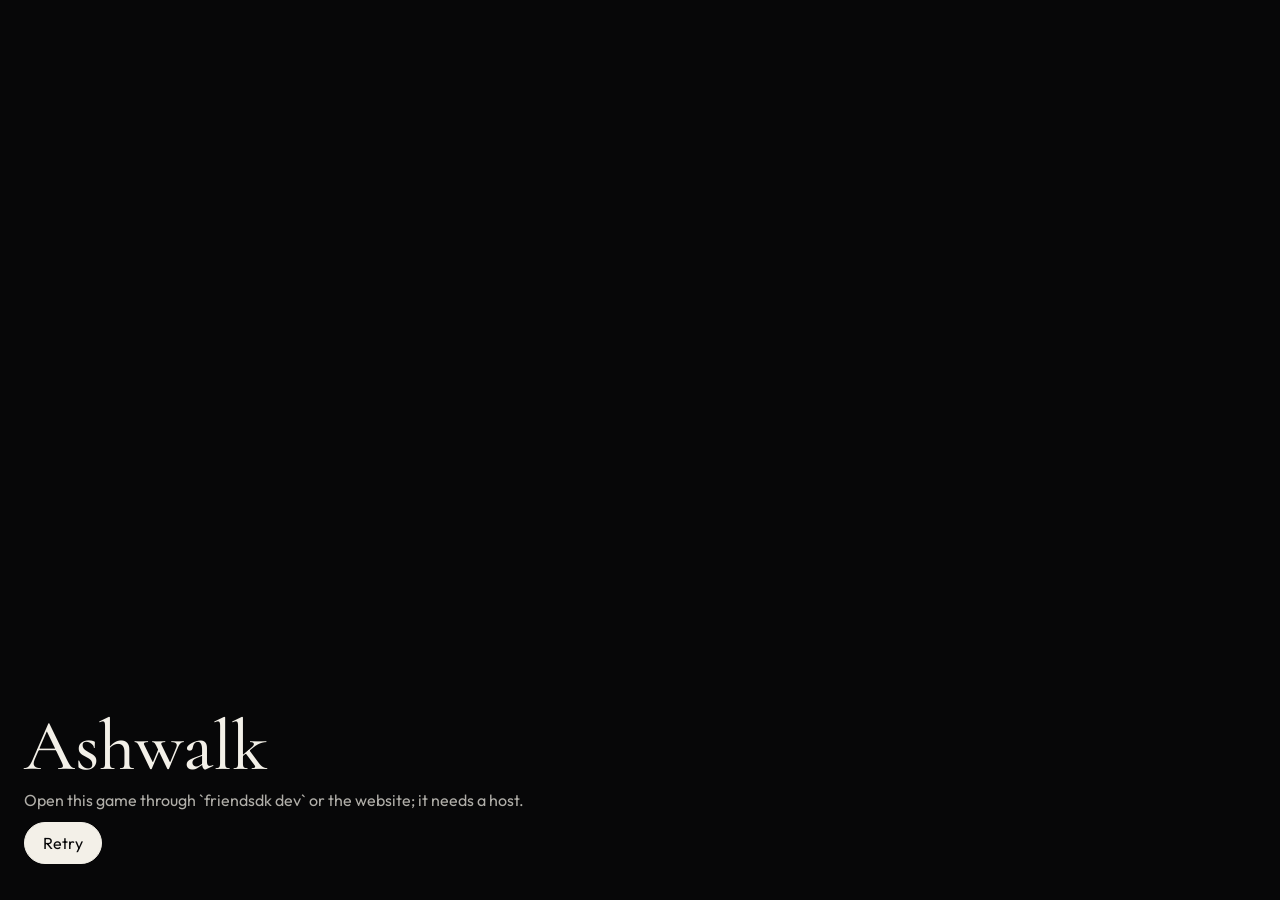
<file: ashwalk/1.0.0/index.html>
<!doctype html>
<html lang="en">
<head>
<meta charset="utf-8">
<meta name="viewport" content="width=device-width, initial-scale=1">
<meta http-equiv="Content-Security-Policy" content="default-src 'self'; script-src 'self' 'wasm-unsafe-eval'; style-src 'self' 'unsafe-inline'; img-src 'self' data: blob:; font-src 'self' data:; media-src 'self' data: blob:; connect-src 'self' data: blob:; worker-src 'self' blob:; base-uri 'none'; form-action 'none'; object-src 'none'">
<title>Ashwalk</title>
<style>html,body{margin:0;width:100%;height:100%;overflow:hidden;background:transparent}#root{width:100%;height:100%}</style>
<link rel="stylesheet" href="./game.css">
</head>
<body>
<div id="root"></div>
<script type="module" src="./game.js"></script>
</body>
</html>
</file>
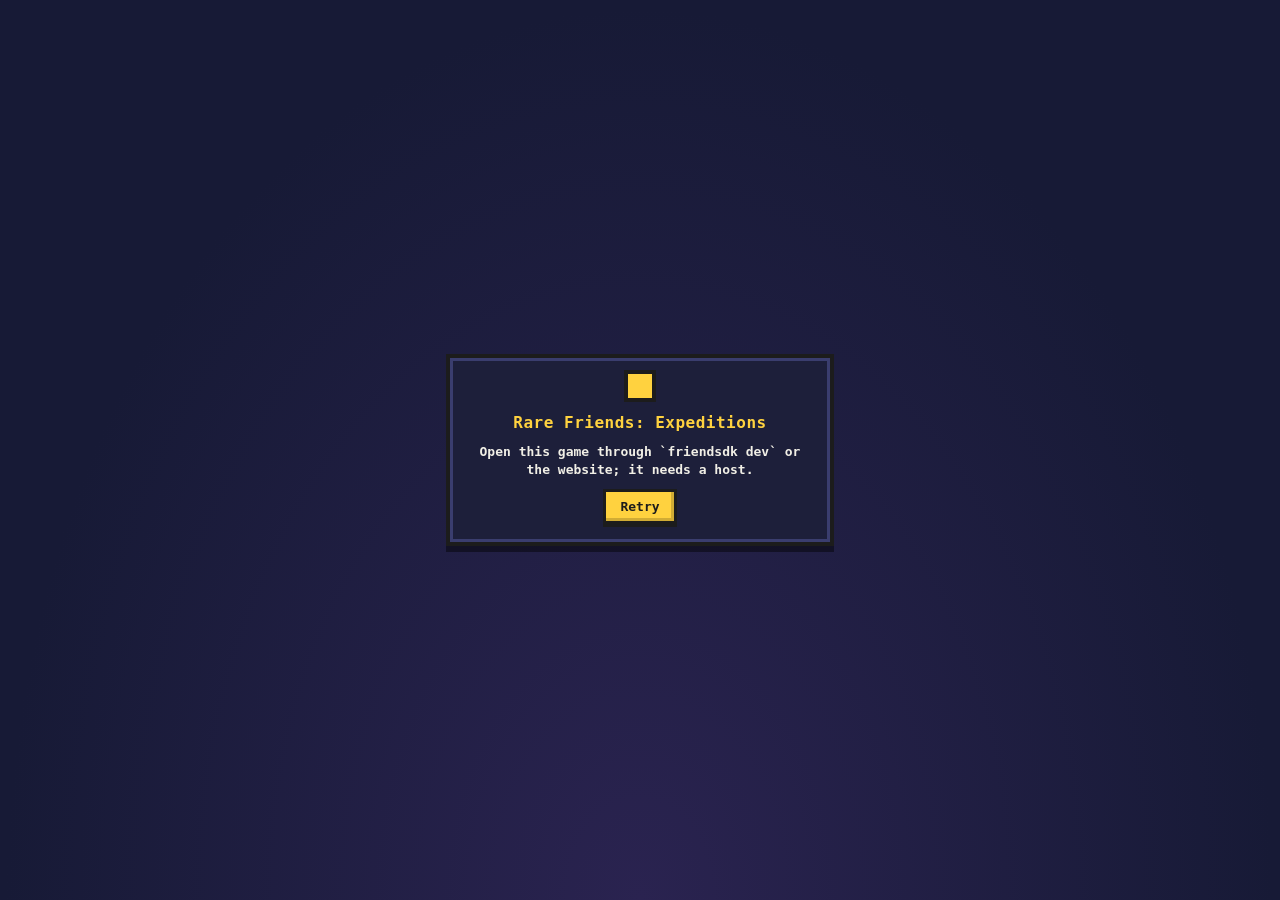
<file: expeditions/1.0.2/index.html>
<!doctype html>
<html lang="en">
<head>
<meta charset="utf-8">
<meta name="viewport" content="width=device-width, initial-scale=1">
<meta http-equiv="Content-Security-Policy" content="default-src 'self'; script-src 'self' 'wasm-unsafe-eval'; style-src 'self' 'unsafe-inline'; img-src 'self' data: blob:; font-src 'self' data:; media-src 'self' data: blob:; connect-src 'self' data: blob:; worker-src 'self' blob:; base-uri 'none'; form-action 'none'; object-src 'none'">
<title>Rare Friends: Expeditions</title>
<style>html,body{margin:0;width:100%;height:100%;overflow:hidden;background:transparent}#root{width:100%;height:100%}</style>
<link rel="stylesheet" href="./game.css">
</head>
<body>
<div id="root"></div>
<script type="module" src="./game.js"></script>
</body>
</html>
</file>
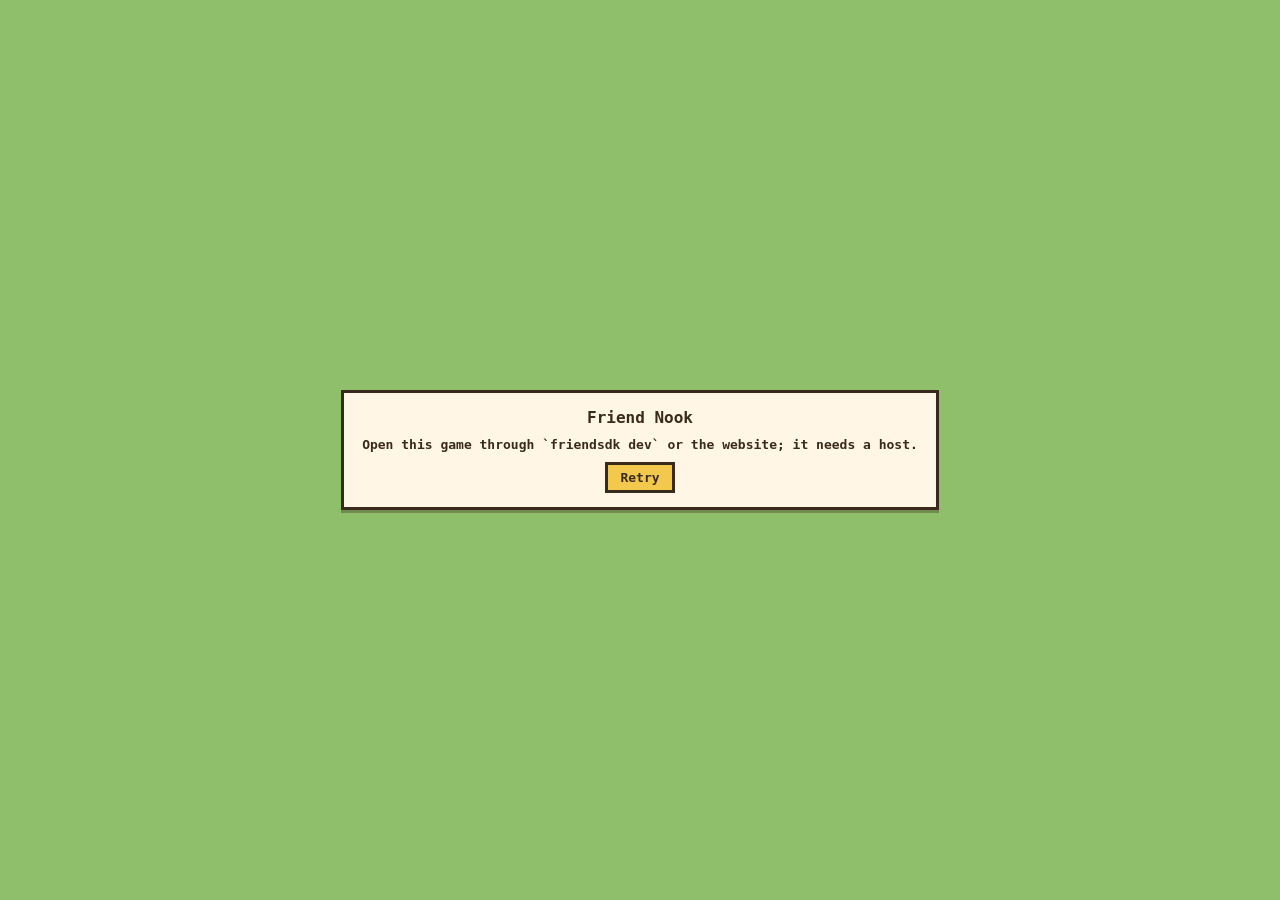
<file: friend-nook/1.0.0/index.html>
<!doctype html>
<html lang="en">
<head>
<meta charset="utf-8">
<meta name="viewport" content="width=device-width, initial-scale=1">
<meta http-equiv="Content-Security-Policy" content="default-src 'self'; script-src 'self' 'wasm-unsafe-eval'; style-src 'self' 'unsafe-inline'; img-src 'self' data: blob:; font-src 'self' data:; media-src 'self' data: blob:; connect-src 'self' data: blob:; worker-src 'self' blob:; base-uri 'none'; form-action 'none'; object-src 'none'">
<title>Friend Nook</title>
<style>html,body{margin:0;width:100%;height:100%;overflow:hidden;background:transparent}#root{width:100%;height:100%}</style>
<link rel="stylesheet" href="./game.css">
</head>
<body>
<div id="root"></div>
<script type="module" src="./game.js"></script>
</body>
</html>
</file>
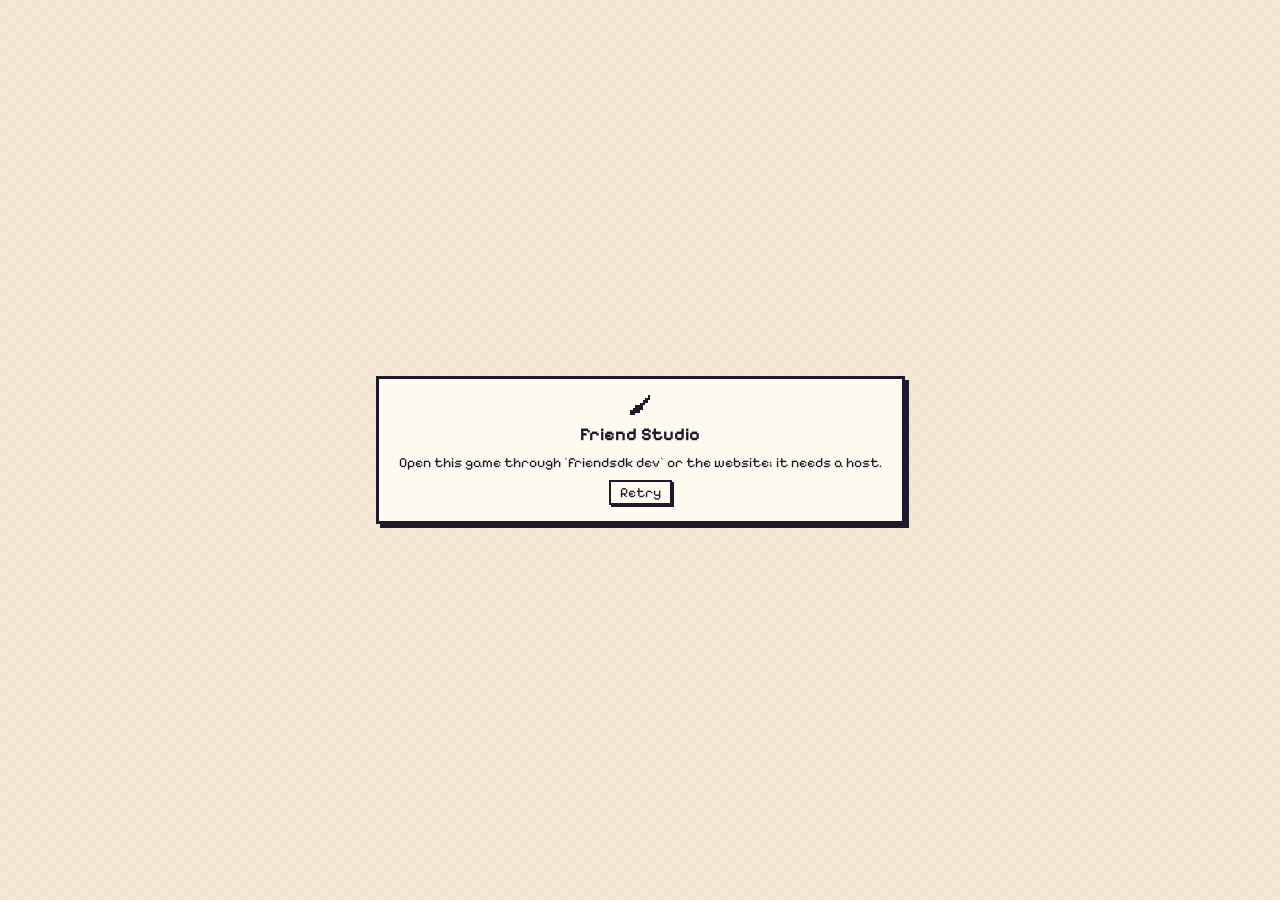
<file: friend-studio/1.0.0/index.html>
<!doctype html>
<html lang="en">
<head>
<meta charset="utf-8">
<meta name="viewport" content="width=device-width, initial-scale=1">
<meta http-equiv="Content-Security-Policy" content="default-src 'self'; script-src 'self' 'wasm-unsafe-eval'; style-src 'self' 'unsafe-inline'; img-src 'self' data: blob:; font-src 'self' data:; media-src 'self' data: blob:; connect-src 'self' data: blob:; worker-src 'self' blob:; base-uri 'none'; form-action 'none'; object-src 'none'">
<title>Friend Studio</title>
<style>html,body{margin:0;width:100%;height:100%;overflow:hidden;background:transparent}#root{width:100%;height:100%}</style>
<link rel="stylesheet" href="./game.css">
</head>
<body>
<div id="root"></div>
<script type="module" src="./game.js"></script>
</body>
</html>
</file>
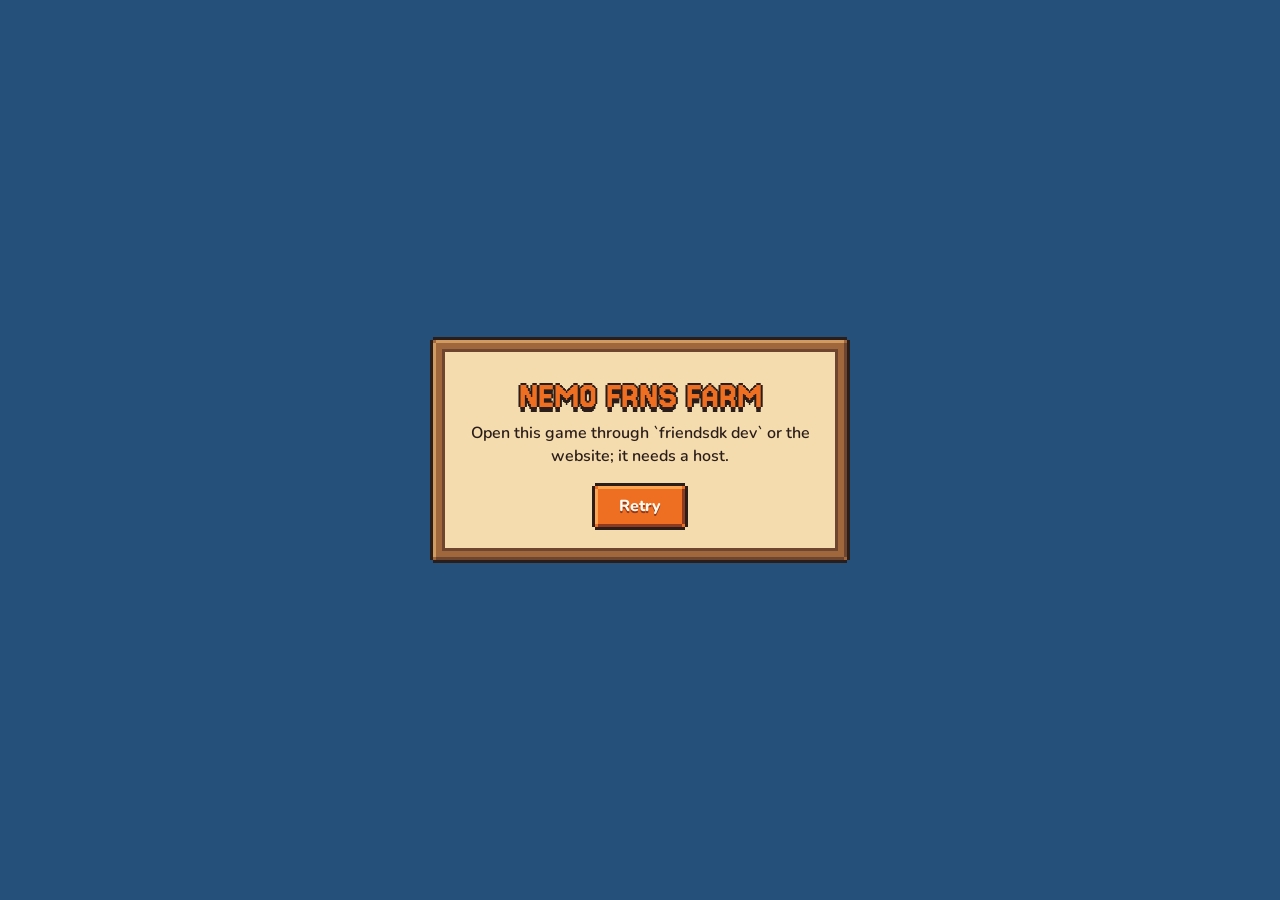
<file: nemo-farm/0.1.0/index.html>
<!doctype html>
<html lang="en">
<head>
<meta charset="utf-8">
<meta name="viewport" content="width=device-width, initial-scale=1">
<meta http-equiv="Content-Security-Policy" content="default-src 'self'; script-src 'self' 'wasm-unsafe-eval'; style-src 'self' 'unsafe-inline'; img-src 'self' data: blob:; font-src 'self' data:; media-src 'self' data: blob:; connect-src 'self' data: blob:; worker-src 'self' blob:; base-uri 'none'; form-action 'none'; object-src 'none'">
<title>NEMO FRNS FARM</title>
<style>html,body{margin:0;width:100%;height:100%;overflow:hidden;background:transparent}#root{width:100%;height:100%}</style>
<link rel="stylesheet" href="./game.css">
</head>
<body>
<div id="root"></div>
<script type="module" src="./game.js"></script>
</body>
</html>
</file>
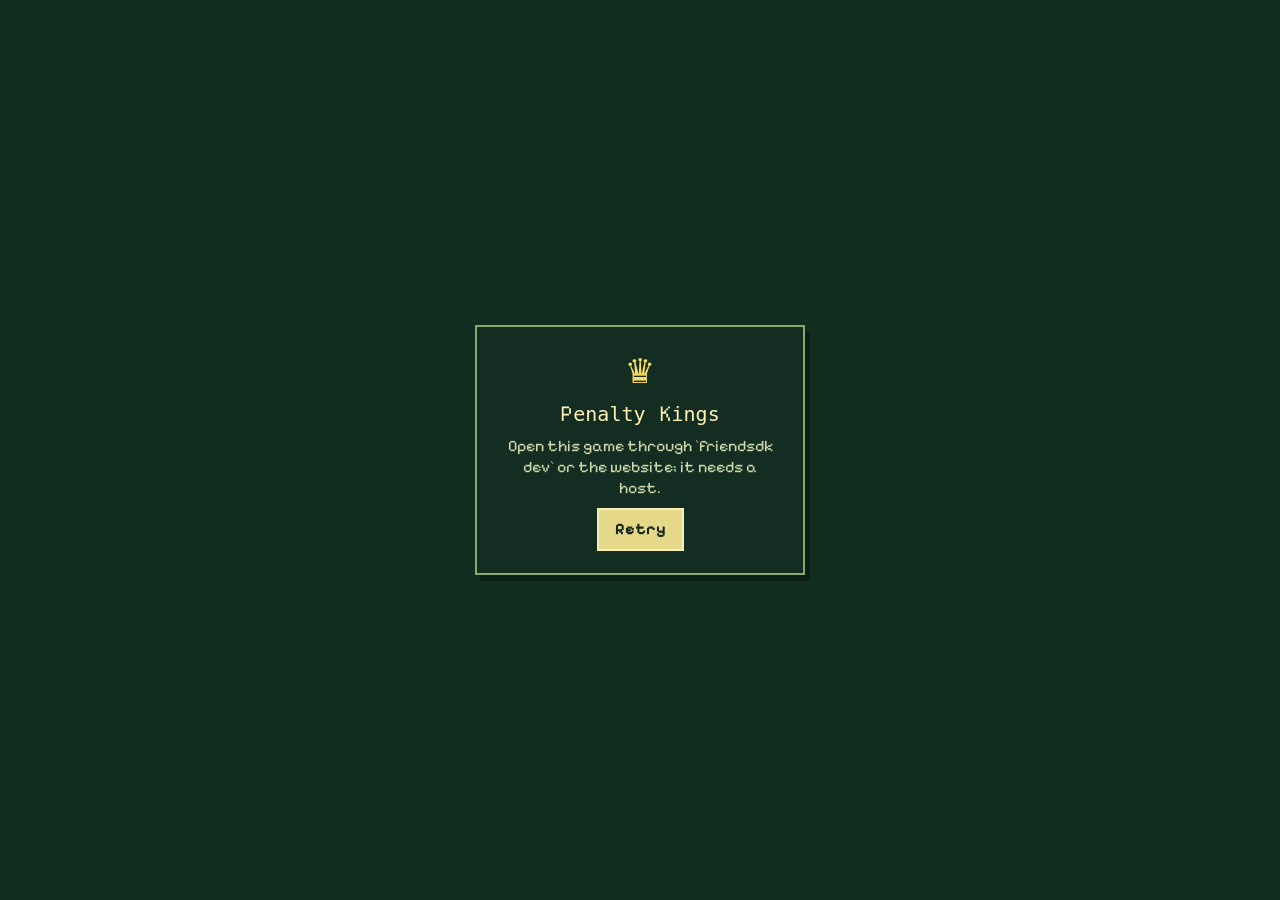
<file: penalty-kings/1.0.0/index.html>
<!doctype html>
<html lang="en">
<head>
<meta charset="utf-8">
<meta name="viewport" content="width=device-width, initial-scale=1">
<meta http-equiv="Content-Security-Policy" content="default-src 'self'; script-src 'self' 'wasm-unsafe-eval'; style-src 'self' 'unsafe-inline'; img-src 'self' data: blob:; font-src 'self' data:; media-src 'self' data: blob:; connect-src 'self' data: blob:; worker-src 'self' blob:; base-uri 'none'; form-action 'none'; object-src 'none'">
<title>Penalty Kings</title>
<style>html,body{margin:0;width:100%;height:100%;overflow:hidden;background:transparent}#root{width:100%;height:100%}</style>
<link rel="stylesheet" href="./game.css">
</head>
<body>
<div id="root"></div>
<script type="module" src="./game.js"></script>
</body>
</html>
</file>
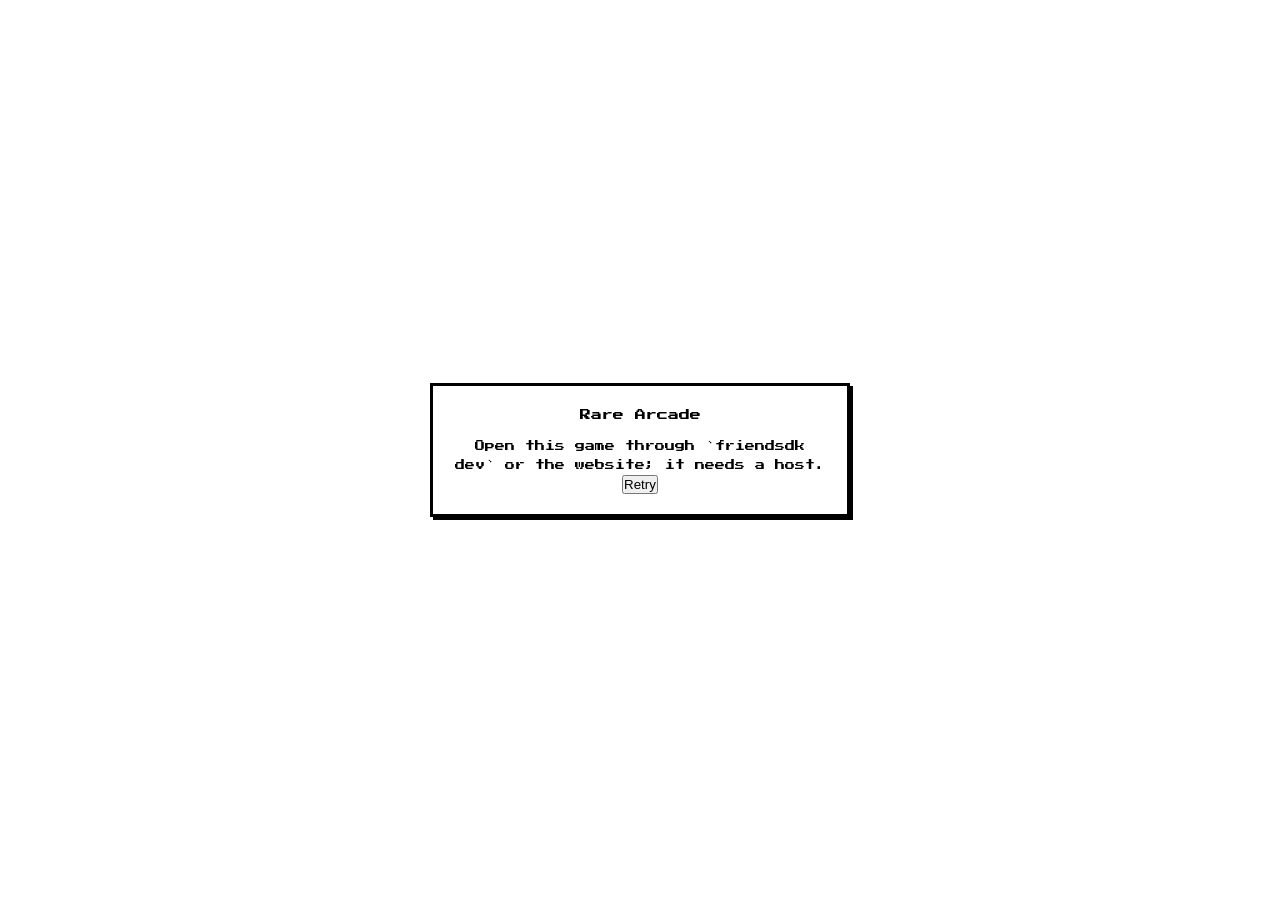
<file: rare-arcade/0.1.0/index.html>
<!doctype html>
<html lang="en">
<head>
<meta charset="utf-8">
<meta name="viewport" content="width=device-width, initial-scale=1">
<meta http-equiv="Content-Security-Policy" content="default-src 'self'; script-src 'self' 'wasm-unsafe-eval'; style-src 'self' 'unsafe-inline'; img-src 'self' data: blob:; font-src 'self' data:; media-src 'self' data: blob:; connect-src 'self' data: blob:; worker-src 'self' blob:; base-uri 'none'; form-action 'none'; object-src 'none'">
<title>Rare Arcade</title>
<style>html,body{margin:0;width:100%;height:100%;overflow:hidden;background:transparent}#root{width:100%;height:100%}</style>
<link rel="stylesheet" href="./game.css">
</head>
<body>
<div id="root"></div>
<script type="module" src="./game.js"></script>
</body>
</html>
</file>
<file: ashwalk/1.0.0/game.css>
.ash-root{position:fixed;inset:0;width:100%;height:100%;min-height:100%;overflow:hidden;background:#070708;color:#f3f0e8;font-family:Outfit,Avenir Next,sans-serif;touch-action:none;-webkit-user-select:none;user-select:none;-webkit-touch-callout:none;-webkit-tap-highlight-color:transparent}.ash-root canvas{display:block;width:100%;height:100%}.ash-root input,.ash-root textarea{-webkit-user-select:text;user-select:text;-webkit-touch-callout:default;touch-action:manipulation}.ash-hud,.ash-prompt,.ash-card,.ash-panel,.ash-touch{position:absolute;z-index:2}.ash-hud{top:0;left:0;right:0;display:flex;justify-content:space-between;gap:12px;padding:16px 18px;pointer-events:none}.ash-kicker{margin:0;font-size:11px;letter-spacing:.22em;text-transform:uppercase;color:#c8c6c0}.ash-chapter{margin:2px 0 0;font-family:Cormorant Garamond,Palatino,serif;font-size:28px;font-weight:500;line-height:1}.ash-sub{margin:4px 0 0;color:#8a8882;font-size:13px}.ash-hud-actions{position:absolute;top:max(12px,env(safe-area-inset-top));right:12px;z-index:6;display:flex;flex-direction:column;align-items:flex-end;pointer-events:auto}.ash-hud-actions>.ash-icon{position:relative;z-index:5}.ash-pop-back{position:fixed;inset:0;z-index:4;margin:0;padding:0;border:0;background:transparent}.ash-drop{position:absolute;top:52px;right:0;z-index:5;display:flex;flex-direction:column;align-items:stretch;gap:8px;min-width:168px;padding:10px;border-radius:16px;background:#070708f0;border:1px solid rgba(243,240,232,.28);box-shadow:0 16px 36px #00000073}.ash-icon,.ash-btn,.ash-btn-ghost,.ash-touch button{font:inherit;color:#f3f0e8;background:#0707088c;border:1px solid rgba(243,240,232,.28);border-radius:999px;touch-action:manipulation;-webkit-user-select:none;user-select:none;-webkit-touch-callout:none;-webkit-user-drag:none}.ash-icon{min-width:44px;min-height:44px;padding:0 12px}.ash-icon[aria-pressed=true]{background:#f3f0e8;color:#070708}.ash-count{min-height:44px;display:grid;place-items:center;padding:0 12px;border-radius:999px;background:#0707088c;border:1px solid rgba(243,240,232,.28);font-size:13px;letter-spacing:.08em}.ash-prompt{left:50%;bottom:28px;transform:translate(-50%);margin:0;padding:10px 16px;border-radius:999px;background:#070708b8;border:1px solid rgba(243,240,232,.28);letter-spacing:.14em;text-transform:uppercase;font-size:12px;white-space:nowrap}.ash-prompt[hidden]{display:none}.ash-boot{position:absolute;inset:0;z-index:8;display:flex;flex-direction:column;justify-content:flex-end;padding:max(28px,env(safe-area-inset-bottom)) 24px 36px;background:#070708}.ash-boot h1{margin:8px 0 12px;font-family:Cormorant Garamond,Palatino,serif;font-weight:500;font-size:72px;line-height:.85;letter-spacing:-.03em}.ash-boot p{margin:0 0 12px;color:#c8c6c0;font-size:15px}.ash-boot-track{height:2px;width:min(280px,70%);margin:6px 0 18px;background:#f3f0e829;overflow:hidden}.ash-boot-track span{display:block;height:100%;width:38%;background:#f3f0e8;animation:ash-boot 1.35s ease-in-out infinite}.ash-boot .ash-actions{position:static}@keyframes ash-boot{0%{transform:translate(-130%)}to{transform:translate(340%)}}.ash-card,.ash-panel{left:18px;right:18px;bottom:18px;max-width:440px;max-height:min(72dvh,640px);overflow:auto;padding:22px 22px 18px;background:#0a0a0cc7;border:1px solid rgba(243,240,232,.22);border-radius:18px;-webkit-backdrop-filter:blur(8px);backdrop-filter:blur(8px);touch-action:pan-y}.ash-card h1,.ash-panel h2{margin:6px 0 8px;font-family:Cormorant Garamond,Palatino,serif;font-weight:500;font-size:64px;line-height:.85;letter-spacing:-.03em}.ash-panel h2{font-size:40px}.ash-card p,.ash-panel p{margin:0 0 12px;color:#c8c6c0;font-size:15px;line-height:1.45}.ash-row{display:flex;gap:8px;align-items:center;margin:12px 0}.ash-row input{flex:1;min-height:48px;border-radius:12px;border:1px solid rgba(243,240,232,.28);background:#070708a6;color:#f3f0e8;padding:0 12px;font:inherit;font-size:16px}.ash-btn,.ash-btn-ghost{min-height:48px;padding:0 16px;border-radius:999px;cursor:pointer}.ash-btn{background:#f3f0e8;color:#070708;border-color:#f3f0e8}.ash-btn:disabled,.ash-btn-ghost:disabled{opacity:.45;cursor:default}.ash-actions{display:flex;flex-wrap:wrap;gap:8px;margin-top:8px}.ash-guide{margin-top:14px;padding-top:12px;border-top:1px solid rgba(243,240,232,.18)}.ash-note,.ash-error{font-size:13px;line-height:1.4}.ash-error{color:#f3f0e8}.ash-friends{display:flex;flex-direction:column;gap:8px;margin:8px 0 12px;max-height:180px;overflow:auto}.ash-friend{display:flex;justify-content:space-between;gap:8px;align-items:center;text-align:left;min-height:48px;padding:8px 12px;border-radius:12px;border:1px solid rgba(243,240,232,.28);background:transparent;color:#f3f0e8;font:inherit}.ash-friend[aria-current=true]{background:#f3f0e8;color:#070708}.ash-code{letter-spacing:.18em;font-size:56px}.ash-levels{display:flex;flex-direction:column;gap:8px;margin:8px 0 4px}.ash-level{display:flex;flex-direction:column;align-items:flex-start;gap:2px;text-align:left;min-height:48px;padding:10px 12px;border-radius:12px;border:1px solid rgba(243,240,232,.28);background:transparent;color:#f3f0e8;font:inherit}.ash-level span{font-family:Cormorant Garamond,Palatino,serif;font-size:22px;line-height:1}.ash-level small{color:#8a8882;font-size:12px;line-height:1.35}.ash-level:disabled{opacity:.42;cursor:not-allowed}.ash-level[aria-current=true]{background:#f3f0e8;color:#070708}.ash-level[aria-current=true] small{color:#3a3a3c}.ash-peers{list-style:none;margin:0 0 12px;padding:0;display:flex;flex-direction:column;gap:6px}.ash-peer{display:flex;justify-content:space-between;gap:8px;font-size:13px;color:#c8c6c0}.ash-peer[data-state=failed]{color:#f3f0e8}.ash-odds{width:100%;border-collapse:collapse;margin:8px 0 14px;font-size:14px}.ash-odds th,.ash-odds td{text-align:left;padding:6px 0;border-bottom:1px solid rgba(243,240,232,.16);font-weight:400}.ash-touch{left:0;right:0;bottom:58px;display:none;justify-content:space-between;gap:12px;padding:12px 12px calc(12px + env(safe-area-inset-bottom));pointer-events:none}.ash-touch div{display:flex;gap:8px;pointer-events:auto}.ash-touch button{min-width:84px;min-height:68px;padding:0 16px;font-size:17px;letter-spacing:.06em;text-transform:uppercase;touch-action:none}.ash-touch button[aria-label=Jump]{min-width:128px;min-height:96px;font-size:22px}.ash-touch-hoist{gap:6px;padding:8px 8px calc(8px + env(safe-area-inset-bottom))}.ash-touch-hoist div{flex:1;gap:6px}.ash-touch-hoist button{flex:1;min-width:0;min-height:66px;padding:0 8px;font-size:15px;letter-spacing:.04em}.ash-touch-hoist button[aria-label=Jump]{flex:1.25;min-width:0;min-height:78px;font-size:17px}.ash-touch-eve{gap:8px;bottom:40px;padding:8px 8px calc(8px + env(safe-area-inset-bottom))}.ash-touch-eve div{gap:5px}.ash-touch-eve button{min-width:69px;min-height:55px;padding:0 12px;font-size:14px}.ash-touch-eve button[aria-label=Jump]{min-width:104px;min-height:78px;font-size:18px}.ash-touch-tunnel{gap:8px;bottom:44px;padding:8px 8px calc(8px + env(safe-area-inset-bottom))}.ash-touch-tunnel div{gap:5px}.ash-touch-tunnel button{min-width:55px;min-height:44px;padding:0 10px;font-size:13px}.ash-touch-tunnel button[aria-label=Jump]{min-width:83px;min-height:62px;font-size:16px}.ash-touch-sign{gap:6px;bottom:38px;padding:6px 6px calc(6px + env(safe-area-inset-bottom))}.ash-touch-sign div{flex:1;gap:5px}.ash-touch-sign button{flex:1;min-width:0;min-height:44px;padding:0 6px;font-size:13px}.ash-touch-sign button[aria-label=Jump]{flex:1.15;min-width:0;min-height:62px;font-size:16px}.ash-touch-gale{gap:6px;bottom:38px;padding:6px 6px calc(6px + env(safe-area-inset-bottom))}.ash-touch-gale div{flex:1;gap:5px}.ash-touch-gale button{flex:1;min-width:0;min-height:44px;padding:0 6px;font-size:13px}.ash-touch-gale button[aria-label=Jump]{flex:1.15;min-width:0;min-height:62px;font-size:16px}.ash-touch-antler{gap:6px;padding:8px 8px calc(8px + env(safe-area-inset-bottom))}.ash-touch-antler div{flex:1;gap:5px}.ash-touch-antler button{flex:1;min-width:0;min-height:44px;padding:0 8px;font-size:13px}.ash-touch-antler button[aria-label=Jump]{flex:1.2;min-width:0;min-height:62px;font-size:16px}@media(max-width:460px){.ash-touch{gap:6px;padding:8px 8px calc(8px + env(safe-area-inset-bottom))}.ash-touch div{flex:1;gap:6px}.ash-touch button{flex:1;min-width:0;padding:0 6px;font-size:14px;letter-spacing:.04em}.ash-touch button[aria-label=Jump]{flex:1.3;min-width:0;font-size:18px}}@media(pointer:coarse),(max-width:800px){.ash-touch{display:flex}.ash-prompt{bottom:calc(178px + env(safe-area-inset-bottom))}.ash-card,.ash-panel{max-height:62dvh;padding:16px 16px 14px}.ash-card h1,.ash-code{font-size:44px}.ash-card p,.ash-panel p{font-size:14px;margin-bottom:8px}.ash-hud{padding:12px}.ash-chapter{font-size:22px}}.ash-card{bottom:168px}@media(min-width:900px){.ash-card,.ash-panel{left:28px;bottom:28px}.ash-card{bottom:196px}}@media(prefers-reduced-motion:reduce){.ash-root{scroll-behavior:auto}}.boot{position:fixed;inset:0;display:flex;align-items:flex-end;padding:max(28px,env(safe-area-inset-bottom)) 24px 36px;background:#070708;color:#f3f0e8;font-family:Outfit,Avenir Next,sans-serif}.boot-card p{margin:0 0 12px;color:#f3f0e8b8}.boot-card .boot-title{margin:0 0 8px;color:#f3f0e8;font-family:Cormorant Garamond,Palatino,serif;font-size:clamp(40px,9vw,72px);line-height:1}.boot-card button{padding:10px 18px;border:1px solid #f3f0e8;border-radius:999px;background:#f3f0e8;color:#070708;font:inherit;cursor:pointer}@font-face{font-family:Outfit;font-style:normal;font-display:swap;font-weight:300;src:url("./assets/outfit-latin-300-normal-FSOJGERR.woff2") format("woff2"),url("./assets/outfit-latin-300-normal-ADJADXIV.woff") format("woff")}@font-face{font-family:Outfit;font-style:normal;font-display:swap;font-weight:400;src:url("./assets/outfit-latin-400-normal-WPZHQ72E.woff2") format("woff2"),url("./assets/outfit-latin-400-normal-MJX636HN.woff") format("woff")}@font-face{font-family:Outfit;font-style:normal;font-display:swap;font-weight:500;src:url("./assets/outfit-latin-500-normal-PXR3PSSK.woff2") format("woff2"),url("./assets/outfit-latin-500-normal-5NAIAZI7.woff") format("woff")}@font-face{font-family:Cormorant Garamond;font-style:normal;font-display:swap;font-weight:500;src:url("./assets/cormorant-garamond-latin-500-normal-G6U2RTNK.woff2") format("woff2"),url("./assets/cormorant-garamond-latin-500-normal-LI3IVY5F.woff") format("woff")}@font-face{font-family:Cormorant Garamond;font-style:italic;font-display:swap;font-weight:500;src:url("./assets/cormorant-garamond-latin-500-italic-PXCWD4BO.woff2") format("woff2"),url("./assets/cormorant-garamond-latin-500-italic-KFBRWSN3.woff") format("woff")}@font-face{font-family:Cormorant Garamond;font-style:normal;font-display:swap;font-weight:600;src:url("./assets/cormorant-garamond-latin-600-normal-BZHIINSA.woff2") format("woff2"),url("./assets/cormorant-garamond-latin-600-normal-PJZG5QJF.woff") format("woff")}
</file>
<file: expeditions/1.0.2/game.css>
.xp-root{--ink:#1c1c1c;--paper:#f1efe6;--night:#1d1f3a;--night2:#2a2c52;--gold:#ffd23f;--leaf:#7fcf4f;--rose:#ff4d6d;position:relative;width:100%;height:100%;overflow:hidden;background:radial-gradient(ellipse at 50% 100%,#2a2350,#171a36 70%);color:var(--paper);container-type:size;font:700 13px/1.35 ui-monospace,Cascadia Mono,Consolas,Menlo,monospace;user-select:none;-webkit-user-select:none;touch-action:manipulation}.xp-stage{position:absolute;left:50%;top:50%;width:min(100cqw,150cqh);height:min(100cqh,calc(100cqw / 1.5));transform:translate(-50%,-50%);background:#171a36}.xp-canvas{position:absolute;inset:0;width:100%;height:100%;image-rendering:pixelated;image-rendering:crisp-edges;display:block}.xp-toast{position:absolute;left:50%;top:72px;transform:translate(-50%);z-index:3;max-width:min(86%,520px);margin:0;padding:7px 12px;font:inherit;font-size:12px;text-align:center;cursor:pointer;color:var(--paper);background:#171a36f0;border:3px solid var(--ink);box-shadow:inset 0 0 0 2px var(--leaf)}.xp-toast-error{box-shadow:inset 0 0 0 2px var(--rose);color:#ffc2cc}@media(max-width:620px),(max-height:420px){.xp-toast{top:48px;font-size:10px;padding:4px 8px}}.xp-loader{width:24px;height:24px;background:var(--gold);box-shadow:0 0 0 4px var(--ink);animation:xp-bob .6s steps(2) infinite}@keyframes xp-bob{50%{transform:translateY(-6px)}}.xp-btn{font:inherit;cursor:pointer;color:var(--ink);background:var(--paper);border:3px solid var(--ink);padding:7px 11px;box-shadow:inset -3px -3px #0000002e,0 3px 0 var(--ink);transition:transform .05s}.xp-btn:hover:not(:disabled){background:#fff}.xp-btn:active:not(:disabled){transform:translateY(2px);box-shadow:inset -3px -3px #0000002e,0 1px 0 var(--ink)}.xp-btn:disabled{cursor:default;opacity:.45}.xp-btn.xp-primary{background:var(--gold)}.xp-btn[aria-pressed=true]{background:var(--leaf)}.xp-btn:focus-visible,.xp-spot:focus-visible,.xp-icon:focus-visible,.xp-close:focus-visible{outline:3px solid var(--gold);outline-offset:2px}.xp-hud{position:absolute;top:10px;left:10px;right:10px;display:flex;gap:8px;align-items:flex-start;pointer-events:none}.xp-card{pointer-events:auto;display:flex;align-items:center;gap:8px;background:#171a36e0;border:3px solid var(--ink);box-shadow:inset 0 0 0 2px #3a3d6e;padding:5px 10px 5px 6px}.xp-card small{display:block;font-size:11px;color:#c8c4e6;font-weight:600}.xp-id img{image-rendering:pixelated;background:#2a2c52;border:2px solid var(--ink)}.xp-bar{display:block;width:96px;height:6px;margin-top:4px;background:#0e1024;border:1px solid var(--ink)}.xp-bar span{display:block;height:100%;background:var(--leaf)}.xp-money strong{color:var(--gold)}.xp-pass{display:flex;align-items:center;gap:4px;padding-left:8px;border-left:2px solid #3a3d6e}.xp-pass img{image-rendering:pixelated}.xp-tools{margin-left:auto;display:flex;gap:6px;pointer-events:auto}.xp-icon{font:inherit;font-size:18px;width:40px;height:40px;cursor:pointer;color:var(--paper);background:#171a36e0;border:3px solid var(--ink);box-shadow:inset 0 0 0 2px #3a3d6e}.xp-strike{text-decoration:line-through;opacity:.6}.xp-weather{gap:6px;padding:5px 9px 5px 7px}.xp-wicon,.xp-weather-run img,.xp-forecast img{image-rendering:pixelated;vertical-align:middle}.xp-weather-run{position:absolute;top:8px;right:10px;margin:0;padding:3px 8px;display:flex;align-items:center;gap:5px;font-size:11px;background:#171a36c7;border:2px solid var(--ink);color:var(--paper)}.xp-forecast{margin-top:4px}.xp-loc-forest.xp-time-morning{background:linear-gradient(#fbbf9d 0 35%,#58a766 35% 78%,#735033 78%)}.xp-loc-forest.xp-time-evening{background:linear-gradient(#c4586a 0 35%,#2f7a4a 35% 78%,#5c3e25 78%)}.xp-loc-forest.xp-time-night{background:linear-gradient(#131a3c 0 35%,#1f4a3a 35% 78%,#3e2c1c 78%)}.xp-spot{position:absolute;transform:translate(-50%,-100%);font:inherit;font-size:12px;cursor:pointer;white-space:nowrap;color:var(--ink);background:var(--paper);border:3px solid var(--ink);padding:5px 8px;box-shadow:0 3px 0 var(--ink)}.xp-spot:after{content:"";position:absolute;left:50%;bottom:-9px;margin-left:-5px;border:5px solid transparent;border-top-color:var(--ink)}.xp-spot:hover,.xp-spot-board{background:var(--gold)}.xp-spot-near{background:var(--leaf);transform:translate(-50%,-100%) scale(1.08)}.xp-spot-near:before{content:"E";position:absolute;left:-12px;top:-12px;width:20px;height:20px;line-height:16px;font-size:11px;text-align:center;background:var(--ink);color:var(--gold);border:2px solid var(--gold)}.xp-tip{position:absolute;left:50%;bottom:64px;transform:translate(-50%);margin:0;max-width:86%;text-align:center;background:#171a36e6;border:3px solid var(--ink);padding:7px 12px;font-size:12px;pointer-events:none}.xp-tip b{color:var(--gold)}.xp-tip-closable{display:flex;align-items:center;gap:10px;padding-right:6px;pointer-events:auto}.xp-tip-x{flex:none;font:inherit;font-size:11px;width:22px;height:22px;line-height:16px;cursor:pointer;color:var(--paper);background:#3a3d6e;border:2px solid var(--ink)}.xp-tip-x:hover{background:var(--rose);color:var(--ink)}.xp-tip-run{bottom:auto;top:60px;display:flex;align-items:center;gap:10px;pointer-events:auto}.xp-pad{display:none}@media(pointer:coarse){.xp-pad{display:block;position:absolute;inset:auto 0 0;height:0}.xp-dpad{position:absolute;left:10px;bottom:56px;width:108px;height:108px}.xp-d{position:absolute;width:36px;height:36px;font:inherit;font-size:14px;color:var(--paper);background:#171a36b3;border:3px solid var(--ink);touch-action:none}.xp-d:active{background:var(--gold);color:var(--ink)}.xp-d-u{left:36px;top:0}.xp-d-d{left:36px;bottom:0}.xp-d-l{left:0;top:36px}.xp-d-r{right:0;top:36px}.xp-jump{position:absolute;right:12px;bottom:66px;width:72px;height:72px;border-radius:50%;font:inherit;font-size:13px;color:var(--ink);background:var(--gold);border:4px solid var(--ink);box-shadow:0 4px 0 var(--ink);touch-action:none}.xp-jump:active{transform:translateY(3px);box-shadow:0 1px 0 var(--ink)}}.xp-modal{position:absolute;inset:0;display:flex;align-items:center;justify-content:center;background:#080a188c;padding:14px}.xp-panel{position:relative;width:min(620px,100%);max-height:100%;display:flex;flex-direction:column;background:var(--night);border:4px solid var(--ink);box-shadow:inset 0 0 0 3px #3a3d6e,0 6px #00000073}.xp-panel header{display:flex;align-items:center;justify-content:space-between;gap:10px;padding:10px 12px 8px;border-bottom:3px solid #3a3d6e}.xp-panel h2{margin:0;font-size:17px;color:var(--gold);letter-spacing:.5px}.xp-panel h3{margin:14px 0 6px;font-size:13px;color:var(--leaf);text-transform:uppercase;letter-spacing:1px}.xp-panel p{margin:8px 0}.xp-panel-body{overflow:auto;padding:4px 14px 6px;scrollbar-color:#3a3d6e transparent}.xp-close{font:inherit;width:32px;height:32px;cursor:pointer;background:var(--rose);color:var(--ink);border:3px solid var(--ink)}.xp-status{min-height:1.4em;margin:0!important;padding:6px 14px 9px;border-top:3px solid #3a3d6e;font-size:12px;color:#c8c4e6}.xp-status[role=alert],.xp-error{color:#ff8fa3}.xp-small{font-size:11px;font-weight:600;color:#c8c4e6}.xp-small img{vertical-align:middle;image-rendering:pixelated}.xp-row{display:flex;flex-wrap:wrap;gap:8px;align-items:center;margin:10px 0}.xp-check{display:flex;gap:6px;align-items:center;cursor:pointer}.xp-locations{display:grid;grid-template-columns:repeat(3,1fr);gap:8px;margin:6px 0 10px}.xp-loc{border:3px solid var(--ink);padding:9px 8px;min-height:64px;display:flex;flex-direction:column;justify-content:flex-end;gap:3px;box-shadow:inset 0 0 0 2px #ffffff1f}.xp-loc small{font-size:10px;font-weight:600;opacity:.9}.xp-loc-forest{background:linear-gradient(#94d3ff 0 35%,#3e9b5a 35% 78%,#6b4a2b 78%);color:var(--ink)}.xp-loc-forest strong,.xp-loc-forest small{background:var(--paper);padding:1px 4px;align-self:flex-start}.xp-loc-locked{background:repeating-linear-gradient(45deg,#2a2c52 0 6px,#23254a 6px 12px);color:#8f8cb8}.xp-odds{width:100%;border-collapse:collapse;margin:10px 0 4px;font-size:12px}.xp-odds caption{text-align:left;color:var(--leaf);text-transform:uppercase;letter-spacing:1px;font-size:11px;padding-bottom:4px}.xp-odds th{text-align:left;color:#c8c4e6;font-size:11px;border-bottom:2px solid #3a3d6e;padding:4px}.xp-odds td{padding:3px 4px;border-bottom:1px solid #2e3160}.xp-odds td small{color:#8f8cb8;font-size:10px}.xp-odds img{vertical-align:middle;image-rendering:pixelated}.xp-item{display:flex;align-items:center;gap:10px;padding:7px 0;border-bottom:2px solid #2e3160}.xp-item>span:first-of-type,.xp-item>img+span{flex:1}.xp-item small{display:block;font-size:11px;font-weight:600;color:#c8c4e6}.xp-item img{image-rendering:pixelated}.xp-owned{font-size:11px;color:var(--leaf);padding:0 6px}.xp-dim{opacity:.5}.xp-stats{display:grid;grid-template-columns:1fr 1fr;gap:4px 12px;margin:6px 0 10px;font-size:12px}.xp-stats b{color:var(--gold)}.xp-grid{display:grid;grid-template-columns:repeat(auto-fill,minmax(112px,1fr));gap:8px}.xp-slot{display:flex;flex-direction:column;align-items:center;gap:4px;text-align:center;padding:8px 4px;background:#23254a;border:3px solid var(--ink);box-shadow:inset 0 -4px 0 var(--rarity)}.xp-slot img{image-rendering:pixelated}.xp-slot strong{font-size:11px;color:var(--rarity)}.xp-slot small{font-size:10px;color:#c8c4e6}.xp-slot-unknown strong{color:#6d6a96}.xp-reveal{align-items:center;text-align:center;padding:16px 18px 12px;box-shadow:inset 0 0 0 3px var(--rarity),0 0 0 4px var(--ink),0 0 40px var(--rarity)}.xp-reveal h2{font-size:20px;color:var(--rarity);margin:6px 0 2px}.xp-rarity{margin:0!important;font-size:11px;letter-spacing:1px;text-transform:uppercase;color:var(--rarity)}.xp-reveal img{image-rendering:pixelated}.xp-blurb{font-weight:600;color:var(--paper);max-width:420px}.xp-pop{animation:xp-pop .5s steps(5) both}@keyframes xp-pop{0%{transform:scale(.2) rotate(-20deg);opacity:0}70%{transform:scale(1.15)}to{transform:scale(1);opacity:1}}@media(max-width:620px),(max-height:420px){.xp-root{font-size:11px}.xp-hud{top:6px;left:6px;right:6px;gap:5px;flex-wrap:wrap}.xp-card{padding:3px 6px 3px 4px;gap:5px}.xp-id img{width:26px;height:31px}.xp-bar{width:60px}.xp-icon{width:32px;height:32px;font-size:14px}.xp-weather strong,.xp-weather small{display:none}.xp-weather{padding:3px 4px}.xp-id small,.xp-money small{display:none}.xp-id strong{font-size:10px}.xp-dpad{transform:scale(.78);transform-origin:left bottom;bottom:48px;opacity:.85}.xp-jump{width:58px;height:58px;bottom:56px}.xp-spot{font-size:10px;padding:3px 5px;border-width:2px}.xp-tip{bottom:52px;font-size:10px}.xp-tip:not(.xp-tip-run){display:none}.xp-tip-run{top:44px;bottom:auto}.xp-modal{padding:6px}.xp-panel h2{font-size:14px}.xp-locations{grid-template-columns:1fr}.xp-loc{min-height:40px}.xp-btn{padding:5px 8px}}@media(prefers-reduced-motion:reduce){.xp-loader,.xp-pop{animation:none}}button.xp-money{font:inherit;color:var(--paper);text-align:left;cursor:pointer}button.xp-money:hover{box-shadow:inset 0 0 0 2px var(--gold)}button.xp-money:focus-visible{outline:3px solid var(--gold);outline-offset:2px}.xp-icon-eco{font-size:12px;font-weight:800;color:var(--gold);letter-spacing:.5px}.xp-hero-card{display:flex;gap:14px;align-items:flex-start;padding:10px;margin-bottom:10px;background:linear-gradient(180deg,#2e3166,#1d1f3a);border:3px solid var(--ink);box-shadow:inset 0 0 0 2px #4a4e8e}.xp-hero-portrait{image-rendering:pixelated;flex:none;background:radial-gradient(circle at 50% 60%,#4a4e8e,#23264a 70%);border:3px solid var(--ink);box-shadow:inset 0 0 0 2px var(--gold)}.xp-hero-info{flex:1;min-width:0}.xp-hero-info h3{margin:0 0 2px;color:var(--gold)}.xp-hero-info .xp-small{margin:0 0 6px}.xp-perk{padding:6px 8px;margin-bottom:6px;background:#7fcf4f1f;border:2px solid var(--leaf)}.xp-perk strong{display:flex;align-items:center;gap:6px;color:var(--leaf)}.xp-perk small{display:block;font-size:11px;font-weight:600;color:#dfe9d2}.xp-perk-none{background:#c8c4e614;border-color:#4a4e8e}.xp-perk-none strong{color:#c8c4e6}.xp-rank{font-size:10px;padding:1px 5px;color:var(--ink);background:var(--gold);border:1px solid var(--ink)}.xp-stat-wide{grid-column:1/-1}.xp-bar-craft{width:100%;max-width:160px}.xp-bar-craft span{background:#c8894a}.xp-flow{display:flex;flex-direction:column;gap:8px;margin:4px 0 12px}.xp-flow-row{display:flex;align-items:center;gap:6px;flex-wrap:wrap}.xp-flow-box{padding:5px 8px;font-size:12px;font-weight:700;background:#2a2c52;border:2px solid var(--ink);box-shadow:inset 0 0 0 1px #4a4e8e}.xp-flow-box small{display:block;font-size:10px;color:#c8c4e6;font-weight:600}.xp-flow-arrow{color:var(--gold);font-weight:800}.xp-burn{background:#5a2330;box-shadow:inset 0 0 0 1px var(--rose)}.xp-reward{background:#23502c;box-shadow:inset 0 0 0 1px var(--leaf)}@media(max-width:520px){.xp-hero-card{flex-direction:column;align-items:center}.xp-hero-portrait{width:80px;height:96px}}@media(max-width:620px),(max-height:420px){.xp-icon-eco{display:none}}.xp-icon-hint{animation:xp-hint 1.6s ease-in-out infinite;box-shadow:inset 0 0 0 2px var(--gold)}@keyframes xp-hint{0%,to{transform:none}50%{transform:scale(1.12)}}@media(prefers-reduced-motion:reduce){.xp-icon-hint{animation:none}}.xp-check input[type=range]{width:110px;accent-color:var(--gold);vertical-align:middle}button.xp-loc{font:inherit;text-align:left;cursor:pointer;align-items:stretch}button.xp-loc[aria-pressed=true]{outline:3px solid var(--gold);outline-offset:1px}button.xp-loc:disabled{cursor:not-allowed}button.xp-loc:focus-visible{outline:3px solid var(--gold);outline-offset:2px}.xp-loc-cave{background:radial-gradient(circle at 30% 70%,rgba(63,200,240,.45),transparent 30%),radial-gradient(circle at 75% 40%,rgba(178,122,232,.45),transparent 28%),linear-gradient(#0e0b16,#2a2438 60%,#3d3556);color:#f1efe6}.xp-loc-cave strong,.xp-loc-cave small{background:#0e0b16d9;padding:1px 4px;align-self:flex-start;color:#f1efe6}.xp-loc-cave.xp-loc-locked{background:repeating-linear-gradient(45deg,#2a2c52 0 6px,#23254a 6px 12px)}.xp-cave-run{background:#0e0b16d9!important}.xp-cave-run img{image-rendering:pixelated}.xp-tabs{display:flex;gap:6px;margin:4px 0 8px}.xp-tab{font:inherit;font-size:12px;font-weight:700;padding:6px 10px;cursor:pointer;color:#c8c4e6;background:#23264a;border:2px solid var(--ink)}.xp-tab[aria-selected=true]{color:var(--ink);background:var(--gold)}.xp-tab:focus-visible{outline:3px solid var(--gold);outline-offset:2px}.xp-season-title{display:flex;align-items:center;gap:8px;color:#f59a3c!important}.xp-season-badge{font-size:10px;padding:2px 6px;color:var(--ink);background:#f59a3c;border:2px solid var(--ink)}.xp-season{background:linear-gradient(90deg,rgba(240,122,26,.14),transparent 70%)}.xp-zone{position:absolute;left:50%;top:22%;transform:translate(-50%);margin:0;padding:6px 16px;display:flex;flex-direction:column;align-items:center;gap:2px;pointer-events:none;background:#0e0b16d1;border:3px solid var(--ink);box-shadow:inset 0 0 0 2px #4a3d70;color:#f1efe6;animation:xp-zone 2.6s ease both}.xp-zone b{font-size:16px;letter-spacing:2px;color:#bff3ff;text-transform:uppercase}.xp-zone small{font-size:10px;color:#c8c4e6}@keyframes xp-zone{0%{opacity:0;transform:translate(-50%,-6px)}12%,80%{opacity:1;transform:translate(-50%)}to{opacity:0}}@media(prefers-reduced-motion:reduce){.xp-zone{animation:none}}.xp-loc-art{background-size:cover;background-position:center bottom;image-rendering:pixelated;min-height:96px;justify-content:space-between}.xp-loc-art strong,.xp-loc-art small{background:#f1efe6f0;color:var(--ink);padding:2px 5px;align-self:flex-start}.xp-loc-art strong{display:flex;align-items:center;gap:6px}.xp-loc-art.xp-loc-cave strong,.xp-loc-art.xp-loc-cave small{background:#0e0b16e0;color:#f1efe6}.xp-loc-dark{filter:grayscale(.7) brightness(.6)}.xp-pips{display:inline-flex;gap:2px}.xp-pips i{width:6px;height:6px;border:1px solid var(--ink);background:#0003}.xp-pips i.on{background:#ff4d6d}.xp-loc-art:not(.xp-loc-cave) .xp-pips i.on{background:#3e9b5a}.xp-loc-art strong{font-size:12px}.xp-loc-art small{font-size:9.5px}.xp-loc-ruins .xp-pips i.on{background:#ff4d6d}.xp-loc-cave .xp-pips i.on{background:#ffa63a}.xp-ruins-run{background:#3a2a1ae0!important}.xp-zone-ruins{background:#3a2a1ae6;box-shadow:inset 0 0 0 2px #a88658}.xp-zone-ruins b{color:#ffd23f}.xp-pickups{display:flex;flex-wrap:wrap;gap:6px 14px;margin:4px 0 6px;font-size:12px}.xp-pickups span{display:inline-flex;align-items:center;gap:5px}.xp-pickups img{image-rendering:pixelated}@media(max-height:420px){.xp-modal{padding:3px}.xp-panel{width:100%;height:100%;border-width:3px;box-shadow:inset 0 0 0 2px #3a3d6e}.xp-panel header{padding:3px 5px 3px 8px;border-bottom-width:2px}.xp-panel h2{font-size:12px}.xp-close{width:24px;height:24px;border-width:2px;font-size:11px;line-height:1}.xp-panel-body{flex:1;padding:2px 8px 4px;font-size:10.5px}.xp-panel p{margin:4px 0}.xp-panel h3{margin:8px 0 3px;font-size:10.5px}.xp-status{min-height:0;padding:2px 8px 3px;font-size:10px;border-top-width:2px}.xp-status-empty{display:none}.xp-small{font-size:9.5px}.xp-btn{padding:3px 7px;border-width:2px;box-shadow:inset -2px -2px #0000002e,0 2px 0 var(--ink)}.xp-row{gap:5px;margin:5px 0}.xp-locations{gap:4px;margin:3px 0 5px}.xp-loc-art{min-height:44px;padding:4px 5px;border-width:2px}.xp-loc-art strong{font-size:10px}.xp-loc-art small{font-size:8.5px}.xp-forecast img{width:12px;height:12px}.xp-odds{font-size:10px;margin:5px 0 2px}.xp-odds th{font-size:9.5px;padding:2px 3px}.xp-odds td{padding:1px 3px}.xp-odds img{width:16px;height:16px}.xp-item{padding:3px 0;gap:6px;border-bottom-width:1px}.xp-item small{font-size:9.5px}.xp-item>img{width:24px;height:24px}.xp-stats{font-size:10.5px;margin:4px 0 6px}.xp-hero-card{flex-direction:row;align-items:flex-start;gap:8px;padding:6px;margin-bottom:6px;border-width:2px}.xp-hero-portrait{width:56px;height:68px;border-width:2px}.xp-perk{padding:3px 6px;margin-bottom:4px}.xp-perk small{font-size:9.5px}.xp-tabs{gap:4px;margin:3px 0 5px;flex-wrap:wrap}.xp-tab{font-size:10px;padding:3px 6px}.xp-grid{grid-template-columns:repeat(auto-fill,minmax(84px,1fr));gap:5px}.xp-slot{padding:4px 2px;border-width:2px}.xp-slot img{width:32px;height:32px}.xp-flow{gap:5px;margin:3px 0 8px}.xp-flow-box{padding:3px 6px;font-size:10px}.xp-reveal{padding:8px 10px 6px}.xp-reveal h2{font-size:15px;margin:2px 0 0}.xp-reveal img{max-height:56px;width:auto}.xp-blurb{margin:3px 0!important}.xp-panel.xp-reveal{height:auto}.xp-tip{font-size:10px;padding:4px 8px}}@media(max-height:420px)and (min-width:480px){.xp-locations{grid-template-columns:repeat(3,1fr)}.xp-loc-art{min-height:64px}}.xp-tip.xp-rotate{background:#171a36;display:flex;justify-content:space-between;inset:auto 4px 4px;transform:none;max-width:none;z-index:2;font-size:10px;padding:4px 4px 4px 8px}.xp-weather-run{pointer-events:none;animation:xp-runinfo 5.5s linear forwards}@keyframes xp-runinfo{0%,91%{opacity:1}to{opacity:0;visibility:hidden}}@media(prefers-reduced-motion:reduce){.xp-weather-run{animation:xp-runinfo 5s steps(1,end) forwards}}.xp-wear-group h4{margin:8px 0 4px;font-size:11px;color:#c8c4e6;text-transform:uppercase;letter-spacing:1px}.xp-wear-grid{display:grid;grid-template-columns:repeat(auto-fill,minmax(118px,1fr));gap:6px}.xp-wear{display:flex;flex-direction:column;align-items:center;gap:3px;text-align:center;padding:6px 4px;background:#23254a;border:3px solid var(--ink)}.xp-wear img{image-rendering:pixelated;background:#1d1f3a;border:2px solid #3a3d6e}.xp-wear strong{font-size:11px}.xp-wear small{font-size:10px;color:#c8c4e6;font-weight:600;min-height:2.4em}.xp-wear .xp-btn{padding:4px 8px;font-size:11px}.xp-wear-on{box-shadow:inset 0 0 0 2px var(--gold)}.xp-link{font:inherit;color:var(--gold);background:none;border:0;padding:0;text-decoration:underline;cursor:pointer}@media(max-height:420px){.xp-wear-grid{grid-template-columns:repeat(auto-fill,minmax(92px,1fr));gap:4px}.xp-wear{padding:3px 2px;border-width:2px}.xp-wear img{width:63px;height:42px}.xp-wear small{min-height:0;font-size:9px}.xp-wear-group h4{margin:5px 0 3px;font-size:10px}}.xp-guide ol{margin:8px 0;padding-left:22px}.xp-guide li{margin:6px 0}.xp-guide li img,.xp-guide p img{vertical-align:middle}.xp-guide-places{display:flex;flex-direction:column;gap:8px;margin:8px 0}.xp-guide-places>div{display:flex;gap:10px;align-items:center;background:#0000002e;border:2px solid #3a3d6e;padding:6px}.xp-guide-places img{width:96px;height:54px;object-fit:cover;object-position:center bottom;image-rendering:pixelated;border:2px solid var(--ink);flex:none}.xp-guide-places span{font-size:13px;line-height:1.35}.xp-guide-places b{color:var(--gold)}.xp-guide-places small{display:block;color:var(--leaf);font-size:11px}.xp-guide-nav{display:flex;align-items:center;justify-content:flex-end;gap:8px;padding:6px 14px 8px;border-top:3px solid #3a3d6e}.xp-guide-dots{margin-right:auto;display:flex;gap:5px}.xp-guide-nav+.xp-status-empty{display:none}.xp-guide-dots i{width:8px;height:8px;background:#3a3d6e;border:1px solid var(--ink)}.xp-guide-dots i.on{background:var(--gold)}@media(max-height:420px){.xp-guide li{margin:3px 0}.xp-guide-places>div{padding:3px;gap:6px}.xp-guide-places img{width:64px;height:36px}.xp-guide-places span{font-size:11px}.xp-guide-nav{padding:3px 8px 4px;border-top-width:2px}}.xp-levelup,.xp-glow-warn{color:var(--gold)}.xp-btn-note,.xp-item .xp-btn-note{display:block;font-size:9.5px;font-weight:700;color:#8a1f2a;max-width:150px;white-space:normal;line-height:1.15;margin-top:1px}@media(max-width:620px){.xp-spot-board{transform:translate(-14px,-100%)}.xp-spot-board:after{left:14px}.xp-spot-merchant{transform:translate(calc(14px - 100%),-100%)}.xp-spot-merchant:after{left:auto;right:14px;margin-left:0;margin-right:-5px}.xp-spot-board.xp-spot-near{transform:translate(-14px,-100%) scale(1.08)}.xp-spot-merchant.xp-spot-near{transform:translate(calc(14px - 100%),-100%) scale(1.08)}}@media(max-width:420px){.xp-spot-outfitter{margin-top:-24px}.xp-spot-outfitter:after{border-width:5px 5px 17px;bottom:-25px}}.xp-places{display:grid;grid-template-columns:repeat(3,1fr);gap:8px;margin:6px 0 8px}.xp-place{display:flex;flex-direction:column;justify-content:space-between;gap:8px;min-height:124px;padding:7px;border:3px solid var(--ink);box-shadow:inset 0 0 0 2px #ffffff1f}.xp-place-info{display:flex;flex-direction:column;gap:3px;align-items:flex-start}.xp-place-info small img{vertical-align:middle;image-rendering:pixelated}.xp-place-actions{display:flex;flex-direction:column;gap:5px}.xp-place-actions .xp-btn{padding:5px 6px;font-size:11px;width:100%}.xp-place .xp-lock{font-size:10px;line-height:1.3}.xp-banner{display:flex;align-items:center;justify-content:space-between;gap:8px;margin:6px 0;padding:6px 8px;background:#ffd23f1f;border:2px solid var(--gold)}.xp-pass-row{margin:6px 0}.xp-pass-row .xp-pass{border-left:none;padding-left:0;font-size:14px}.xp-supplies{flex-direction:column;align-items:flex-start;gap:0;padding:5px 10px}.xp-supplies-text{color:#8fe3ff}.xp-supplies .xp-supplies-text{font-size:14px}.xp-next{display:block;margin-top:2px;font-size:10px;color:#c8c4e6;font-weight:600}.xp-icon-boards{font-size:16px}.xp-quest{display:flex;align-items:center;gap:10px;padding:7px 0;border-bottom:2px solid #2e3160}.xp-quest-text{flex:1;display:flex;flex-direction:column;gap:3px;min-width:0}.xp-quest-text small{font-size:11px;color:#c8c4e6;font-weight:600}.xp-bar.xp-bar-quest{width:100%;max-width:240px}.xp-quest-done .xp-quest-text strong{color:var(--gold)}.xp-quest-claimed{opacity:.55}.xp-gear .xp-tier{font-size:11px;color:#8fe3ff}.xp-workshop h4{margin:12px 0 4px;font-size:11px;color:#c8c4e6;text-transform:uppercase;letter-spacing:1px}.xp-result{align-items:center;text-align:center;padding:16px 18px 12px;box-shadow:inset 0 0 0 3px #8fe3ff,0 0 0 4px var(--ink),0 0 40px #8fe3ff59}.xp-result h2{font-size:20px;color:var(--gold);margin:4px 0 2px}.xp-score{display:flex;flex-direction:column;align-items:center;margin:4px 0!important}.xp-score span{font-size:11px;color:#c8c4e6;letter-spacing:1px;text-transform:uppercase}.xp-score b{font-size:34px;line-height:1.05;color:var(--paper)}.xp-reward-line{margin:6px 0!important;font-size:15px;color:var(--leaf)}.xp-result .xp-row{justify-content:center}.xp-board-table td:first-child{width:2.5em;color:#c8c4e6}.xp-board-table td:last-child{text-align:right}.xp-board-table th:last-child{text-align:right}.xp-board-table tr.xp-me td{color:var(--gold);font-weight:800}@media(max-width:620px),(max-height:420px){.xp-places{grid-template-columns:1fr;gap:5px}.xp-place{min-height:0;flex-direction:row;flex-wrap:wrap;align-items:flex-end;gap:5px;padding:5px;border-width:2px}.xp-place-info{flex:1 1 auto}.xp-place-actions{flex-direction:row;flex:1 1 100%}.xp-place-actions .xp-btn{width:auto;flex:1}.xp-supplies{padding:3px 6px}.xp-supplies small{display:none}.xp-supplies .xp-supplies-text{font-size:11px}.xp-next{display:none}.xp-score b{font-size:26px}.xp-result{padding:8px 10px 6px}.xp-reward-line{font-size:12px}}@media(max-height:420px)and (min-width:480px){.xp-places{grid-template-columns:repeat(3,1fr)}.xp-place{flex-direction:column;align-items:stretch;flex-wrap:nowrap}.xp-place-actions{flex-direction:column;flex:0 0 auto}}.xp-guide-list,.xp-facts{list-style:none;margin:6px 0;padding:0;display:flex;flex-direction:column;gap:6px}.xp-guide-list li,.xp-facts li{margin:0;padding:6px 8px;background:#0000002e;border:2px solid #3a3d6e;font-size:13px}.xp-guide-list li b{color:var(--gold)}.xp-facts li{font-size:11px;font-weight:600;color:#c8c4e6;padding:4px 8px}@media(max-height:420px){.xp-guide-list li{padding:3px 6px;font-size:11px}.xp-guide-list{gap:3px}}.boot{--ink:#1c1c1c;--paper:#f1efe6;--gold:#ffd23f;position:fixed;inset:0;display:grid;place-items:center;padding:16px;background:radial-gradient(ellipse at 50% 100%,#2a2350,#171a36 70%);color:var(--paper);font:700 13px/1.35 ui-monospace,Cascadia Mono,Consolas,Menlo,monospace}.boot-card{display:grid;justify-items:center;gap:10px;width:min(100%,340px);padding:16px 20px 18px;text-align:center;background:#1d1f3a;border:4px solid var(--ink);box-shadow:inset 0 0 0 3px #3a3d6e,0 6px #00000073}.boot-card p{margin:0}.boot-title{color:var(--gold);font-size:16px;letter-spacing:.5px}.boot-card button{font:inherit;cursor:pointer;color:var(--ink);background:var(--gold);border:3px solid var(--ink);padding:6px 14px;box-shadow:inset -3px -3px #0000002e,0 3px 0 var(--ink)}.boot-card button:disabled{cursor:default;opacity:.45}.boot-card button:focus-visible{outline:3px solid var(--gold);outline-offset:2px}.boot .xp-loader{margin-bottom:4px}.xp-pending{display:flex;align-items:center;padding-left:8px;border-left:2px solid #3a3d6e;color:var(--gold);animation:xp-pend 1.2s steps(2) infinite}@keyframes xp-pend{50%{opacity:.45}}@media(prefers-reduced-motion:reduce){.xp-pending{animation:none}}
</file>
<file: friend-nook/1.0.0/game.css>
html,body,#root{margin:0;width:100%;height:100%;overflow:hidden;background:transparent}.boot{position:fixed;inset:0;display:grid;place-items:center;background:#8fbf6a;color:#3a2a1e;font:700 13px/1.35 ui-monospace,Cascadia Mono,Consolas,Menlo,monospace}.boot-card{display:grid;justify-items:center;gap:8px;max-width:80%;padding:14px 18px;text-align:center;background:#fff6e6;border:3px solid #3a2a1e;box-shadow:0 3px #3a2a1e59}.boot-card p{margin:0}.boot-title{font-size:16px}.boot-card button{font:inherit;color:#3a2a1e;background:#f2c94c;border:3px solid #3a2a1e;padding:4px 12px;cursor:pointer}.boot-card button:disabled{opacity:.5;cursor:default}.fn-root{--ink:#3a2a1e;--line:#3a2a1e;--paper:#fff6e6;--paper2:#f3e3c8;--gold:#f2c94c;--leaf:#7fb069;--rose:#e07a5f;--sky:#8fc0e0;position:relative;width:100%;height:100%;overflow:hidden;background:#8fbf6a;color:var(--ink);font:700 13px/1.35 ui-monospace,Cascadia Mono,Consolas,Menlo,monospace;user-select:none;-webkit-user-select:none;touch-action:manipulation}.fn-canvas{position:absolute;inset:0;width:100%;height:100%;display:block;touch-action:none}.fn-center{display:flex;flex-direction:column;align-items:center;justify-content:center;gap:14px;padding:24px;text-align:center;background:#8fbf6a}.fn-loader{width:24px;height:24px;background:var(--gold);box-shadow:0 0 0 4px var(--ink);animation:fn-bob .6s steps(2) infinite}@keyframes fn-bob{50%{transform:translateY(-6px)}}.fn-reduced .fn-loader{animation:none}.fn-btn,.fn-icon,.fn-speed,.fn-item,.fn-tile,.fn-card.fn-id,.fn-close{font:inherit;color:var(--ink);cursor:pointer}.fn-btn{background:var(--gold);border:3px solid var(--line);padding:7px 12px;box-shadow:0 3px 0 var(--line)}.fn-btn:focus-visible,.fn-icon:focus-visible,.fn-speed:focus-visible,.fn-item:focus-visible,.fn-tile:focus-visible,.fn-id:focus-visible,.fn-close:focus-visible{outline:3px solid #1e6fd9;outline-offset:2px}.fn-card{position:absolute;background:var(--paper);border:3px solid var(--line);box-shadow:0 3px #3a2a1e59}.fn-card small{display:block;font-size:11px;color:#7a5a3e;font-weight:600}.fn-id{top:10px;left:10px;display:flex;align-items:center;gap:8px;padding:4px 12px 4px 4px;text-align:left}.fn-id img{image-rendering:pixelated;background:#e8c9a0;border:2px solid var(--line)}.fn-id strong{font-size:14px}.fn-doing{color:#3a7a3a!important}.fn-tools{position:absolute;top:10px;right:10px;display:flex;gap:6px;align-items:stretch}.fn-tools .fn-card{position:static}.fn-money{padding:4px 10px;display:flex;flex-direction:column;justify-content:center;cursor:pointer}.fn-rf th:not(:first-child),.fn-rf td:not(:first-child){text-align:right}.fn-rf tfoot th{border-top:2px solid currentColor}.fn-money strong{font-size:14px}.fn-icon{width:44px;min-height:44px;background:var(--paper);border:3px solid var(--line);font-size:18px;padding:0;display:flex;align-items:center;justify-content:center;box-shadow:0 3px #3a2a1e59}.fn-icon img{image-rendering:pixelated;width:27px;height:27px}.fn-icon[aria-pressed=true]{background:var(--gold)}.fn-needs{left:10px;bottom:52px;padding:7px 10px;width:232px}.fn-need{display:flex;align-items:center;gap:8px;font-size:12px;margin:2px 0}.fn-need span{width:64px}.fn-need i{flex:1;height:9px;background:#e6d6bf;border:2px solid var(--line);display:block}.fn-need b{display:block;height:100%;transition:width .25s}.fn-reduced .fn-need b{transition:none}.fn-mood{font-size:11px;margin-top:4px;color:#7a5a3e}.fn-secret{color:#9b7a5e}.fn-secret small{margin-left:4px;font-style:italic}.fn-recap{margin:6px 0;padding-left:18px}.fn-recap li{margin:2px 0}.fn-sim{display:inline-block;font-size:10px;vertical-align:middle;padding:1px 6px;margin-left:6px;background:#e8dcc8;border:2px solid var(--line);text-transform:uppercase;letter-spacing:.5px}.fn-away{position:absolute;inset:0;z-index:12;background:#8fbf6a}.fn-away .fn-visit{position:absolute;inset:0;width:100%;height:100%;display:block;touch-action:none;image-rendering:pixelated}.fn-away-top{left:12px;top:10px;padding:6px 10px;max-width:calc(100% - 210px);box-sizing:border-box}.fn-away-top h2{margin:0;font-size:15px}.fn-away-top .fn-sub{margin:2px 0 0;font-size:11px}.fn-away-meta{margin:2px 0 0;font-size:11px;color:#7a5a3e}.fn-away-top .fn-away-note{margin-top:3px;font-weight:600}.fn-away-bar{right:12px;top:10px;display:flex;flex-direction:column;gap:5px;align-items:stretch;padding:6px}.fn-away-bar .fn-btn{justify-content:flex-start;padding:4px 8px;font-size:11px}.fn-away-bar .fn-btn img{width:16px;height:16px}.fn-away-bar .fn-home{margin-top:4px;justify-content:center}@container (max-width: 720px){.fn-away-top{left:6px;top:6px;padding:3px 6px;max-width:calc(100% - 128px)}.fn-away-top h2{font-size:11px}.fn-away-top .fn-sub,.fn-away-top .fn-away-note{font-size:8px}.fn-away-bar{right:6px;top:6px;gap:2px;padding:3px}.fn-away-bar .fn-btn{font-size:8px;padding:2px 4px}.fn-away-bar .fn-btn img{width:11px;height:11px}}.fn-meme{display:block;width:100%;max-width:480px;margin:6px auto;border:3px solid var(--line);background:#000}.fn-meme-small{max-width:340px}.fn-happy{font-weight:700;margin:0 0 5px;padding-bottom:5px;border-bottom:2px dashed #e6d6bf}.fn-happy img{display:block}.fn-happy i{height:11px}.fn-happy em{font-style:normal;min-width:20px;text-align:right}.fn-mood strong{color:var(--ink)}.fn-wish img{image-rendering:pixelated;width:14px;height:14px;vertical-align:-3px}.fn-time{right:10px;bottom:10px;display:flex;align-items:center;gap:6px;padding:5px 6px 5px 10px}.fn-time span{margin-right:4px;font-size:13px}.fn-speed{min-width:44px;height:44px;background:#e6d6bf;border:2px solid var(--line);font-size:12px}.fn-speed[aria-pressed=true]{background:var(--gold)}.fn-toast{position:absolute;left:50%;top:64px;transform:translate(-50%);background:var(--paper);border:3px solid var(--line);padding:6px 12px;max-width:70%;text-align:center;font-size:12px;z-index:5}.fn-menu{position:absolute;transform:translate(-50%,calc(-100% - 12px));background:var(--paper);border:3px solid var(--line);box-shadow:0 4px #3a2a1e59;padding:6px;min-width:200px;z-index:6;overflow:auto;box-sizing:border-box}.fn-menu p{margin:0 4px 5px;font-size:12px;color:#7a5a3e}.fn-item{display:flex;align-items:center;gap:8px;width:100%;text-align:left;background:transparent;border:0;border-top:2px solid #ead9bd;padding:6px;font-size:13px}.fn-item:hover:not(:disabled){background:#f7e7c9}.fn-item:disabled{opacity:.55;cursor:default}.fn-item img{image-rendering:pixelated;width:22px;height:22px}.fn-item small{margin-left:auto;font-size:11px;color:#7a5a3e}.fn-cancel{justify-content:center;color:#7a5a3e;font-size:12px}.fn-tag{font-style:normal;font-size:10px;padding:1px 5px;border:2px solid var(--line);margin-left:4px}.fn-loves{background:#ffd6e0}.fn-dislikes{background:#e6d6bf}.fn-overlay{position:absolute;inset:0;background:#281c1473;display:flex;align-items:center;justify-content:center;z-index:10;padding:10px 10px 50px;box-sizing:border-box}.fn-panel{position:relative;background:var(--paper);border:4px solid var(--line);box-shadow:0 6px #00000040;width:min(640px,calc(100% - 12px));max-height:100%;box-sizing:border-box;overflow:auto;padding:14px 18px;user-select:text;-webkit-user-select:text}.fn-panel h2{margin:0 0 4px;font-size:18px;padding-right:44px}.fn-panel h3{margin:10px 0 6px;font-size:13px;color:#7a5a3e}.fn-panel p{margin:6px 0}.fn-sub{color:#7a5a3e;font-size:12px}.fn-note{font-size:11px;color:#7a5a3e;border-top:2px dashed #ead9bd;padding-top:6px}.fn-close{position:absolute;top:6px;right:8px;width:44px;height:44px;background:var(--paper2);border:3px solid var(--line);font-size:18px;line-height:1}.fn-traits{display:grid;grid-template-columns:auto 1fr;gap:4px 12px;font-size:12px;margin:8px 0}.fn-traits dt{color:#7a5a3e}.fn-traits dd{margin:0}.fn-grid{display:grid;grid-template-columns:repeat(auto-fill,minmax(150px,1fr));gap:8px}.fn-tile{display:flex;flex-direction:column;align-items:center;gap:4px;background:#fffaf0;border:3px solid var(--line);padding:8px;text-align:center}.fn-tile:hover{background:#fff}.fn-tile img{image-rendering:pixelated}.fn-tile small{font-size:11px;color:#7a5a3e}.fn-tile.fn-on{background:#e3f1d6}.fn-help{padding-left:18px;font-size:12px}.fn-help li{margin:5px 0}kbd{border:2px solid var(--line);padding:0 4px;background:#fffaf0;font:inherit;font-size:11px}.fn-small{padding:3px 8px;font-size:11px;box-shadow:0 2px 0 var(--line)}.fn-plain{background:var(--paper2)}.fn-btn:disabled{opacity:.5;cursor:default}.fn-row{display:flex;gap:8px;align-items:center;flex-wrap:wrap;margin:8px 0}.fn-dim{opacity:.55}.fn-error{color:#a33f3c}.fn-reveal{display:flex;gap:14px;align-items:flex-start;background:#fffaf0;border:3px solid var(--line);padding:10px;margin:8px 0}.fn-reveal img{image-rendering:pixelated;background:#e8c9a0;border:2px solid var(--line)}.fn-reveal strong{font-size:16px}.fn-odds{width:100%;border-collapse:collapse;font-size:12px;margin-top:8px}.fn-odds th,.fn-odds td{border-bottom:2px solid #ead9bd;padding:4px 6px;text-align:left}.fn-odds img{image-rendering:pixelated;vertical-align:-4px}.fn-diary{list-style:none;padding:0;margin:4px 0;font-size:12px;max-height:150px;overflow:auto}.fn-diary li{padding:2px 0;border-bottom:1px dashed #ead9bd}.fn-diary small{color:#7a5a3e;display:inline}.fn-placebar{left:50%;top:62px;transform:translate(-50%);display:flex;gap:8px;align-items:center;padding:6px 10px;z-index:7;white-space:nowrap}.fn-tile:disabled{opacity:.5;cursor:default}.fn-tile strong{display:flex;align-items:center;gap:2px;flex-wrap:wrap;justify-content:center}.fn-need img{display:none;image-rendering:pixelated;width:14px;height:14px}.fn-rotate{left:50%;top:50%;transform:translate(-50%,-50%);padding:8px 10px;z-index:8;display:flex;gap:8px;align-items:center;font-size:11px;max-width:80%}.fn-root{container-type:size}@container (max-width: 720px){.fn-id{top:6px;left:6px;padding:2px 8px 2px 2px;gap:5px}.fn-id img{width:26px;height:29px}.fn-id strong{font-size:11px}.fn-card small{font-size:9px}.fn-doing{display:none!important}.fn-tools{top:6px;right:6px;gap:4px}.fn-icon{width:30px;min-height:30px;border-width:2px;font-size:14px}.fn-icon img{width:20px;height:20px}.fn-money{padding:2px 6px}.fn-money strong{font-size:11px}.fn-needs{left:6px;bottom:38px;width:118px;padding:4px 6px;border-width:2px}.fn-need{gap:4px;margin:1px 0}.fn-need img{display:block}.fn-need span{display:none}.fn-need i{height:7px;border-width:1px}.fn-visit{max-width:300px;border-width:2px;margin:3px auto}.fn-meme{width:auto;max-width:100%;max-height:150px;border-width:2px;margin:3px auto}.fn-happy{margin:0 0 2px;padding-bottom:2px;border-bottom-width:1px}.fn-happy i{height:8px}.fn-happy em{font-size:9px;min-width:14px}.fn-mood{font-size:9px;margin-top:2px}.fn-wish{display:none}.fn-time{right:6px;bottom:6px;padding:2px 3px 2px 6px;gap:3px;border-width:2px}.fn-time span{font-size:10px}.fn-speed{min-width:24px;height:22px;font-size:10px}.fn-menu{min-width:150px;padding:4px;border-width:2px}.fn-menu p{font-size:10px;margin-bottom:2px}.fn-item{font-size:11px;padding:4px;min-height:30px}.fn-item img{width:16px;height:16px}.fn-toast{top:44px;font-size:10px;padding:4px 8px}.fn-placebar{top:44px;gap:4px;padding:3px 6px;font-size:10px}.fn-overlay{padding:6px 6px 36px}.fn-panel{padding:8px 10px;border-width:3px;font-size:11px}.fn-panel h2{font-size:14px}.fn-grid{grid-template-columns:repeat(auto-fill,minmax(110px,1fr));gap:5px}.fn-tile{padding:4px}.fn-tile img{max-width:56px;height:auto}.fn-traits{font-size:10px}.fn-close{width:26px;height:26px;font-size:14px;border-width:2px}}@container (max-width: 420px){.fn-id small,.fn-money small{display:none}.fn-needs{bottom:34px;width:96px}.fn-mood,.fn-time span{display:none}.fn-time{top:42px;bottom:auto}}.fn-bond{color:#c0504d!important}.fn-hint{left:58%;bottom:52px;transform:translate(-50%);display:flex;gap:8px;align-items:center;padding:6px 10px;max-width:44%;font-size:11px;z-index:4}.fn-settings{display:flex;flex-direction:column;gap:6px;font-size:12px}.fn-settings input,.fn-settings select{font:inherit;vertical-align:middle}@container (max-width: 720px){.fn-bond{display:none!important}.fn-hint{bottom:38px;max-width:70%;font-size:9px;padding:3px 6px}}.fn-low span{color:#a33f3c}.fn-goal{right:10px;bottom:78px;width:280px;box-sizing:border-box;padding:8px;z-index:4}.fn-goal-head{display:flex;align-items:center;justify-content:space-between;gap:8px;margin-bottom:7px;font-size:12px}.fn-goal-head strong{min-width:0;line-height:1.25}.fn-goal-dots{display:flex;gap:4px;list-style:none;margin:0;padding:0;flex:none}.fn-goal-dots li{display:flex;align-items:center;justify-content:center;width:16px;height:16px;border:2px solid #baa78b;background:var(--paper2);color:#7a5a3e;font-size:12px;line-height:1}.fn-goal-dots .fn-current{border-color:var(--ink);background:var(--gold)}.fn-goal-dots .fn-complete{border-color:var(--ink);background:#dbeccf;color:#3a7a3a}.fn-goal-cta{display:flex;align-items:center;justify-content:center;gap:7px;width:100%;min-height:44px;padding:6px;font-size:12px;box-sizing:border-box}.fn-goal-cta img{width:20px;height:20px;image-rendering:pixelated;flex:none}.fn-goal-cta small{font-size:11px;color:var(--ink);margin-top:2px}.fn-goal-bond{display:flex;justify-content:space-between;gap:6px;margin-top:9px;font-size:11px}.fn-goal-meter{height:6px;border:1px solid var(--ink);background:#e6d6bf;margin-top:3px}.fn-goal-meter b{display:block;height:100%;background:#c0504d}.fn-goal .fn-goal-unlock{margin-top:5px;font-size:11px;line-height:1.3}.fn-goal-reward{display:flex;align-items:stretch;gap:6px}.fn-goal-reward .fn-goal-cta{flex:1;width:auto}.fn-goal-later{font:inherit;font-size:11px;color:var(--ink);background:var(--paper2);border:2px solid var(--ink);min-height:44px;padding:4px 7px;cursor:pointer}.fn-goal-later:focus-visible{outline:3px solid #1e6fd9;outline-offset:2px}.fn-recap-open{background:var(--gold)}.fn-memory-list{list-style:none;padding:0;margin:5px 0 8px;font-size:12px}.fn-memory-list li{display:flex;justify-content:space-between;gap:10px;padding:5px 0;color:#7a5a3e;border-bottom:1px dashed #ead9bd}.fn-memory-list small{font-size:11px;flex:none}.fn-memory-list .fn-memory-earned{color:#3a7a3a}.fn-earned{background:#edf5e3}.fn-hintbtn{display:flex;align-items:center;gap:6px;width:100%;margin-top:5px;padding:3px 6px;background:#fff1c9;border:2px solid var(--line);font:inherit;font-size:11px;color:var(--ink);cursor:pointer;text-align:left}.fn-hintbtn:hover:not(:disabled){background:#ffe7a3}.fn-hintbtn:disabled{cursor:default;opacity:.85}.fn-hintbtn img{image-rendering:pixelated;width:18px;height:18px;flex:none}.fn-hintbtn em{font-style:normal;color:#a33f3c}@container (max-width: 720px){.fn-hintbtn{font-size:9px;padding:2px 4px;margin-top:3px}.fn-hintbtn img{width:12px;height:12px}.fn-hintbtn span{overflow:hidden;text-overflow:ellipsis;white-space:nowrap}}@container (max-width: 420px){.fn-hintbtn span{display:none}}.fn-token{display:inline!important;font-size:10px!important;color:#7a5a3e!important}.fn-swatch{display:inline-block;width:12px;height:12px;border:2px solid var(--line);vertical-align:-2px}.fn-intro-wrap{z-index:20}.fn-intro{width:min(600px,calc(100% - 12px))}.fn-intro-head{display:flex;gap:14px;align-items:flex-start}.fn-intro-head img{image-rendering:pixelated;border:3px solid var(--line);flex:none}.fn-intro h2{font-size:22px;margin:0}.fn-temper{margin:4px 0;font-size:12px}.fn-meter{height:9px;background:#e6d6bf;border:2px solid var(--line);margin:4px 0 2px;width:220px;max-width:100%}.fn-meter b{display:block;height:100%;background:#c0504d}.fn-chips{display:flex;flex-wrap:wrap;gap:6px;margin:10px 0 4px}.fn-chip{font-size:11px;padding:3px 8px;border:2px solid var(--line)}.fn-love{background:#ffd6e0}.fn-hate{background:#e6d6bf}.fn-mine{font-size:12px;margin:4px 0;padding-left:18px}.fn-mine li{margin:2px 0}@container (max-width: 720px){.fn-intro-head img{width:58px;height:63px}.fn-intro h2{font-size:15px}.fn-mine{font-size:10px}.fn-chip{font-size:9px;padding:2px 5px}.fn-meter{width:140px}}@container (max-width: 720px){.fn-intro .fn-mine{columns:2;column-gap:14px}.fn-intro-note{display:none}.fn-intro .fn-temper{font-size:10px}.fn-intro .fn-sub{font-size:10px;margin:2px 0}.fn-intro .fn-chips{margin:4px 0}}@container (max-width: 420px){.fn-intro .fn-mine{columns:1}.fn-intro .fn-chips{display:none}}.fn-heir{margin:6px 0 2px;font-size:12px;line-height:1.35}@container (max-width: 720px){.fn-heir{font-size:10px;margin:3px 0 1px}}.fn-food{padding:4px 6px}.fn-food small{font-size:10px}.fn-intro .fn-table{margin:3px 0 2px;font-size:11px}.fn-sync-error{position:absolute;left:8px;right:8px;top:115px;z-index:30;padding:10px;background:var(--paper);border:3px solid var(--rose);text-align:center}.fn-canvas:focus-visible{outline:3px solid #1e6fd9;outline-offset:-3px}.fn-btn,.fn-item,.fn-tile,.fn-hintbtn{min-height:44px}.fn-intro{width:min(430px,calc(100% - 12px))}.fn-intro-head{align-items:center}.fn-intro h2{padding-right:0}.fn-intro .fn-chip{font-size:12px}.fn-details{margin-top:8px;border-top:2px dashed #ead9bd}.fn-details summary{min-height:44px;padding:10px 2px;box-sizing:border-box;cursor:pointer;color:#7a5a3e;font-size:12px}.fn-details summary:focus-visible,.fn-money:focus-visible,.fn-hintbtn:focus-visible{outline:3px solid #1e6fd9;outline-offset:2px}.fn-details p,.fn-details ul{margin-top:0}.fn-settings label{display:flex;align-items:center;gap:8px;flex-wrap:wrap;min-height:44px}.fn-settings select{min-height:44px}.fn-placement-error{left:50%;bottom:62px;transform:translate(-50%);padding:8px 12px;max-width:calc(100% - 24px);box-sizing:border-box;border-color:var(--rose);z-index:8;text-align:center}@container (max-width:720px){.fn-root{font-size:12px}.fn-icon{width:44px;min-height:44px}.fn-speed{min-width:44px;height:44px;font-size:12px}.fn-close{width:44px;height:44px;font-size:20px}.fn-btn,.fn-item{min-height:44px}.fn-panel{font-size:12px;padding:12px}.fn-panel h2{padding-right:42px;font-size:16px}.fn-sub,.fn-note,.fn-traits,.fn-help,.fn-tile small{font-size:12px}.fn-overlay{padding:6px}.fn-needs{bottom:64px}.fn-goal{right:6px;bottom:64px;width:280px;max-width:calc(100% - 154px);padding:6px;border-width:2px}.fn-goal-head{font-size:11px;gap:5px;margin-bottom:5px}.fn-goal-dots{gap:3px}.fn-goal-dots li{width:13px;height:13px;font-size:10px}.fn-goal-cta{font-size:12px}.fn-goal-cta small,.fn-goal .fn-goal-unlock{font-size:11px}.fn-away-bar .fn-btn{min-height:44px;font-size:11px;padding:4px 6px}.fn-away-top h2{font-size:12px}.fn-away-top .fn-sub{font-size:11px}.fn-away-top .fn-away-note{display:none}.fn-placebar{flex-wrap:wrap;white-space:normal;justify-content:center;max-width:calc(100% - 12px);width:max-content}.fn-hint{display:none}.fn-menu{left:50%!important;top:auto!important;bottom:60px;transform:translate(-50%);width:min(280px,calc(100% - 12px));max-height:calc(100% - 172px)!important}}@container (max-width:420px){.fn-id{min-height:44px;max-width:calc(100% - 112px);padding-right:6px}.fn-id strong{font-size:12px}.fn-tools{top:60px;left:6px;right:6px;gap:4px;justify-content:space-between}.fn-tools .fn-money{position:absolute;right:0;top:-54px;min-height:44px;min-width:96px;text-align:right}.fn-needs{bottom:60px;width:130px}.fn-goal{bottom:60px;width:calc(100% - 166px);max-width:none}.fn-goal-reward{flex-wrap:wrap}.fn-goal-reward .fn-goal-cta{flex-basis:100%}.fn-goal-later{width:100%}.fn-time{top:auto;bottom:6px}.fn-toast,.fn-placebar{top:112px}.fn-menu{max-width:calc(100% - 12px)}.fn-intro h2{padding-right:0}}
</file>
<file: friend-studio/1.0.0/game.css>
@font-face{font-family:Pixelify Sans;src:url("./assets/pixelify-sans-latin-400-normal-5B4KSHQT.woff2") format("woff2");font-weight:400;font-display:swap}@font-face{font-family:Pixelify Sans;src:url("./assets/pixelify-sans-latin-700-normal-DQAYWACS.woff2") format("woff2");font-weight:700;font-display:swap}:root{--ink: #1d1a2b;--ink-soft: #4a4360;--muted: #7a7090;--paper: #fffaf0;--cream: #f6ead6;--cream-2: #efdfc4;--signal: #ccff00;--signal-ink: #1d1a2b;--focus: #3f7df0;--danger: #d9304a;--t-free: #ddd6c8;--t-common: #8fe3b0;--t-rare: #8cc3ff;--t-legendary: #ffc83d;--shadow: 2px 2px 0 var(--ink)}*{box-sizing:border-box}html,body{background:var(--cream)}body{margin:0;overflow:hidden;color:var(--ink);font:11px/1.3 Pixelify Sans,ui-monospace,monospace;-webkit-font-smoothing:antialiased}button,input,textarea{font:inherit;color:inherit}h1,h2,h3,p{margin:0}.sr-only{position:absolute;width:1px;height:1px;overflow:hidden;clip:rect(0 0 0 0);white-space:nowrap}.boot{position:fixed;inset:0;display:grid;place-items:center;background:var(--cream) repeating-conic-gradient(#0000 0 25%,#1d1a2b08 0 50%) 0 0 / 16px 16px;font-size:14px}.boot-card{display:grid;justify-items:center;gap:8px;max-width:80%;padding:16px 20px;text-align:center;background:var(--paper);border:3px solid var(--ink);box-shadow:4px 4px 0 var(--ink)}.boot-title{font-weight:700;font-size:18px}.fs-root{position:absolute;top:0;left:0;transform-origin:0 0;overflow:hidden;background:var(--cream) radial-gradient(#1d1a2b12 1px,transparent 1.2px) 0 0 / 8px 8px}.fs-main{position:absolute;top:34px;left:0;right:0;bottom:var(--reserve);padding:8px}.fs-shelf{position:absolute;left:0;right:0;bottom:0;height:var(--reserve);display:flex;align-items:center;justify-content:flex-end;padding:0 8px;border-top:2px solid var(--ink);background:var(--cream-2);color:var(--ink-soft);font-size:8px;letter-spacing:.04em;text-transform:uppercase}.compact .fs-main{top:26px;padding:5px}.compact .fs-shelf{padding-right:8px;font-size:7px}button{cursor:pointer;display:inline-flex;align-items:center;justify-content:center;gap:4px;min-height:24px;padding:3px 9px;background:var(--paper);border:2px solid var(--ink);border-radius:0;box-shadow:var(--shadow);line-height:1.1}button:hover:not(:disabled){background:#fff}button:active:not(:disabled){transform:translate(1px,1px);box-shadow:1px 1px 0 var(--ink)}button:disabled{cursor:default;opacity:.45}button:focus-visible,textarea:focus-visible,input:focus-visible,.card:focus-visible{outline:2px solid var(--focus);outline-offset:1px}button.primary{background:var(--signal);font-weight:700}button.primary:hover:not(:disabled){background:#dcff4d}button.ghost{background:transparent;box-shadow:none}button.small{min-height:20px;padding:2px 7px;font-size:10px}.icon-button{min-width:24px;padding:3px 5px}.px-icon{flex:none;image-rendering:pixelated}.row{display:flex;flex-wrap:wrap;align-items:center;gap:6px}.panel{background:var(--paper);border:2px solid var(--ink);box-shadow:var(--shadow)}.eyebrow{color:var(--muted);font-size:8px;letter-spacing:.08em;text-transform:uppercase}.fine{color:var(--ink-soft);font-size:9px}.muted{color:var(--muted)}.error{color:var(--danger);font-weight:700}.chip{display:inline-block;padding:0 4px;border:1px solid var(--ink);background:var(--cream);font-size:8px}.tier{display:inline-block;padding:0 5px;border:1.5px solid var(--ink);font-size:8px;font-weight:700;line-height:1.5;text-transform:uppercase;letter-spacing:.04em;background:var(--t-free)}.tier-small{font-size:7px;padding:0 3px}.tier-common{background:var(--t-common)}.tier-rare{background:var(--t-rare)}.tier-legendary{background:linear-gradient(90deg,#ffc83d,#fff1a6,#ffc83d) 0 0 / 200% 100%;animation:shimmer 2.4s linear infinite}@keyframes shimmer{to{background-position:-200% 0}}.topbar{position:absolute;top:0;left:0;right:0;height:34px;display:flex;align-items:center;gap:6px;padding:0 6px;background:var(--ink);color:var(--paper);z-index:5}.brand{display:flex;align-items:center;gap:5px;font-weight:700;font-size:12px;color:var(--signal);white-space:nowrap}.nav{display:flex;gap:2px}.nav-button{min-height:22px;padding:2px 5px;background:transparent;color:var(--paper);border-color:transparent;box-shadow:none;font-size:10px}.nav-button:hover:not(:disabled){background:#ffffff1a}.nav-button[aria-current=page],.nav-button[aria-current=page]:hover:not(:disabled){background:var(--paper);color:var(--ink);border-color:var(--paper)}.meters{position:relative;display:flex;align-items:center;gap:4px;margin-left:auto;min-width:0}.meter{position:relative;display:flex;align-items:center;gap:3px;padding:1px 4px;background:#ffffff14;border:1px solid #ffffff30;font-size:10px;white-space:nowrap}.meter b{font-weight:700}.meter small{color:#cfc7e0;font-size:8px}.bar-tools{display:flex;gap:3px;flex:none}.bar-tools .icon-button{min-height:22px;background:transparent;color:var(--paper);border-color:#ffffff40;box-shadow:none}background: var(--paper); color: var(--ink); border: 2px solid var(--ink); animation: rise 1.7s ease-out forwards; pointer-events: none; } @keyframes rise{0%{transform:translateY(6px);opacity:0}12%{transform:translateY(0);opacity:1}70%{opacity:1}100%{transform:translateY(-14px);opacity:0}}.compact .topbar{height:26px;gap:5px;padding:0 5px}.compact .nav-button{min-height:20px;padding:2px 5px}.compact .meter{padding:0 3px;gap:2px;font-size:9px}.compact .meter small{display:none}.compact .meters{gap:3px}.compact .bar-tools .icon-button{min-height:20px;min-width:20px;padding:2px 3px}.compact .bar-tools .icon-button[aria-label^=Sound]{display:none}.look{position:relative;overflow:hidden;border:2px solid var(--ink);background:#fff}.look canvas,.look img{display:block;width:100%;height:100%;image-rendering:pixelated;image-rendering:crisp-edges}.look-watermark{position:absolute;inset:-20%;display:flex;flex-direction:column;justify-content:space-around;align-items:center;transform:rotate(-28deg);pointer-events:none;color:#ffffffb3;font-weight:700;font-size:22px;letter-spacing:.12em;text-shadow:1px 1px 0 #1d1a2b66,-1px -1px 0 #1d1a2b33}.compact .look-watermark{font-size:14px}.screen{height:100%}.screen-head{display:flex;flex-wrap:wrap;align-items:baseline;gap:4px 10px;margin-bottom:6px}.screen-head h1{font-size:16px}.screen-head p{color:var(--ink-soft);font-size:10px}.compact .screen-head{margin-bottom:4px}.compact .screen-head h1{font-size:13px}.compact .screen-head p{font-size:8px}.pick{display:grid;grid-template-columns:236px 1fr;gap:10px;align-items:start}.original{margin:0;display:grid;gap:4px}.original img,.original .look{width:236px;height:236px;border:3px solid var(--ink);box-shadow:3px 3px 0 var(--ink);image-rendering:pixelated;background:#000}.original figcaption{display:flex;align-items:center;gap:4px;font-size:9px;color:var(--ink-soft)}.pick-card{display:grid;gap:6px;padding:10px 12px;max-height:100%;overflow:auto}.pick-card h1{font-size:20px;line-height:1}.pick-card h2{font-size:11px;margin-top:2px}.stats{display:grid;grid-template-columns:repeat(4,auto);justify-content:start;gap:4px 14px;margin:0}.stats div{display:grid}.stats dt{color:var(--muted);font-size:8px;text-transform:uppercase;letter-spacing:.06em}.stats dd{margin:0;font-weight:700;font-size:12px;display:flex;align-items:center;gap:4px}.perks{list-style:none;margin:0;padding:0;display:grid;gap:3px}.perks li{display:flex;align-items:flex-start;gap:5px;font-size:10px}.perks li .px-icon{margin-top:2px}.perk-on{color:var(--ink)}.perk-off{color:var(--muted)}.pick-actions{margin-top:2px}.pick-actions .primary{font-size:13px;padding:5px 14px}.compact .pick{grid-template-columns:124px 1fr;gap:6px}.compact .original img,.compact .original .look{width:124px;height:124px;border-width:2px}.compact .pick-card{padding:6px 8px;gap:4px}.compact .pick-card h1{font-size:14px}.compact .stats{grid-template-columns:repeat(2,auto)}.compact .stats dd{font-size:10px}.compact .perks li{font-size:9px}.studio,.export{display:grid;grid-template-columns:232px 1fr;gap:8px}.stage{display:flex;flex-direction:column;align-items:stretch;gap:5px;min-height:0}.preview{width:232px;height:232px;border-width:3px;box-shadow:3px 3px 0 var(--ink)}.stage-label{font-size:9px;color:var(--ink-soft);text-align:center}.locked-bar{display:flex;align-items:center;justify-content:space-between;gap:4px;padding:2px 3px 2px 6px;font-size:9px;background:#fff3c4;border:2px solid var(--ink)}.locked-bar span{display:inline-flex;align-items:center;gap:3px}.actions{display:grid;grid-template-columns:repeat(4,1fr);gap:4px}.tool{flex-direction:column;gap:1px;min-height:30px;padding:2px;font-size:8px}.tool-export{grid-column:1 / -1;flex-direction:row;min-height:24px;font-size:11px}.shelf{display:flex;flex-direction:column;gap:5px;min-height:0;min-width:0}.tabs{display:flex;gap:3px}.tab{flex:1;min-height:22px;padding:2px 4px;font-size:10px;box-shadow:none;background:var(--cream-2)}.tab[aria-selected=true],.tab[aria-selected=true]:hover:not(:disabled){background:var(--ink);color:var(--paper)}.tab-family{background:#ffe6a8}.grid{flex:1;min-height:0;overflow-y:auto;overscroll-behavior:contain;display:grid;grid-template-columns:repeat(auto-fill,minmax(62px,1fr));grid-auto-rows:84px;align-content:start;gap:5px;padding:2px 3px 3px 1px}.grid-note{align-self:end}.grid-note{grid-column:1 / -1;font-size:9px;color:var(--ink-soft);padding-top:2px}.card{position:relative;display:flex;flex-direction:column;align-items:stretch;justify-content:flex-start;gap:1px;min-height:0;padding:3px 3px 4px;text-align:left;box-shadow:2px 2px 0 var(--ink);background:var(--paper)}.card-thumb{flex:none;align-self:center;width:54px;height:54px;border-width:1.5px}.card-thumb canvas{transform:scale(var(--zoom, 1));transform-origin:var(--ox, 50%) var(--oy, 50%)}.card-name{overflow:hidden;font-size:9px;font-weight:700;white-space:nowrap;text-overflow:ellipsis}.card-meta{overflow:hidden;font-size:8px;color:var(--ink-soft);white-space:nowrap;text-overflow:ellipsis}.card-tier{position:absolute;left:3px;right:3px;bottom:1px;height:2px;background:var(--t-free)}.card-common .card-tier{background:#3cbf73}.card-rare .card-tier{background:#3f8ef0}.card-legendary .card-tier{background:#f0a800}.card-badge{position:absolute;top:5px;right:5px;display:grid;place-items:center;width:13px;height:13px;background:var(--paper);border:1.5px solid var(--ink)}.card-badge-owned{background:var(--signal)}.card-anim{position:absolute;top:5px;left:5px;padding:0 2px;font-size:6px;font-weight:700;background:var(--t-legendary);border:1px solid var(--ink)}.card-on{background:var(--signal)}.card-focus{outline:2px dashed var(--ink-soft);outline-offset:1px}.card-blocked{opacity:.55}.card:disabled{opacity:.4}.detail{min-height:64px;padding:5px 7px;background:var(--paper);border:2px solid var(--ink);display:grid;gap:3px}.detail-empty{place-items:center;color:var(--ink-soft);font-size:10px;text-align:center}.detail-head{display:flex;flex-wrap:wrap;align-items:center;gap:4px;font-size:11px}.detail-blurb{font-size:9px;color:var(--ink-soft)}.detail-price{font-size:10px}.supply{color:var(--ink-soft);font-size:9px}.detail-actions{display:flex;flex-wrap:wrap;align-items:center;gap:5px}.owned-flag{display:inline-flex;align-items:center;gap:3px;font-weight:700;color:#1d7a3d}.unlock-fx{position:absolute;inset:0;pointer-events:none}.unlock-fx span{position:absolute;bottom:-10%;left:calc(8% + var(--i) * 18%);animation:rise-up 1s steps(10) forwards;animation-delay:calc(var(--i) * 60ms)}@keyframes rise-up{0%{transform:translateY(0) scale(.8);opacity:0}20%{opacity:1}to{transform:translateY(-120%) scale(1.8);opacity:0}}.compact .studio,.compact .export{grid-template-columns:132px 1fr;gap:5px}.compact .preview{width:132px;height:132px;border-width:2px;box-shadow:2px 2px 0 var(--ink)}.compact .stage{gap:3px}.compact .stage-label{display:none}.compact .actions{grid-template-columns:repeat(5,1fr);gap:2px}.compact .tool{min-height:22px;padding:1px}.compact .tool-export{grid-column:auto;padding:1px;font-size:0;gap:0}.compact .tool-export span{font-size:0}.compact .locked-bar{font-size:8px;padding:1px 2px 1px 4px}.compact .tab{min-height:19px;font-size:9px;padding:1px 2px}.compact .grid{grid-template-columns:repeat(auto-fill,minmax(46px,1fr));grid-auto-rows:60px;gap:3px}.compact .card-thumb{width:38px;height:38px}.compact .card{padding:2px 2px 3px}.compact .card-name{font-size:7px}.compact .card-meta{font-size:6.5px}.compact .card-badge{width:10px;height:10px;top:3px;right:3px}.compact .detail{min-height:36px;padding:3px 5px;gap:1px 5px;grid-template-columns:1fr auto;align-items:center}.compact .detail-head,.compact .detail-price{grid-column:1}.compact .detail-actions{grid-column:2;grid-row:1 / span 3;flex-direction:column;align-items:stretch;gap:3px}.compact .detail-empty{grid-template-columns:1fr}.compact .detail-blurb{display:none}.compact .detail-head{font-size:9px}.compact .detail-price,.compact .supply{font-size:8px}.compact .detail-actions button{min-height:19px;padding:1px 6px;font-size:9px}.export-panel{display:flex;flex-direction:column;gap:6px;padding:8px 10px;min-height:0;overflow:auto}.panel-head{display:flex;align-items:center;gap:8px}.panel-head h1{font-size:16px}.formats{display:grid;grid-template-columns:repeat(4,1fr);gap:5px}.format{flex-direction:column;min-height:36px;font-size:9px}.format b{font-size:12px}.format-gif:not(:disabled){background:#fff1c2}.progress{height:10px;border:2px solid var(--ink);background:var(--paper)}.progress span{display:block;height:100%;background:repeating-linear-gradient(90deg,var(--signal) 0 6px,#b3e000 6px 8px)}.gate{display:grid;gap:6px;padding:6px 8px;background:#fff3c4;border:2px solid var(--ink)}.result{display:grid;gap:3px;padding:5px 7px;background:#eaffc2;border:2px solid var(--ink);font-size:10px}.result p{display:flex;flex-wrap:wrap;align-items:center;gap:3px}.result button{justify-self:start}.exported{background:repeating-conic-gradient(#fff 0 25%,#eee 0 50%) 0 0 / 12px 12px}.exported img{-webkit-touch-callout:default;-webkit-user-select:auto;user-select:auto}.metadata{margin-top:auto}.compact .export-panel{padding:5px 6px;gap:4px}.compact .panel-head h1{font-size:12px}.compact .formats{grid-template-columns:repeat(2,1fr);gap:3px}.compact .format{min-height:26px}.compact .result{padding:3px 5px;font-size:8px}.handle{color:var(--focus);font-weight:700}.price-line{font-size:10px}.slot{justify-self:start;padding:0 5px;font-size:8px;font-weight:700;border:1.5px solid var(--ink);text-transform:uppercase}.status{padding:0 5px;font-size:8px;border:1.5px solid var(--ink);background:var(--cream-2)}.status-in-progress,.status-requested{background:var(--t-legendary)}.status-delivered{background:var(--t-rare)}.status-confirmed{background:var(--t-common)}.status-refunded{background:var(--cream-2)}.gallery-grid{height:calc(100% - 30px);overflow:auto;display:grid;grid-template-columns:repeat(auto-fill,minmax(140px,1fr));align-content:start;gap:6px;padding:0 3px 3px 0}.gcard{display:grid;grid-template-columns:56px 1fr;gap:6px;padding:5px}.gthumb{width:56px;height:56px}.gcard-body{display:grid;align-content:start;gap:2px;min-width:0}.gcard-title{display:flex;flex-wrap:wrap;align-items:center;gap:3px;font-size:10px}.gcard .note{font-style:italic}.gcard button{justify-self:start;margin-top:2px;white-space:nowrap}.empty{grid-column:1 / -1;padding:8px;font-size:10px}.compact .gallery-grid{height:calc(100% - 22px);grid-template-columns:repeat(auto-fill,minmax(120px,1fr));gap:4px}.compact .gcard{grid-template-columns:44px 1fr;gap:4px;padding:3px}.compact .gthumb{width:44px;height:44px}.scrim{position:absolute;inset:0;z-index:20;display:grid;place-items:center;padding:10px;background:#1d1a2b73}.sheet{display:flex;flex-direction:column;width:100%;max-width:360px;max-height:100%;background:var(--paper);border:3px solid var(--ink);box-shadow:4px 4px 0 var(--ink);outline:none}.sheet-wide{max-width:420px}.sheet-head{display:flex;align-items:center;justify-content:space-between;gap:8px;padding:6px 8px;background:var(--ink);color:var(--paper)}.sheet-head h2{font-size:13px}.sheet-head .icon-button{background:transparent;color:var(--paper);border-color:#fff5;box-shadow:none;font-size:14px}.sheet-body{display:grid;gap:7px;padding:8px 10px;overflow:auto;font-size:10px}.sheet-body h3{font-size:11px;margin-top:4px}.sheet-foot{display:flex;justify-content:flex-end;gap:6px;padding:7px 10px;border-top:2px solid var(--ink);background:var(--cream)}.receipt,.receipts{list-style:none;margin:0;padding:0;display:grid;gap:4px}.receipt li,.receipts li{display:flex;justify-content:space-between;gap:8px;padding-bottom:3px;border-bottom:1px dashed #1d1a2b40}.receipts li{font-size:9px}.total{display:flex;justify-content:space-between;gap:8px;padding:4px 6px;background:var(--cream);border:2px solid var(--ink);font-size:11px}.check{display:flex;align-items:center;gap:5px;font-size:10px;cursor:pointer}.check input{width:13px;height:13px;accent-color:var(--ink)}.settings{display:flex;flex-wrap:wrap;gap:8px;align-items:center}.tutorial{position:absolute;z-index:15;left:50%;bottom:calc(var(--reserve) + 10px);transform:translate(-50%);width:min(330px,calc(100% - 20px));display:grid;gap:5px;padding:9px 11px;background:var(--paper);border:3px solid var(--ink);box-shadow:4px 4px 0 var(--ink);animation:pop .25s steps(4)}.tutorial h2{font-size:14px}.tutorial p:not(.eyebrow){font-size:10px}.tutorial .row{justify-content:flex-end}@keyframes pop{0%{transform:translate(-50%) scale(.9);opacity:0}}.toast-region{position:absolute;z-index:25;left:50%;top:40px;transform:translate(-50%);width:max-content;max-width:calc(100% - 20px);pointer-events:none}.toast{padding:4px 9px;font-size:10px;font-weight:700;background:var(--paper);border:2px solid var(--ink);box-shadow:var(--shadow);animation:pop-down .2s steps(3)}.toast-success{background:#e4f9c8}.toast-error{background:#ffd6dc}@keyframes pop-down{0%{transform:translateY(-6px);opacity:0}}.compact .sheet{max-width:330px}.compact .sheet-body{padding:6px 8px;gap:5px;font-size:9px}.compact .sheet-head{padding:4px 6px}.compact .sheet-head h2{font-size:11px}.compact .sheet-foot{padding:5px 8px}.compact .tutorial{padding:6px 8px;width:min(300px,calc(100% - 12px))}.compact .tutorial h2{font-size:12px}.compact .tutorial p:not(.eyebrow){font-size:9px}.compact .toast-region{top:30px}.compact .toast{font-size:9px;padding:3px 7px}.still *,.still *:before,.still *:after{animation:none!important;transition:none!important}@media(prefers-reduced-motion:reduce){*,*:before,*:after{animation:none!important;transition:none!important}}.meter-pending b{color:#9fd3f7}.portrait .pick{grid-template-columns:1fr;justify-items:center;align-content:start;overflow:auto}.portrait .original .look{width:150px;height:150px}.portrait .pick-card{width:100%;max-height:none}.portrait .studio,.portrait .export{grid-template-columns:1fr;grid-template-rows:auto minmax(0,1fr)}.portrait .stage{display:grid;grid-template-columns:150px 1fr;grid-template-rows:auto auto 1fr;column-gap:6px;align-items:start}.portrait .stage .preview,.portrait .stage .exported{grid-row:1 / span 3;width:150px;height:150px}.portrait .stage .actions{grid-template-columns:repeat(2,1fr)}.portrait .stage-label{display:block;grid-column:2;text-align:left}.portrait .locked-bar{grid-column:2}.portrait .export-panel{overflow:auto}.portrait .gallery-grid{grid-template-columns:repeat(auto-fill,minmax(110px,1fr))}
</file>
<file: nemo-farm/0.1.0/game.css>
@font-face{font-family:"Jersey 15";font-style:normal;font-weight:400;font-display:swap;src:url("./assets/jersey15-latin-Z6EMQ4DV.woff2") format("woff2")}@font-face{font-family:Nunito;font-style:normal;font-weight:600 900;font-display:swap;src:url("./assets/nunito-latin-LTD77BFG.woff2") format("woff2")}:root{--ink: #2b1d1a;--ink-2: #4a3226;--wood: #a0673d;--wood-d: #6e4630;--parch: #f4dcae;--parch-2: #ead0a0;--sea: #24507a;--sea-2: #3a86c2;--orange: #ee6f22;--orange-2: #ffa54f;--gold: #f5c542;--green: #4f9a48;--red: #c0303a;--muted: #5a3d2b;--font: "Nunito", ui-rounded, system-ui, sans-serif;--display: "Jersey 15", "Nunito", system-ui, sans-serif;color-scheme:light}*{box-sizing:border-box}html,body,#root{margin:0;height:100%}body{background:var(--sea);color:var(--ink);font:600 16px/1.4 var(--font);-webkit-font-smoothing:none;-webkit-tap-highlight-color:transparent;overscroll-behavior:none}button{font:inherit;color:inherit;cursor:pointer}button:disabled{cursor:not-allowed}img.px-icon{image-rendering:pixelated;image-rendering:crisp-edges;display:inline-block;vertical-align:middle;flex:none}:focus-visible{outline:3px solid var(--gold);outline-offset:2px}small{font-size:13px}.good{color:#2f7a35;font-weight:700}.bad{color:var(--red);font-weight:700}.warn{color:#a3431a;font-weight:700}.lead{font-size:18px}.fineprint{font-size:13px;color:var(--muted);margin-top:14px}.frame-panel,.frame-paper,.frame-slot,.frame-dark,.frame-gold,.frame-sea{border-style:solid;background:transparent}.frame-panel{border-width:calc(var(--f-panel-s) * var(--fs, 1px));border-image:var(--f-panel) var(--f-panel-s) fill / calc(var(--f-panel-s) * var(--fs, 1px)) stretch}.frame-paper{border-width:calc(var(--f-paper-s) * var(--fs, 1px));border-image:var(--f-paper) var(--f-paper-s) fill / calc(var(--f-paper-s) * var(--fs, 1px)) stretch}.frame-slot{border-width:calc(var(--f-slot-s) * var(--fs, 1px));border-image:var(--f-slot) var(--f-slot-s) fill / calc(var(--f-slot-s) * var(--fs, 1px)) stretch}.frame-dark{border-width:calc(var(--f-dark-s) * var(--fs, 1px));border-image:var(--f-dark) var(--f-dark-s) fill / calc(var(--f-dark-s) * var(--fs, 1px)) stretch;color:#fff1d6}.frame-gold{border-width:calc(var(--f-gold-s) * var(--fs, 1px));border-image:var(--f-gold) var(--f-gold-s) fill / calc(var(--f-gold-s) * var(--fs, 1px)) stretch}.frame-sea{border-width:calc(var(--f-sea-s) * var(--fs, 1px));border-image:var(--f-sea) var(--f-sea-s) fill / calc(var(--f-sea-s) * var(--fs, 1px)) stretch;color:#fff}.pbtn,.btn{border-style:solid;background:transparent;color:var(--ink);border-width:calc(var(--f-btn-s) * var(--fs, 1px));border-image:var(--f-btn) var(--f-btn-s) fill / calc(var(--f-btn-s) * var(--fs, 1px)) stretch;padding:3px 10px;min-height:44px;font-weight:700;font-size:16px;line-height:1.1;display:inline-flex;align-items:center;justify-content:center;gap:6px;text-align:center;box-shadow:0 4px #2b1d1a8c;transform:translateY(0);transition:transform .05s,box-shadow .05s,filter .1s}.pbtn:hover:not(:disabled),.btn:hover:not(:disabled){filter:brightness(1.06)}.pbtn:active:not(:disabled),.btn:active:not(:disabled){transform:translateY(3px);box-shadow:0 1px #2b1d1a8c}.pbtn:disabled,.btn:disabled{filter:grayscale(.7) opacity(.55);box-shadow:none}.pbtn.hot,.btn.primary{border-image-source:var(--f-btnHot);color:#fff8ec;text-shadow:0 2px 0 #8e3a1e}.btn.hot,.pbtn.red{border-image-source:var(--f-btnRed);color:#fff8ec;text-shadow:0 2px 0 #5d1219}.pbtn.green{border-image-source:var(--f-btnGreen);color:#fff8ec;text-shadow:0 2px 0 #1f4a26}.btn.ghost{border-image-source:var(--f-slot);box-shadow:none}.btn.big{width:100%;font-size:19px;min-height:54px}.btn.tiny{min-height:30px;padding:0 6px;font-size:13px}.pbtn.icon-only{width:50px;height:50px;min-height:50px;padding:0}.link{background:none;border:0;padding:0;color:var(--orange);text-decoration:underline;font-weight:700}.btn-row{display:flex;gap:10px;flex-wrap:wrap;align-items:center;margin:12px 0}.btn-row>.btn.big{flex:1 1 160px;width:auto}.boot{position:fixed;inset:0;display:grid;place-items:center;padding:20px 14px;background:var(--sea)}.boot-card{width:min(420px,100%);padding:18px 16px;text-align:center;border-style:solid;border-width:calc(var(--f-panel-s) * 1px);border-image:var(--f-panel) var(--f-panel-s) fill / calc(var(--f-panel-s) * 1px) stretch}.boot-title{margin:0 0 8px;font:400 40px/1 var(--display);color:var(--orange);text-shadow:2px 0 0 var(--ink),-2px 0 0 var(--ink),0 2px 0 var(--ink),0 -2px 0 var(--ink),0 5px 0 var(--ink)}.boot-card p{margin:6px 0}.boot-card button{margin-top:10px;min-height:44px;padding:3px 18px;font-weight:800;color:#fff8ec;text-shadow:0 2px 0 #8e3a1e;border-style:solid;background:transparent;border-width:calc(var(--f-btnHot-s) * 1px);border-image:var(--f-btnHot) var(--f-btnHot-s) fill / calc(var(--f-btnHot-s) * 1px) stretch}.trait-chip{display:inline-block;background:#d9eef8;color:#174a6b;padding:0 6px;font-weight:700;font-size:12px;box-shadow:0 0 0 2px #174a6b;margin:2px 0}.game{position:fixed;inset:0;overflow:hidden;background:var(--sea);touch-action:none;user-select:none;-webkit-user-select:none}.game.shake{animation:shake .42s steps(6)}@keyframes shake{20%{transform:translate(-6px,3px)}40%{transform:translate(5px,-4px)}60%{transform:translate(-4px,2px)}80%{transform:translate(3px,-1px)}}.world{position:absolute;inset:0}.world canvas{display:block;touch-action:none;outline:none;image-rendering:pixelated}.hud{position:absolute;inset:0;pointer-events:none;padding:calc(env(safe-area-inset-top) + 8px) calc(env(safe-area-inset-right) + 8px) calc(env(safe-area-inset-bottom) + 8px) calc(env(safe-area-inset-left) + 8px);display:flex;flex-direction:column;gap:6px}.hud button,.hud nav{pointer-events:auto}.hud-top{display:flex;justify-content:space-between;gap:8px;align-items:flex-start}.hud-mid{display:flex;flex-direction:column;gap:6px;margin-right:auto;min-width:0}.me{display:flex;align-items:center;gap:8px;padding:0 4px 0 0;min-width:0;max-width:min(62%,320px);position:relative;text-align:left}.me-art{width:52px;height:52px;flex:none;display:grid;place-items:center;background:#ffe3c4;overflow:hidden}.me-art img{width:40px;height:40px;image-rendering:pixelated}.me-text{display:grid;min-width:0;gap:2px;flex:1}.me-text b{overflow:hidden;text-overflow:ellipsis;white-space:nowrap;font-size:17px;line-height:1}.me-text small{overflow:hidden;text-overflow:ellipsis;white-space:nowrap;color:var(--muted);font-weight:600;font-size:13px}.xp{display:block;height:8px;background:#6e4630;box-shadow:0 0 0 2px var(--ink);margin:3px 2px 1px;min-width:60px}.xp i{display:block;height:100%;background:repeating-linear-gradient(90deg,#ffa54f 0 6px,#ee6f22 6px 8px);transition:width .4s steps(8)}.xp i.full{background:repeating-linear-gradient(90deg,#fff1a8 0 6px,#f5c542 6px 8px)}.ready-badge{position:absolute;top:-12px;right:-10px;animation:bob 1s steps(2) infinite}.wallets{display:flex;flex-direction:column;gap:4px;align-items:flex-end;margin-right:44px}.coin{display:inline-flex;align-items:center;gap:6px;padding:0 6px;font-weight:700;font-size:17px;white-space:nowrap;min-height:34px}.coin small{color:var(--orange-2);font-size:12px}.coin[data-flash=up]{color:#b8f58a}.coin[data-flash=down]{color:#ff8f8f}.sim-flag{font-size:11px;font-weight:700;letter-spacing:1px;color:#fff1d6;background:var(--ink);padding:1px 6px}.needs{display:flex;gap:6px;flex-wrap:wrap;align-items:stretch}.meter{display:inline-flex;align-items:center;gap:5px;padding:0 5px;min-height:30px}.meter .segs{display:inline-flex;gap:2px}.meter .segs i{width:6px;height:12px;background:#2b1d1a;display:block}.meter .segs i.on.orange{background:#ffa54f;box-shadow:inset 0 -3px #ee6f22}.meter .segs i.on.gold{background:#fff1a8;box-shadow:inset 0 -3px #f5c542}.meter .segs i.on.blue{background:#a7e3f5;box-shadow:inset 0 -3px #3a86c2}.meter.low .segs i.on{background:#ff6f73;box-shadow:inset 0 -3px #c0303a;animation:blink2 .8s steps(2) infinite}@keyframes blink2{50%{opacity:.45}}.banners{display:flex;flex-direction:column;gap:6px;align-items:flex-start}.quest-note{display:flex;gap:8px;align-items:center;text-align:left;max-width:min(100%,440px);min-width:0;padding:0 6px 0 2px}.quest-note span{display:grid;grid-template-columns:minmax(0,1fr);line-height:1.15;min-width:0}.quest-note b{font-size:15px}.quest-note small{color:var(--muted);font-size:13px}.quest-note.done{border-image-source:var(--f-gold);animation:bob 1.2s steps(2) infinite}.quest-note.done small{color:#7a4a00;font-weight:700}.event-tag{display:inline-flex;align-items:center;gap:6px;padding:0 6px;font-size:14px;font-weight:700;min-height:30px}.event-tag.storm{border-image-source:var(--f-btnRed)}.event-tag.boss{border-image-source:var(--f-sea)}.toasts{position:absolute;left:50%;transform:translate(-50%);bottom:calc(env(safe-area-inset-bottom) + 92px);display:flex;flex-direction:column;gap:6px;align-items:center;width:min(94vw,470px);pointer-events:none}.toast{display:flex;align-items:center;gap:8px;padding:0 8px 0 2px;font-weight:600;font-size:15px;max-width:100%;overflow-wrap:anywhere;line-height:1.2;min-height:34px}.toast.bad{border-image-source:var(--f-btnRed);color:#fff8ec}.toast.epic{border-image-source:var(--f-gold);font-weight:700}.hud-bottom{margin-top:auto;display:flex;justify-content:space-between;align-items:flex-end;gap:8px}.dock-btns{display:flex;gap:6px;flex-wrap:wrap}.action-btn{gap:8px;padding:2px 12px 2px 4px;min-height:60px;max-width:48%;justify-content:flex-start}.action-art{display:grid;place-items:center;min-width:44px}.action-text{display:grid;text-align:left;line-height:1.1}.action-text b{font-size:18px}.action-text small{font-size:12px;opacity:.95}@keyframes bob{50%{transform:translateY(-3px)}}.scrim{position:absolute;inset:0;background:#140e0c73;display:flex;align-items:center;justify-content:center;padding:16px;z-index:20}.panel{width:min(540px,100%);max-height:min(88vh,100%);display:flex;flex-direction:column;overflow:hidden;outline:none;border-style:solid;border-width:calc(var(--f-panel-s) * var(--fs, 1px));border-image:var(--f-panel) var(--f-panel-s) fill / calc(var(--f-panel-s) * var(--fs, 1px)) stretch;box-shadow:0 10px #140e0c59}.panel.wide{width:min(740px,100%)}.panel-head{display:flex;align-items:center;justify-content:space-between;gap:10px;padding:2px 2px 8px 6px;border-bottom:3px solid var(--wood)}.panel-head h2{display:flex;align-items:center;gap:8px;margin:0;font-size:24px;line-height:1.1;min-width:0}.panel-head h2 span{overflow:hidden;text-overflow:ellipsis}.icon-btn{border-style:solid;background:transparent;width:44px;height:44px;flex:none;border-width:calc(var(--f-btnRed-s) * var(--fs, 1px));border-image:var(--f-btnRed) var(--f-btnRed-s) fill / calc(var(--f-btnRed-s) * var(--fs, 1px)) stretch;color:#fff8ec;font-size:18px;font-weight:700;padding:0}.panel-body{padding:10px 6px 8px;overflow-y:auto;overflow-x:hidden;-webkit-overflow-scrolling:touch;overscroll-behavior:contain;scrollbar-color:var(--wood) transparent}.panel-body h3{margin:16px 0 8px;font-size:19px}.panel-body p{margin:8px 0}.section{border-top:3px dashed var(--parch-2);margin-top:14px;padding-top:4px}.callout{border-style:solid;border-width:calc(var(--f-gold-s) * var(--fs, 1px));border-image:var(--f-gold) var(--f-gold-s) fill / calc(var(--f-gold-s) * var(--fs, 1px)) stretch;padding:2px 6px;margin:10px 0}.row-cards{display:grid;grid-template-columns:repeat(auto-fit,minmax(118px,1fr));gap:8px;margin-bottom:10px}.mini-card{display:grid;gap:2px;font-size:14px;padding:2px 6px;border-style:solid;border-width:calc(var(--f-slot-s) * var(--fs, 1px));border-image:var(--f-slot) var(--f-slot-s) fill / calc(var(--f-slot-s) * var(--fs, 1px)) stretch}.mini-card b{font-size:14px;color:var(--muted)}.mini-card span{font-size:18px;font-weight:700}.costs{display:flex;flex-wrap:wrap;gap:6px;margin:6px 0}.cost{display:inline-flex;align-items:center;gap:4px;padding:1px 7px 1px 4px;font-weight:700;font-size:14px;white-space:nowrap;background:#fff4d8;box-shadow:0 0 0 2px var(--wood-d)}.cost small{color:var(--muted);font-weight:500}.cost.short{background:#ffd9d4;box-shadow:0 0 0 2px var(--red);color:var(--red)}.list{display:grid;gap:8px}.list-row{display:flex;align-items:center;gap:10px;padding:2px 4px;border-style:solid;border-width:calc(var(--f-slot-s) * var(--fs, 1px));border-image:var(--f-slot) var(--f-slot-s) fill / calc(var(--f-slot-s) * var(--fs, 1px)) stretch}.list-row .grow{flex:1;min-width:0;display:grid;gap:2px}.list-row .grow b{overflow:hidden;text-overflow:ellipsis}.list-row .btn{flex:none;min-height:40px;padding:0 8px;font-size:15px}.big-icon{flex:none;width:36px;display:grid;place-items:center}.grow{flex:1;min-width:0}.seg{display:flex;gap:6px;margin:8px 0;flex-wrap:nowrap}.seg.wrap{flex-wrap:wrap}.seg button{flex:1 1 auto;min-height:42px;border-style:solid;background:transparent;border-width:calc(var(--f-slot-s) * var(--fs, 1px));border-image:var(--f-slot) var(--f-slot-s) fill / calc(var(--f-slot-s) * var(--fs, 1px)) stretch;font-weight:700;padding:0 8px;display:inline-flex;align-items:center;justify-content:center;gap:6px}.seg button.on{border-image-source:var(--f-btnHot);color:#fff8ec}.seg button small{opacity:.8;font-weight:500}.tabs-wrap{position:relative;margin:0 0 10px}.tabs{display:flex;gap:4px;overflow-x:auto;margin:0;padding:2px 2px 6px;scrollbar-width:none}.tabs-wrap.more-right .tabs{-webkit-mask-image:linear-gradient(90deg,#000 calc(100% - 56px),transparent calc(100% - 8px));mask-image:linear-gradient(90deg,#000 calc(100% - 56px),transparent calc(100% - 8px))}.tabs-wrap.more-left .tabs{-webkit-mask-image:linear-gradient(90deg,transparent 8px,#000 56px);mask-image:linear-gradient(90deg,transparent 8px,#000 56px)}.tabs-wrap.more-left.more-right .tabs{-webkit-mask-image:linear-gradient(90deg,transparent 8px,#000 56px,#000 calc(100% - 56px),transparent calc(100% - 8px));mask-image:linear-gradient(90deg,transparent 8px,#000 56px,#000 calc(100% - 56px),transparent calc(100% - 8px))}.tabs-more{position:absolute;top:2px;z-index:1;width:30px;height:38px;padding:0;border:0;background:var(--ink);color:#ffd23f;font:400 28px/1 var(--display);box-shadow:0 0 0 2px #fff1d6}.tabs-more.left{left:0}.tabs-more.right{right:0}.tabs::-webkit-scrollbar{display:none}.tabs button{flex:none;border-style:solid;background:transparent;border-width:calc(var(--f-slot-s) * var(--fs, 1px));border-image:var(--f-slot) var(--f-slot-s) fill / calc(var(--f-slot-s) * var(--fs, 1px)) stretch;padding:0 8px;font-weight:700;white-space:nowrap;min-height:38px}.tabs button.on{border-image-source:var(--f-dark);color:#fff1d6}.check{display:flex;gap:10px;align-items:center;margin:8px 0;font-weight:600}.check input{width:22px;height:22px;accent-color:var(--orange);flex:none}.odds{display:flex;align-items:baseline;gap:10px;margin:8px 0}.odds-big{font:700 44px/1 var(--font);color:var(--orange);text-shadow:2px 2px 0 var(--ink)}.odds-table,.stats-table{width:100%;border-collapse:collapse;margin-top:12px;font-size:15px}.odds-table th,.odds-table td,.stats-table th,.stats-table td{text-align:left;padding:5px 8px;border-bottom:2px solid var(--parch-2)}.odds-table tr.cur{background:#ffe7b0;font-weight:700}.stats-table th{font-weight:500;color:var(--muted)}.stats-table td{text-align:right;font-weight:700}.sim-tag{display:inline-block;font-size:11px;font-weight:700;background:var(--ink);color:#fff1d6;padding:0 5px;letter-spacing:1px;margin-right:4px}.hero-stat{display:flex;flex-wrap:wrap;align-items:center;gap:8px;margin-bottom:6px}.lvl{font:700 38px/1 var(--font);color:var(--orange);text-shadow:2px 2px 0 var(--ink)}.title-chip{background:var(--ink);color:#fff1d6;padding:1px 8px;font-weight:700;font-size:14px}.hot-chip{margin-left:6px;background:var(--red);color:#fff;padding:0 5px;font-size:11px;vertical-align:2px}.chance{font-weight:700;min-width:44px;text-align:right;font-size:17px}.result-pop{text-align:center;font:700 26px var(--font);color:var(--orange);text-shadow:2px 2px 0 var(--ink)}.item-grid{display:grid;grid-template-columns:repeat(auto-fill,minmax(100px,1fr));gap:8px}.item{display:grid;justify-items:center;gap:2px;padding:2px;text-align:center;min-height:100px;border-style:solid;background:transparent;border-width:calc(var(--f-slot-s) * var(--fs, 1px));border-image:var(--f-slot) var(--f-slot-s) fill / calc(var(--f-slot-s) * var(--fs, 1px)) stretch}.item b{font-size:18px}.item small{font-size:12px;line-height:1.15;overflow-wrap:anywhere}.item.locked{filter:grayscale(1) opacity(.55)}.item.got{border-image-source:var(--f-gold)}button.item:hover:not(:disabled){filter:brightness(1.05)}.lead.catch{display:flex;flex-direction:column;align-items:center;gap:6px;margin:0}.lead.catch b{font-family:var(--display);font-weight:400;font-size:28px}.lead.catch small{color:#fff1d6}.loot{display:inline-flex;gap:6px;align-items:center;flex-wrap:wrap}.loot span{display:inline-flex;align-items:center;gap:2px;font-weight:700}.plots{display:grid;grid-template-columns:repeat(3,1fr);gap:8px;margin:10px 0}.plot{display:grid;justify-items:center;gap:4px;min-height:104px;align-content:center;padding:2px;border-style:solid;border-width:calc(var(--f-dark-s) * var(--fs, 1px));border-image:var(--f-dark) var(--f-dark-s) fill / calc(var(--f-dark-s) * var(--fs, 1px)) stretch;color:#fff1d6}.plot .bar{width:100%}.plot.ready{border-image-source:var(--f-btnGreen)}.plot.dead{filter:grayscale(.8)}.plot-icon{min-height:32px;display:grid;place-items:center}.bar{height:8px;background:#2b1d1a;overflow:hidden}.bar-fill{height:100%;transition:width .35s steps(10)}.stake{display:grid;gap:8px;margin:8px 0}.stake-input{display:flex;align-items:center;gap:8px;padding:0 6px;font-weight:700;border-style:solid;border-width:calc(var(--f-slot-s) * var(--fs, 1px));border-image:var(--f-slot) var(--f-slot-s) fill / calc(var(--f-slot-s) * var(--fs, 1px)) stretch}.stake-input input{flex:1;min-width:0;border:0;font:700 20px var(--font);padding:6px 0;background:transparent;color:var(--ink);outline:none}.quick{display:flex;gap:6px}.quick button{flex:1;min-height:38px;border-style:solid;background:transparent;border-width:calc(var(--f-btn-s) * var(--fs, 1px));border-image:var(--f-btn) var(--f-btn-s) fill / calc(var(--f-btn-s) * var(--fs, 1px)) stretch;font-weight:700;padding:0}.pool-head{display:grid;grid-template-columns:repeat(auto-fit,minmax(140px,1fr));gap:8px}.pool-head>div{display:grid;padding:0 6px;border-style:solid;border-width:calc(var(--f-slot-s) * var(--fs, 1px));border-image:var(--f-slot) var(--f-slot-s) fill / calc(var(--f-slot-s) * var(--fs, 1px)) stretch}.big-num{font:700 30px/1.1 var(--font);color:var(--orange);text-shadow:2px 2px 0 var(--ink)}.spark{width:100%;height:96px;margin:10px 0;display:block;background:#1e3f5f;box-shadow:0 0 0 3px var(--ink);shape-rendering:crispEdges}.wheel-wrap{position:relative;width:min(260px,70vw);margin:6px auto 8px}.wheel{width:100%;display:block;shape-rendering:crispEdges;filter:drop-shadow(0 6px 0 rgba(43,29,26,.45))}.wheel-pointer{position:absolute;top:-12px;left:50%;transform:translate(-50%);z-index:1}.fishing{min-height:160px;display:grid;gap:12px;align-content:center;text-align:center;padding:8px;border-style:solid;border-width:calc(var(--f-sea-s) * var(--fs, 1px));border-image:var(--f-sea) var(--f-sea-s) fill / calc(var(--f-sea-s) * var(--fs, 1px)) stretch;color:#fff}.fishing .lead{margin:0;font-weight:700}.bob{animation:bob 1.2s steps(2) infinite}.reel-bar{position:relative;height:36px;background:#163653;box-shadow:0 0 0 3px var(--ink);overflow:hidden}.reel-zone{position:absolute;top:0;bottom:0;background:repeating-linear-gradient(90deg,#86c95e 0 6px,#4f9a48 6px 8px)}.reel-marker{position:absolute;top:-2px;bottom:-2px;width:8px;margin-left:-4px;background:#fff1a8;box-shadow:0 0 0 3px var(--ink)}.crab-hud{display:flex;flex-wrap:wrap;justify-content:space-between;gap:4px 14px;padding:0 6px;margin-bottom:8px;font-size:16px}.crab-hud small{color:var(--muted)}.crab-field{display:block;width:100%;max-width:480px;aspect-ratio:4 / 3;margin:10px auto;image-rendering:pixelated;touch-action:none;cursor:default;box-shadow:0 0 0 3px var(--ink),0 6px #2b1d1a73}.crab-field.live{cursor:pointer}.mines-hud{display:flex;flex-wrap:wrap;gap:6px 14px;padding:0 6px;font-size:15px;border-style:solid;border-width:calc(var(--f-paper-s) * var(--fs, 1px));border-image:var(--f-paper) var(--f-paper-s) fill / calc(var(--f-paper-s) * var(--fs, 1px)) stretch}.mines-grid{display:grid;grid-template-columns:repeat(5,1fr);gap:6px;margin:10px auto;max-width:350px}.tile{aspect-ratio:1;border-style:solid;background:transparent;border-width:calc(var(--f-dark-s) * var(--fs, 1px));border-image:var(--f-dark) var(--f-dark-s) fill / calc(var(--f-dark-s) * var(--fs, 1px)) stretch;display:grid;place-items:center;padding:0;box-shadow:0 3px #2b1d1a80}.tile:not(:disabled):hover{filter:brightness(1.2);transform:translateY(-1px)}.tile:disabled{cursor:default}.tile.open{border-image-source:var(--f-sea);box-shadow:none}.tile.trap{border-image-source:var(--f-btnRed);box-shadow:none}.tile.hint{border-image-source:var(--f-gold)}.abyss{position:relative;height:220px;overflow:hidden;margin-bottom:10px;box-shadow:0 0 0 3px var(--ink);background:linear-gradient(180deg,#3a86c2 0 18%,#24507a 18% 38%,#473b75 38% 62%,#261f45 62% 82%,#140f28 82%)}.abyss-depth{position:absolute;inset:0;background:rgba(10,6,24,calc(var(--depth, 0) * .6));transition:background .3s steps(4)}.abyss.crashed .abyss-depth{background:#a014288c}.abyss-mult{position:absolute;inset:0;display:grid;place-items:center;font:700 58px/1 var(--font);color:#fff8ec;text-shadow:4px 4px 0 var(--ink)}.diver{position:absolute;left:14%;transition:top .2s steps(3)}.abyss-stake{position:absolute;bottom:8px;left:0;right:0;text-align:center;color:#fff8ec;font-weight:700;font-size:15px;text-shadow:2px 2px 0 var(--ink)}.anvil{margin:10px auto;width:190px;height:124px;display:grid;place-items:center;position:relative;border-style:solid;border-width:calc(var(--f-dark-s) * var(--fs, 1px));border-image:var(--f-dark) var(--f-dark-s) fill / calc(var(--f-dark-s) * var(--fs, 1px)) stretch;color:#fff}.anvil-lvl{position:absolute;bottom:4px;font:700 20px var(--font);text-shadow:2px 2px 0 var(--ink)}.anvil.ok{border-image-source:var(--f-gold);animation:forgeOk .8s steps(6)}.anvil.fail{border-image-source:var(--f-btnRed);animation:forgeFail .6s steps(6)}@keyframes forgeOk{30%{transform:scale(1.12)}}@keyframes forgeFail{20%{transform:translate(-8px)}40%{transform:translate(8px)}60%{transform:translate(-5px)}}.boss{text-align:center;padding:4px 6px;border-style:solid;border-width:calc(var(--f-sea-s) * var(--fs, 1px));border-image:var(--f-sea) var(--f-sea-s) fill / calc(var(--f-sea-s) * var(--fs, 1px)) stretch;color:#fff}.boss .muted{color:#cfe6f5}.boss-icon{display:grid;place-items:center;min-height:80px}.boss.alive .boss-icon{animation:bob 1s steps(2) infinite}.board{list-style:none;padding:0;margin:8px 0;display:grid;gap:4px}.board li{display:flex;gap:10px;align-items:center;padding:1px 6px;font-size:15px;border-style:solid;border-width:calc(var(--f-slot-s) * var(--fs, 1px));border-image:var(--f-slot) var(--f-slot-s) fill / calc(var(--f-slot-s) * var(--fs, 1px)) stretch}.board li.you{border-image-source:var(--f-gold);font-weight:700}.board .rank{width:38px;flex:none;font-weight:700;display:inline-flex;align-items:center}.board .grow{overflow:hidden;text-overflow:ellipsis;white-space:nowrap}.season-hero{display:grid;justify-items:center;padding:4px;border-style:solid;border-width:calc(var(--f-sea-s) * var(--fs, 1px));border-image:var(--f-sea) var(--f-sea-s) fill / calc(var(--f-sea-s) * var(--fs, 1px)) stretch;color:#fff}.season-hero .muted{color:#cfe6f5}.season-hero .big-num{color:var(--gold);font-size:40px}.feed p{margin:4px 0;font-size:15px}.log.good{color:#2f7a35}.log.bad{color:var(--red)}.log.epic{color:#6b4396;font-weight:700}.flip{padding:0 6px;margin:10px 0;border-style:solid;border-width:calc(var(--f-gold-s) * var(--fs, 1px));border-image:var(--f-gold) var(--f-gold-s) fill / calc(var(--f-gold-s) * var(--fs, 1px)) stretch}.flip p{margin:2px 0 4px}.code{width:100%;font:12px/1.3 ui-monospace,monospace;padding:6px;resize:vertical;margin:6px 0;background:#fff8e8;color:var(--ink);word-break:break-all;border:0;box-shadow:0 0 0 3px var(--wood-d)}.help p{margin:10px 0}.story .chapter{font-size:14px;color:var(--muted);letter-spacing:1px;margin:0}.story h3{font-size:28px;margin:4px 0}.chapters{list-style:none;padding:0;margin:14px 0 0;display:grid;gap:4px;font-size:15px}.chapters li{display:flex;gap:8px;align-items:center}.chapters li.done{color:var(--muted);text-decoration:line-through}.chapters li.cur{font-weight:700;color:var(--orange)}.fx{position:absolute;inset:0;pointer-events:none;overflow:hidden;z-index:30}.fx-bit{position:absolute;left:50%;top:40%;opacity:0}.fx-bit.from-bottom{top:auto;bottom:10%}.fx-banner{position:absolute;top:34%;left:50%;translate:-50% -50%;font:700 clamp(34px,9vw,72px)/1 var(--font);color:var(--ink);padding:4px 16px;white-space:nowrap;opacity:0}@media(max-width:640px){:root{--fs: .67px}body{font-size:15px}.scrim{align-items:flex-end;padding:0}.panel,.panel.wide{width:100%;max-height:88vh;padding-bottom:env(safe-area-inset-bottom)}.panel-head h2{font-size:21px}.me{max-width:60%}.me-art{width:44px;height:44px}.me-art img{width:34px;height:34px}.coin{font-size:15px;min-height:30px}.meter .segs i{width:4px;height:10px}.toasts{bottom:calc(env(safe-area-inset-bottom) + 138px)}.toast{font-size:14px}.hud-bottom{flex-direction:column-reverse;align-items:stretch;gap:8px}.dock-btns{flex-wrap:nowrap;justify-content:space-between}.pbtn.icon-only{width:46px;height:46px;min-height:46px}.action-btn{align-self:flex-end;max-width:86%}.abyss-mult{font-size:48px}}@media(max-width:360px){.pbtn.icon-only{width:40px;height:40px;min-height:40px}}@media(prefers-reduced-motion:reduce){*,*:before,*:after{animation-duration:.001ms!important;animation-iteration-count:1!important;transition-duration:.001ms!important}}:root[data-rm="1"] *,:root[data-rm="1"] *:before,:root[data-rm="1"] *:after{animation:none!important;transition-duration:0s!important}@media(min-width:641px){.toasts{top:calc(env(safe-area-inset-top) + 180px);bottom:auto;left:auto;right:calc(env(safe-area-inset-right) + 8px);transform:none;align-items:flex-end;width:min(36vw,420px)}}@media(max-width:900px){.hud-top{flex-wrap:wrap;row-gap:4px}.hud-mid{order:3;flex:1 1 100%;margin:0;gap:4px}}.reward-row{display:flex;flex-wrap:wrap;gap:8px;align-items:center;margin:10px 0}h1,h2,h3,.panel-head h2,.pbtn,.btn,.coin,.big-num,.odds-big,.lvl,.result-pop,.abyss-mult,.chance,.action-text b,.me-text b,.quest-note b,.tabs button,.seg button,.anvil-lvl,.fx-banner,.story h3,.item b,.mini-card span,.title-chip,.rank{font-family:var(--display);font-weight:400;letter-spacing:.5px}.pbtn,.btn{font-size:20px}.btn.big{font-size:24px}.btn.tiny{font-size:16px}.panel-head h2{font-size:30px}.panel-body h3{font-size:24px}.coin,.me-text b{font-size:22px}.me-text small,.quest-note small{font-size:14px;font-weight:700}.quest-note b{font-size:19px}.action-text b{font-size:22px}.action-text small{font-size:13px;font-weight:700}.tabs button,.seg button{font-size:18px}.item b,.mini-card span,.chance{font-size:22px}.story h3{font-size:34px}small,.fineprint{font-size:14px}.fineprint{color:var(--muted);font-weight:600}.muted{color:var(--muted)}.cost{font-size:15px}.toast{font-size:15px;font-weight:700}.event-tag{font-size:14px;font-weight:800}.sim-flag,.sim-tag{font-family:var(--font);font-weight:900}.code{font-size:12px}@media(max-width:640px){.panel-head h2{font-size:26px}.coin,.me-text b{font-size:19px}.quest-note b{font-size:17px}}:root{--orange-text: #a8400c}.chapters li.cur,.link,.warn{color:var(--orange-text)}.dialog-scrim{position:absolute;inset:0;z-index:22;display:flex;align-items:flex-end;justify-content:center;padding:12px 12px calc(env(safe-area-inset-bottom) + 12px);background:linear-gradient(transparent 55%,#140e0c59)}.dialog{width:min(760px,100%);display:flex;gap:12px;align-items:stretch;outline:none;box-shadow:0 8px #140e0c59}.dialog-portrait{flex:none;width:104px;display:grid;place-items:center;background:#d9eef8}.dialog-main{flex:1;min-width:0;display:grid;gap:6px}.dialog-name{display:flex;align-items:baseline;gap:10px}.dialog-name b{font-family:var(--display);font-size:26px;font-weight:400;color:var(--orange-text)}.dialog-name small{font-weight:800;color:var(--muted)}.dialog-text{margin:0;font-size:18px;line-height:1.45;min-height:3.2em;cursor:pointer}.caret{animation:blink2 .6s steps(2) infinite;color:var(--orange-text)}.dialog-actions{display:flex;flex-wrap:wrap;gap:8px;justify-content:flex-end}@media(max-width:640px){.dialog{flex-direction:column;gap:6px}.dialog-portrait{width:100%;height:80px}.dialog-text{font-size:17px}}.map-wrap{position:relative}.map-canvas{display:block;width:100%;height:auto;image-rendering:pixelated}.map-label{position:absolute;translate:-50% -50%;display:inline-flex;align-items:center;gap:4px;font-family:var(--display);font-size:17px;color:#fff8ec;text-shadow:2px 0 0 var(--ink),-2px 0 0 var(--ink),0 2px 0 var(--ink),0 -2px 0 var(--ink);white-space:nowrap;pointer-events:none}.map-label.locked{color:#d9d2c5}.travel-grid{display:grid;grid-template-columns:repeat(auto-fill,minmax(170px,1fr));gap:8px;margin-top:10px}.travel-grid .pbtn{justify-content:flex-start;font-size:18px}.lobby{text-align:left;width:min(640px,100%)}.lobby-title{margin:0;font-family:var(--display);font-weight:400;font-size:38px;color:var(--orange-text);text-align:center}.server-list{list-style:none;padding:0;margin:10px 0;display:grid;gap:8px}.server{width:100%;justify-content:space-between;min-height:64px;position:relative;text-align:left}.server-name{display:grid;gap:2px}.server-name b{font-size:22px;font-weight:400}.server-name small{font-family:var(--font);font-size:14px;font-weight:700;opacity:.9;text-shadow:none}.server-count{display:grid;justify-items:end;gap:4px;font-size:18px}.pop{display:inline-flex;gap:3px}.pop i{width:8px;height:14px;background:#2b1d1a59;display:block}.pop i.on{background:#86c95e;box-shadow:inset 0 -3px #2f6b3a}.server .tag{position:absolute;top:-12px;left:14px;background:var(--ink);color:#fff1d6;font-family:var(--font);font-weight:800;font-size:12px;padding:1px 8px;text-shadow:none}.private{padding:2px 8px;margin:12px 0}.private h2{display:flex;align-items:center;gap:8px;margin:4px 0;font-family:var(--display);font-weight:400;font-size:24px}.code-input{flex:1 1 140px;min-width:0;font:400 24px var(--display);letter-spacing:4px;padding:6px 10px;border:0;background:#fff8e8;box-shadow:0 0 0 3px var(--wood-d);color:var(--ink);text-transform:uppercase}@media(max-width:640px){.hud{gap:4px}.hud-top{align-items:flex-start}.wallets{gap:3px}.sim-flag{font-size:10px;padding:0 4px}.sv-name{display:none}.quest-note small{display:block;white-space:nowrap;overflow:hidden;text-overflow:ellipsis;font-size:13px}.quest-note b{font-size:16px;white-space:nowrap;overflow:hidden;text-overflow:ellipsis}.quest-row{width:100%}.quest-note{flex:1 1 auto}.quest-go{font-size:16px;min-width:52px;padding:0 6px}.coin{font-size:16px;min-height:28px;gap:3px;padding:0 4px}.coin .px-icon{width:16px;height:16px}.banners{flex-direction:row;flex-wrap:wrap;gap:4px}.banners .event-tag{min-height:24px;font-size:12px;padding:0 4px}.eat-now{min-height:36px;font-size:15px}.meter{min-height:26px}.me-text small{font-size:12px}}canvas.wheel{width:100%;aspect-ratio:1;image-rendering:pixelated}.wheel-pointer{top:-14px}.result-slot{min-height:44px;display:grid;place-items:center}.result-pop{display:inline-flex;align-items:center;gap:8px;margin:0}.swatch{display:inline-block;width:12px;height:12px;margin-right:6px;box-shadow:0 0 0 2px var(--ink);vertical-align:-1px}.odds-table td{vertical-align:middle}.stake{grid-template-columns:minmax(0,1fr)}.stake>*,.seg button,.quick button{min-width:0}.stake-input input{width:100%}button.meter{cursor:pointer;font:inherit}button.meter:hover{filter:brightness(1.15)}.eat-now{align-self:flex-start;pointer-events:auto;animation:bob 1s steps(2) infinite;font-size:18px;min-height:44px}.play-btn{min-width:108px;height:50px;font-size:22px;gap:8px}.bell{position:relative}.badge{position:absolute;top:-8px;right:-8px;min-width:22px;height:22px;padding:0 5px;background:var(--red);color:#fff;font:800 12px/22px var(--font);border-radius:0;box-shadow:0 0 0 2px var(--ink);text-shadow:none}.rebirth{color:var(--orange-text)}.hub-story{display:grid;gap:2px;width:100%;text-align:left;padding:2px 8px;margin-bottom:10px;cursor:pointer}.hub-story-kicker{font-size:13px;font-weight:800;color:var(--muted)}.hub-story b{font-family:var(--display);font-weight:400;font-size:26px}.hub-grid{display:grid;grid-template-columns:repeat(auto-fill,minmax(300px,1fr));gap:8px}.hub-card{display:flex;align-items:center;gap:10px;padding:2px 6px}.hub-card.locked{filter:saturate(.4)}.hub-art{width:64px;flex:none;display:grid;place-items:center}.hub-text{flex:1;min-width:0;display:grid;gap:2px}.hub-text b{font-family:var(--display);font-weight:400;font-size:21px;display:flex;align-items:center;gap:8px}.hub-text small{font-size:14px;line-height:1.3}.hub-status{color:#1f6b33;font-weight:800}.risk{font-family:var(--font);font-size:11px;font-weight:900;background:var(--ink);color:#fff1d6;padding:0 6px;letter-spacing:.5px}.hub-card .btn{flex:none;min-width:72px}.voyage-list{display:grid;grid-template-columns:repeat(auto-fill,minmax(300px,1fr));gap:10px}.voyage-card{display:grid;gap:6px;padding:2px 8px 8px;align-content:start}.voyage-card p{margin:0}.voyage-head{display:flex;justify-content:space-between;align-items:center;gap:8px}.voyage-head b{font-family:var(--display);font-weight:400;font-size:22px}.tag-time{display:inline-flex;align-items:center;gap:4px;font-weight:800;white-space:nowrap}.odds-table.compact{margin-top:0;font-size:14px}.odds-table.compact td{padding:3px 6px}.odds-table.compact td:last-child{text-align:right;font-weight:800}.voyage-live{padding:6px 10px;display:grid;gap:8px}.voyage-live p{margin:0}.voyage-live .muted{color:#cfe6f5}.ticker{font-family:var(--display);font-size:18px;background:var(--ink);color:#fff1d6;padding:2px 8px;min-width:64px;text-align:center}.inbox{list-style:none;padding:0;margin:0;display:grid;gap:4px}.inbox-row{display:flex;gap:8px;align-items:flex-start;padding:6px 8px;background:#fff4d8;box-shadow:0 0 0 2px var(--parch-2);font-size:15px;line-height:1.35}.inbox-row.bad{background:#ffe4e0}.inbox-row.epic{background:#fff1b8}.inbox-row small{flex:none}.rank-tag{font-family:var(--font);font-size:12px;font-weight:900;background:var(--ink);color:#f5c542;padding:0 6px;margin-left:6px;vertical-align:2px}.milestone .bar{margin:3px 0}.rebirth-box h3{display:flex;align-items:center;gap:8px}@media(max-width:640px){.play-btn{min-width:84px;height:46px;font-size:19px}.hub-grid,.voyage-list{grid-template-columns:1fr}.dock-btns{gap:4px}.eat-now{font-size:16px}}@media(max-width:380px){.play-btn{min-width:70px;font-size:17px}}.hub-links{margin:0 0 10px}.hub-links>.btn{flex:1 1 200px}.help h3{font-family:var(--display);font-weight:400;font-size:22px;margin:16px 0 4px}.quest-row{display:flex;gap:6px;align-items:stretch;max-width:min(100%,500px)}.quest-go{flex:none;min-width:58px;font-size:18px;white-space:nowrap}.pbtn.gold{border-image-source:var(--f-btnGold);color:var(--ink);text-shadow:0 2px 0 #fff1a8}.pbtn.sea{border-image-source:var(--f-sea);color:#fff;text-shadow:0 2px 0 #163653}.ready-list{list-style:none;margin:0 0 10px;padding:0;display:grid;gap:6px}.ready-row{display:flex;align-items:center;gap:10px;padding:6px 10px;background:#fff3c4;border:3px solid #2b1d1a;font-weight:700}.ready-row .btn{flex:none;min-width:64px}.journey-track{list-style:none;display:grid;grid-template-columns:repeat(10,minmax(0,1fr));gap:4px;padding:0;margin:8px 0 10px}.journey-track li{display:grid;place-items:center;height:34px;background:#e8d9b5;border:3px solid #2b1d1a;font-weight:800;color:#7a6a55}.journey-track li.ready{background:#ffd23f;color:#2b1d1a;animation:bob 1.2s steps(2) infinite}.journey-track li.got{background:#5bb85b;color:#fff}
</file>
<file: penalty-kings/1.0.0/game.css>
.pk-pack-art{position:relative;display:block;flex:none;width:100%;height:100%;container-type:inline-size;pointer-events:none}.pk-pack-art-face{position:absolute;inset:0;display:grid;align-content:start;justify-items:center;box-sizing:border-box;padding:calc(2800cqw / 154) calc(1200cqw / 154) calc(1600cqw / 154);border:calc(400cqw / 154) solid #ffd23f;overflow:visible;color:#fff3b4;background:linear-gradient(135deg,#37396d,#442371 55%,#171c39);box-shadow:0 0 calc(4500cqw / 154) #ffd23f22,calc(900cqw / 154) calc(1000cqw / 154) 0 #03091888,inset 0 0 0 calc(300cqw / 154) #0a142d;animation:pk-pack-art-glow 3s ease-in-out infinite}button:hover:not(:disabled)>.pk-pack-art>.pk-pack-art-face{background:linear-gradient(135deg,#444b89,#573389 55%,#222848);border-color:#fff2a5}.pk-pack-art .pk-pack-brand{position:relative;z-index:1;font:700 calc(2300cqw / 154)/.85 PixelifySans,monospace;text-align:center;text-shadow:calc(200cqw / 154) calc(200cqw / 154) #0b1022}.pk-pack-art .pk-pack-emblem{color:#ffd23f;font-size:calc(6500cqw / 154);line-height:1.1;text-shadow:calc(300cqw / 154) calc(300cqw / 154) #b38322,calc(-200cqw / 154) calc(-200cqw / 154) #fff3ba}.pk-pack-art .pk-pack-count{font:calc(1000cqw / 154)/1 PKHead,monospace;letter-spacing:calc(100cqw / 154)}.pk-pack-art .pk-pack-seal,.pk-pack-art .pk-pack-bottom{position:absolute;left:calc(-400cqw / 154);right:calc(-400cqw / 154);top:calc(-400cqw / 154);height:calc(1300cqw / 154);box-sizing:border-box;border-block:calc(300cqw / 154) solid #ffe67f;background:repeating-linear-gradient(90deg,#ffd23f 0 calc(700cqw / 154),#ad7a15 calc(700cqw / 154) calc(1200cqw / 154))}.pk-pack-art .pk-pack-bottom{top:auto;bottom:calc(-400cqw / 154);height:calc(1000cqw / 154)}.pk-pack-art .pk-pack-foil{position:absolute;inset:calc(800cqw / 154) 0;overflow:hidden}.pk-pack-art .pk-pack-foil:after{content:"";position:absolute;inset:calc(-3000cqw / 154) auto calc(-3000cqw / 154) calc(-7000cqw / 154);width:calc(3600cqw / 154);background:#fff8cd20;transform:skew(-22deg);animation:pk-pack-art-sheen 3.2s linear infinite}.pk-pack-art[data-paused=true] *,.pk-pack-art[data-paused=true] *:after{animation-play-state:paused!important}.pk-pack-art[data-reduced=true] *,.pk-pack-art[data-reduced=true] *:after{animation:none!important}@keyframes pk-pack-art-glow{50%{box-shadow:0 0 calc(6500cqw / 154) #ffd23f44,calc(900cqw / 154) calc(1000cqw / 154) 0 #03091888,inset 0 0 0 calc(300cqw / 154) #0a142d}}@keyframes pk-pack-art-sheen{to{left:calc(22000cqw / 154)}}@media(prefers-reduced-motion:reduce){.pk-pack-art *,.pk-pack-art *:after{animation:none!important}}.pk-pack-reveal{position:absolute;inset:0;z-index:60;isolation:isolate;display:flex;align-items:center;justify-content:center;flex-direction:column;gap:20px;overflow:auto;padding:24px 16px;color:#fff7dc;background:linear-gradient(#080e2280,#080e22da 45%,#080e22f5);font-family:PixelifySans,monospace;text-align:center}.pk-reveal-rays{position:absolute;z-index:-1;inset:0;overflow:hidden;pointer-events:none}.pk-reveal-rays:before{content:"";position:absolute;width:150vmax;height:150vmax;left:calc(50% - 75vmax);top:calc(50% - 75vmax);background:repeating-conic-gradient(from 12deg,#ffd23f09 0deg 10deg,transparent 10deg 30deg);animation:pk-reveal-rays 35s linear infinite}.pk-reveal-heading{display:grid;gap:7px;position:relative}.pk-reveal-heading>span{font:10px/1.2 PKHead,monospace;color:#d2dcdf;letter-spacing:2px}.pk-reveal-heading>strong{color:#ffd23f;font:700 clamp(30px,5vw,48px)/1 PixelifySans,monospace;text-shadow:3px 3px #080d20}.pk-reveal-sealed{display:grid;justify-items:center;gap:20px;min-height:260px;align-content:center}.pk .pk-sealed-pack,.pk-sealed-pack{position:relative;display:block;width:154px;height:207px;min-height:0;border:0;padding:0;border-radius:0;overflow:visible;background:transparent;box-shadow:none;transform:rotate(-5deg)}.pk .pk-sealed-pack:disabled,.pk-sealed-pack:disabled{opacity:1;cursor:wait}.pk .pk-sealed-pack:hover:not(:disabled),.pk-sealed-pack:hover:not(:disabled){background:transparent;border-color:transparent}.pk-pack-reveal[data-phase=opening] .pk-sealed-pack{animation:pk-pack-open .8s ease-in forwards}.pk-pack-reveal[data-phase=opening] .pk-pack-seal{animation:pk-pack-tear .8s ease-out forwards}.pk-reveal-cards{display:flex;align-items:center;justify-content:center;gap:clamp(12px,3vw,28px);min-height:260px;perspective:1000px}.pk .pk-reveal-ball,.pk-reveal-ball{position:relative;display:grid;justify-items:center;align-content:center;grid-template-rows:144px auto 18px;width:clamp(130px,20vw,192px);height:245px;padding:14px 8px 12px;overflow:hidden;border:2px solid #dfb947;border-radius:0;color:#ffdf76;background:repeating-linear-gradient(45deg,#22233f 0 8px,#252945 8px 16px);box-shadow:7px 7px #040b1caa,inset 0 0 0 5px #0a1223,inset 0 0 0 6px #b08b3355;animation:pk-card-land .45s cubic-bezier(.15,.8,.3,1) both;animation-delay:calc(var(--card-index) * .09s)}.pk .pk-reveal-ball:disabled,.pk-reveal-ball:disabled{opacity:1;cursor:default}.pk .pk-reveal-ball[data-revealed=true],.pk-reveal-ball[data-revealed=true]{border-color:var(--ball-accent);background:radial-gradient(ellipse at 50% 45%,#34394d,#131c30 75%);animation:pk-card-flip .5s cubic-bezier(.15,.8,.3,1) both;box-shadow:0 0 25px color-mix(in srgb,var(--ball-accent) 16%,transparent),7px 7px #040b1caa,inset 0 0 0 5px #0a1223}.pk-card-number{position:absolute;left:12px;top:12px;color:#c6bc97;font:10px/1 PKHead,monospace}.pk-card-mark{color:#f6ce64;font:700 82px/144px PixelifySans,monospace;text-shadow:4px 4px #090c22}.pk-reveal-ball>strong{z-index:1;color:#fff3cf;font-size:clamp(17px,2.2vw,23px);font-weight:700;line-height:1.1;white-space:nowrap}.pk-reveal-ball>canvas{z-index:1;grid-row:1;width:144px;height:144px;image-rendering:pixelated;filter:drop-shadow(0 9px 2px #0008)}.pk-card-count{z-index:1;margin-top:7px;font:10px/1 PKHead,monospace;color:#b8c4d2}.pk-ball-aura{position:absolute;width:120px;height:120px;left:calc(50% - 60px);top:32px;border-radius:50%;background:var(--ball-accent);opacity:.15;filter:blur(22px)}.pk-reveal-sparkles{position:absolute;inset:50px 16px auto auto;color:var(--ball-accent);font-size:18px;animation:pk-sparkle 1.8s ease-in-out infinite}.pk-reveal-sparkles>i{position:absolute;font-size:11px;font-style:normal;right:110px;top:52px}.pk-reveal-sparkles>i:last-child{right:7px;top:77px;font-size:9px}.pk-reveal-actions{display:flex;flex-wrap:wrap;justify-content:center;align-items:center;gap:12px;min-height:46px}.pk .pk-reveal-actions button,.pk-reveal-actions button{min-width:136px;min-height:44px;padding:11px 17px;border:2px solid #d2bb75;border-radius:0;background:#131e31;color:#fff0c3;font:700 16px/1 PixelifySans,monospace;box-shadow:3px 3px #030817;cursor:pointer}.pk .pk-reveal-actions .pk-reveal-done,.pk-reveal-actions .pk-reveal-done{background:#ffd23f;border-color:#fff1aa;color:#171727}.pk .pk-reveal-actions button:hover:not(:disabled){background:#202b45;border-color:#fff1aa;color:#fff0c3}.pk .pk-reveal-actions .pk-reveal-done:hover:not(:disabled){background:#ffe273;border-color:#fff1aa;color:#171727}.pk .pk-reveal-actions button:disabled,.pk-reveal-actions button:disabled{opacity:.32;cursor:default}.pk-pack-reveal button:focus-visible{outline:3px solid #7fe8ff;outline-offset:4px}.pk-pack-reveal[data-paused=true] *,.pk-pack-reveal[data-paused=true] *:before,.pk-pack-reveal[data-paused=true] *:after{animation-play-state:paused!important}.pk-pack-reveal[data-reduced=true] *,.pk-pack-reveal[data-reduced=true] *:before,.pk-pack-reveal[data-reduced=true] *:after{animation:none!important}@keyframes pk-reveal-rays{to{transform:rotate(360deg)}}@keyframes pk-pack-open{0%,30%{transform:rotate(-5deg)}40%{transform:rotate(4deg) scale(1.03)}50%{transform:rotate(-4deg) scale(1.06);opacity:1}to{transform:translateY(42px) scale(1.1);opacity:0}}@keyframes pk-pack-tear{55%{transform:none;opacity:1}to{transform:translate(24px,-70px) rotate(18deg);opacity:0}}@keyframes pk-card-land{0%{transform:translateY(30px) rotate(-4deg) scale(.9);opacity:0}to{transform:none;opacity:1}}@keyframes pk-card-flip{0%{transform:rotateY(-85deg) scale(.92)}60%{transform:rotateY(5deg) scale(1.03)}to{transform:none}}@keyframes pk-sparkle{50%{opacity:.3;transform:scale(.75)}}@media(max-width:520px){.pk-pack-reveal{gap:16px;padding:22px 12px}.pk-reveal-ball>canvas{width:124px;height:124px}.pk .pk-reveal-ball,.pk-reveal-ball{height:222px;grid-template-rows:128px auto 18px}.pk-reveal-cards{min-height:230px}}@media(max-height:560px)and (min-width:600px){.pk-pack-reveal{gap:12px;padding:14px}.pk-reveal-heading{gap:4px}.pk-reveal-heading>strong{font-size:25px}.pk-reveal-sealed,.pk-reveal-cards{min-height:205px}.pk .pk-sealed-pack,.pk-sealed-pack{width:124px;height:167px}.pk-reveal-sealed{gap:11px}.pk .pk-reveal-ball,.pk-reveal-ball{height:203px;grid-template-rows:115px auto 18px}.pk-reveal-ball>canvas{width:118px;height:118px}}@media(prefers-reduced-motion:reduce){.pk-pack-reveal *,.pk-pack-reveal *:before,.pk-pack-reveal *:after{animation:none!important}}.pk-logo{display:flex;flex-direction:column;align-items:center;width:100%;container-type:inline-size;pointer-events:none;-webkit-user-select:none;user-select:none}.pk-logo>canvas{display:block;width:100%;height:auto;aspect-ratio:260 / 56;image-rendering:pixelated;background:transparent}.pk-logo-subtitle{display:block;margin-top:-2px;color:#fff6c8;font:400 var(--pk-logo-caption-size,12px)/1.2 PixelifySans,monospace;letter-spacing:.05em;text-align:center;text-shadow:1px 1px #0b0d1a;white-space:nowrap}.pk-intro{position:relative;isolation:isolate;width:100%;height:100%;min-height:280px;aspect-ratio:3 / 2;overflow:hidden;color:#fff8df;background:#0b0d1a;font-family:PixelifySans,monospace}.pk-intro>canvas,.pk-menu-backdrop{display:block;width:100%;height:100%;object-fit:contain;image-rendering:pixelated}.pk-menu-backdrop{pointer-events:none;object-fit:cover}.pk-intro-top{position:absolute;inset:18px 20px auto;display:flex;align-items:center;justify-content:space-between;gap:12px;font:10px/1.5 PKHead,monospace;letter-spacing:1px;text-shadow:2px 2px #0b0d1a}.pk-intro-demo{padding:5px 8px;border:1px solid #ffde72;background:#211c15dd;color:#ffde72;font:12px/1.2 PixelifySans,monospace;letter-spacing:.5px}.pk-intro-actions{position:absolute;inset:auto 20px 24px;display:flex;justify-content:space-between;gap:12px}.pk-intro .pk-intro-actions button{border:2px solid #b7c5c3;border-radius:0;padding:10px 15px;min-height:44px;background:#0b1324df;color:#fff8df;box-shadow:3px 3px #060a13;font:700 15px/1 PixelifySans,monospace;cursor:pointer}.pk-intro .pk-intro-actions .pk-intro-skip{background:#ffd23f;border-color:#fff1a3;color:#171621}.pk-intro-skip span{margin-left:8px}.pk-intro .pk-intro-actions button:hover{filter:brightness(1.15)}.pk-intro .pk-intro-actions button:focus-visible{outline:3px solid #7fe8ff;outline-offset:4px}.pk-intro-progress{position:absolute;inset:auto 0 0;height:4px;background:#0b0d1a}.pk-intro-progress>div{height:100%;background:#ffd23f;transform:scaleX(0);transform-origin:left}@media(max-width:520px){.pk-intro-top{inset:12px 12px auto;font-size:8px}.pk-intro-actions{inset:auto 12px 16px}.pk-intro .pk-intro-actions button{padding:10px;font-size:12px}}@font-face{font-family:PixelifySans;src:url("./assets/pixelify-sans-latin-400-normal-5B4KSHQT.woff2") format("woff2");font-weight:400;font-display:swap}@font-face{font-family:PixelifySans;src:url("./assets/pixelify-sans-latin-700-normal-DQAYWACS.woff2") format("woff2");font-weight:700;font-display:swap}@font-face{font-family:PixelifySans;src:url("./assets/pixelify-sans-latin-400-normal-5B4KSHQT.woff2") format("woff2");font-weight:700;font-display:swap;unicode-range:U+0043,U+0063}@font-face{font-family:PixelifySans;src:url("./assets/departure-mono-pk-subset-ZP4LLVQY.woff2") format("woff2");font-weight:400 700;font-display:swap;unicode-range:U+0030-0039,U+002B-002E,U+0025,U+00D7,U+2212}@font-face{font-family:PKHead;src:url("./assets/departure-mono-pk-subset-ZP4LLVQY.woff2") format("woff2");font-weight:400 700;font-display:swap}*{box-sizing:border-box}html,body,#root{margin:0;width:100%;height:100%;overflow:hidden}body{background:#0b0d1a}.pk{--pk-ink: #0b0d1a;--pk-panel: #151a33;--pk-line: #2a3160;--pk-volt: #ccff00;--pk-gold: #ffd23f;--pk-red: #ff5a6e;--pk-paper: #f7f7f2;--pk-sky: #7fd3ff;position:relative;width:100%;height:100%;overflow:hidden;container-type:size;background:#214d29;color:var(--pk-paper);font:16px/1.2 PixelifySans,monospace;-webkit-user-select:none;user-select:none;-webkit-tap-highlight-color:transparent;overscroll-behavior:none}.pk h1,.pk h2,.pk h3,.pk p{margin:0}.pk button,.pk-menu-options a{font:inherit;cursor:pointer;min-height:42px;padding:9px 16px;border:2px solid var(--pk-paper);background:#0b0d1aed;color:var(--pk-paper);border-radius:0;box-shadow:3px 3px #000;font-weight:700}.pk button:hover:not(:disabled),.pk-menu-options a:hover{color:var(--pk-volt);border-color:var(--pk-volt)}.pk button:active:not(:disabled){transform:translate(2px,2px);box-shadow:1px 1px #000}.pk button:disabled{opacity:.4;cursor:not-allowed}.pk button:focus-visible,.pk-menu-options a:focus-visible,.pk canvas:focus-visible{outline:3px solid var(--pk-gold);outline-offset:3px}.pk button.pk-primary{background:var(--pk-volt);border-color:var(--pk-volt);color:var(--pk-ink);min-height:46px}.pk button.pk-primary:hover:not(:disabled){background:#e3ff72;color:var(--pk-ink)}.pk button.pk-quiet{box-shadow:none;background:transparent;border-color:transparent;color:var(--pk-sky)}.pk button.pk-icon-button{display:grid;place-items:center;width:42px;padding:8px;flex:none}.pk canvas{image-rendering:pixelated}.pk-stage{position:absolute;inset:0;background:linear-gradient(#234e53 0 28%,#24542c 28% 62%,#285b2b 62% 68%,#24542c 68% 77%,#285b2b 77% 88%,#24542c 88%)}.pk-canvas{position:absolute;inset:0;width:100%;height:100%;image-rendering:pixelated;touch-action:none;outline:0;cursor:crosshair}.pk-hud{position:absolute;top:12px;left:12px;right:12px;display:flex;align-items:flex-start;justify-content:space-between;gap:12px;pointer-events:none;z-index:75}.pk-hud>button{pointer-events:auto}.pk-game-brand{--pk-logo-caption-size: 8px;position:absolute;top:12px;left:50%;transform:translate(-50%);width:180px;max-width:26%;pointer-events:none;z-index:24}.pk button.pk-packs-button{display:grid;place-items:center;width:58px;height:58px;min-height:58px;padding:4px}.pk-packs-button>.pk-pack-art{width:34px;height:46px}.pk button.pk-packs-button[data-guide=true]{color:var(--pk-gold);border-color:var(--pk-gold);box-shadow:3px 3px #000,0 0 14px #ffd23f80;animation:pk-pack-glow 3.2s ease-in-out infinite}.pk button.pk-packs-button:hover:not(:disabled){border-color:var(--pk-gold);color:var(--pk-gold);background:#151a33ed}.pk-packs-button[data-guide=true]>.pk-pack-art{transform-origin:50% 65%;animation:pk-pack-wiggle 3.2s ease-in-out infinite}.pk button.pk-packs-button[data-reduced=true],.pk-packs-button[data-reduced=true]>.pk-pack-art{animation:none}.pk button.pk-rating-button{min-height:42px;padding:8px 11px;border-color:var(--pk-gold);background:#151a33ed;font-size:13px;font-weight:400;white-space:nowrap;color:var(--pk-gold)}.pk button.pk-rating-button:hover:not(:disabled){color:#ffe89d;border-color:#ffe89d;background:#222a4d}.pk-brand{display:flex;align-items:center;flex-wrap:wrap;gap:5px;max-width:220px}.pk-brand h1{width:100%;font:16px/1.3 PKHead,monospace;color:var(--pk-gold);text-shadow:2px 2px 0 #000}.pk-chip{font:10px/1 PKHead,monospace;padding:5px 7px;border:2px solid #ffffff80;background:#0b0d1ae6;box-shadow:2px 2px #0008}.pk-hud-stats{display:flex;gap:6px}.pk-stat{display:flex;flex-direction:column;align-items:center;justify-content:center;gap:5px;padding:7px 12px;min-width:65px;background:#0b0d1ae8;border:2px solid #ffffff40}.pk-stat small{font-size:11px;color:#c5c9d8;white-space:nowrap}.pk-stat strong{font-size:18px;line-height:1;font-weight:400;white-space:nowrap}.pk-stat[data-accent=true] strong{color:var(--pk-volt)}.pk-round-chip{position:absolute;top:87px;left:12px;display:flex;align-items:center;gap:7px;z-index:20;font-size:12px}.pk-round-chip{flex-direction:column;align-items:flex-start}.pk-round-chip>span{background:#0b0d1ae6;padding:5px 8px;border:1px solid #ffffff35}.pk-dock{position:absolute;bottom:13px;left:13px;right:13px;display:flex;justify-content:space-between;align-items:center;gap:10px;z-index:30}.pk-dock>div{display:flex;gap:8px}.pk-dock button{display:flex;align-items:center;justify-content:center;gap:8px;padding-inline:12px;min-height:42px;font-size:14px}.pk-dock b{color:var(--pk-volt);font-size:11px}.pk-dock svg{flex:none}.pk-wait-chip{position:absolute;inset:40% auto auto 50%;transform:translate(-50%,-50%);display:flex;align-items:center;flex-wrap:wrap;justify-content:center;gap:9px;min-width:150px;padding:14px 20px;background:#0b0d1af2;border:2px solid var(--pk-gold);box-shadow:5px 5px #0008;z-index:35}.pk-wait-chip>span:last-child{width:100%;text-align:center;color:var(--pk-gold);font-size:12px}.pk-spinner{width:13px;height:13px;border:3px solid var(--pk-line);border-top-color:var(--pk-gold);animation:pk-spin .8s steps(4) infinite}.pk-result{position:absolute;top:22%;left:50%;transform:translate(-50%);display:grid;justify-items:center;gap:6px;min-width:180px;padding:14px 24px;background:#0b0d1aeb;border:2px solid var(--pk-gold);box-shadow:5px 5px #0008;z-index:30;pointer-events:none}.pk-result>strong{font:clamp(22px,5cqw,42px)/1.15 PKHead,monospace;color:var(--pk-gold);text-shadow:2px 2px #613c17}.pk-result[data-saved=true]{border-color:var(--pk-red)}.pk-result[data-saved=true]>strong{color:var(--pk-red);text-shadow:2px 2px #4d1822}.pk-result>span:last-child:not(.pk-prize){font-size:12px;color:#c5c9d8}.pk-prize{display:flex;align-items:baseline;gap:7px;color:var(--pk-gold);font-size:25px}.pk-prize small{font:12px PixelifySans,monospace;color:var(--pk-paper)}.pk-result[data-tier=bonus]{box-shadow:5px 5px #0008,0 0 20px #ffd23f44}.pk-result[data-tier=big],.pk-result[data-tier=jackpot]{border-color:#ffe89d;box-shadow:5px 5px #0008,0 0 30px #ffd23f66}.pk-result[data-tier=big] .pk-prize,.pk-result[data-tier=jackpot] .pk-prize{font-size:34px;text-shadow:0 0 14px #ffd23f66}.pk-result[data-tier=jackpot]{background:#1e203bf5;box-shadow:5px 5px #0008,0 0 42px #ffd23f88,inset 0 0 22px #ffd23f1f}.pk-result[data-tier=jackpot] .pk-prize{font-size:42px;color:#fff0b3}.pk-result[data-tier=bonus][data-reduced=false],.pk-result[data-tier=big][data-reduced=false],.pk-result[data-tier=jackpot][data-reduced=false]{animation:pk-prize-arrive .45s ease-out both}.pk-toast{position:absolute;bottom:134px;left:50%;transform:translate(-50%);display:flex;align-items:center;gap:12px;width:max-content;max-width:calc(100% - 28px);padding:9px 11px;background:var(--pk-panel);border:2px solid var(--pk-gold);box-shadow:3px 3px #000;z-index:100}.pk-toast button{min-height:34px;padding:5px 12px}.pk-error{border-color:var(--pk-red)}.pk-capacity{position:absolute;top:84px;right:13px;padding:5px 8px;background:#0b0d1ae8;border:1px solid var(--pk-gold);color:var(--pk-gold);font-size:12px;z-index:25}.pk-art-retry{position:absolute;right:13px;bottom:74px;font-size:11px!important;padding:5px 8px!important;min-height:30px!important;z-index:25}.pk-overlay{position:absolute;inset:0;display:grid;place-items:center;padding:76px 18px 18px;background:#080b1b99;z-index:50}.pk-window{width:min(100%,530px);max-height:100%;overflow:auto;overscroll-behavior:contain;padding:17px;background:#151a33f8;border:3px solid #f7f7f2;box-shadow:6px 6px #000a,inset 0 0 0 3px #2a3160}.pk-window>header{display:flex;align-items:center;justify-content:space-between;gap:12px;margin-bottom:16px}.pk-window h2{font:19px PKHead,monospace;color:var(--pk-gold)}.pk-window>header button{min-height:32px;width:32px!important;padding:5px!important}.pk-shop{width:min(100%,330px);text-align:center}.pk-shop>header{text-align:left}.pk .pk-shop button:hover:not(:disabled){color:var(--pk-gold);border-color:var(--pk-gold)}.pk-shop-art{width:90px;height:121px;margin:0 auto 12px;transform:rotate(-5deg)}.pk-shop-options{display:grid;grid-template-columns:repeat(4,1fr);gap:6px;margin-bottom:8px}.pk .pk-shop-options>button{padding:6px;min-height:34px;border-color:var(--pk-line);background:var(--pk-ink);color:#c5c9d8;font-size:14px}.pk .pk-shop-options>button[aria-pressed=true]{color:var(--pk-gold);border-color:var(--pk-gold);background:#24263d}.pk .pk-shop-options>button:hover:not(:disabled){color:#ffe89d;border-color:#ffe89d;background:#222a4d}.pk-shop-stats{display:flex;justify-content:center;gap:9px;margin-bottom:10px}.pk-shop-stats .pk-stat{flex:1}.pk-shop .pk-stat[data-accent=true] strong{color:var(--pk-gold)}.pk .pk-shop>.pk-primary{width:100%;background:var(--pk-gold);border-color:var(--pk-gold);color:var(--pk-ink)}.pk .pk-shop>.pk-primary:hover:not(:disabled){background:#ffe89d;border-color:#ffe89d;color:var(--pk-ink)}.pk .pk-shop button.pk-quiet:hover:not(:disabled){color:var(--pk-gold);border-color:transparent}.pk-shop>.pk-quiet{margin-top:8px}.pk-inline-warning{display:block;padding:7px;margin-block:9px;border:1px solid #a08438;background:#332b22;color:var(--pk-gold);font-size:12px;text-align:center}.pk-selection-stats{display:flex;gap:7px;justify-content:center;margin-block:14px}.pk-selection-stats .pk-stat{flex:1;min-width:0;padding:7px}.pk-selection-stats .pk-stat strong{font-size:15px}.pk-menu{max-width:390px}.pk-mode-menu{display:grid;gap:9px}.pk-mode-menu button{min-height:49px;background:#202747}.pk-mode-menu button:first-child{border-color:var(--pk-volt);color:var(--pk-volt)}.pk-menu-stats{display:flex;gap:6px;margin-block:17px}.pk-menu-stats .pk-stat{flex:1;min-width:0;padding-inline:5px}.pk-menu-stats .pk-stat strong{font-size:14px}.pk-menu-options{display:grid;grid-template-columns:1fr 1fr;gap:8px}.pk-menu-options button,.pk-menu-options a{font-size:13px}.pk-menu-options a{display:flex;align-items:center;justify-content:center;text-decoration:none}.pk-prizes{max-width:440px}.pk-prizes h3{text-align:center;font-size:18px;font-weight:400;color:var(--pk-gold);margin-top:12px}.pk-prize-balls{display:grid;grid-template-columns:repeat(7,minmax(0,1fr));gap:4px}.pk .pk-prize-balls button{display:grid;place-items:center;padding:3px;min-height:42px;min-width:0;border-color:var(--pk-line);box-shadow:none}.pk .pk-prize-balls button[aria-pressed=true],.pk .pk-prize-balls button:hover{border-color:var(--pk-gold);background:#24263d}.pk-prizes table{width:100%;border-collapse:collapse;font-size:15px}.pk-prizes th,.pk-prizes td{padding:8px 5px;text-align:right;border-bottom:1px solid #353d64}.pk-prizes th:first-child,.pk-prizes td:first-child{text-align:left}.pk-prizes td:first-child{color:var(--pk-gold)}.pk-prizes .pk-prize-saved td{color:#c5c9d8}.pk-prizes th{color:#bcc4e0;font-size:11px;font-weight:400}.pk-prizes .pk-facts{grid-template-columns:repeat(2,1fr)}.pk-facts{margin-top:15px;display:grid;grid-template-columns:repeat(3,1fr);gap:6px}.pk-facts .pk-stat{min-width:0;padding:7px 3px}.pk-facts .pk-stat strong{font-size:12px}.pk-paused{position:absolute;inset:0;display:grid;place-items:center;background:#080c20bd;font:22px PKHead,monospace;z-index:110}.pk-place-instruction{position:absolute;left:var(--spot-x,50%);top:var(--spot-y,75%);transform:translate(-50%,-50%);font:15px/1.2 PixelifySans,monospace;color:#f1ffdc;text-shadow:1px 2px 0 #1f5423;letter-spacing:.5px;pointer-events:none;z-index:20;white-space:nowrap}.pk button.pk-buy-pack-ground{min-height:44px;max-width:calc(100% - 32px);padding:9px 12px;border-color:var(--pk-gold);background:#151a33ed;color:var(--pk-gold);text-shadow:1px 1px #000;font-weight:700;letter-spacing:0;pointer-events:auto;box-shadow:3px 3px #0009,0 0 12px #ffd23f55}.pk button.pk-buy-pack-ground[data-reduced=false]:not(:disabled){animation:pk-ground-glow 3.6s ease-in-out infinite}.pk button.pk-buy-pack-ground:hover:not(:disabled){border-color:#ffe89d;color:#ffe89d;background:#222a4d}.pk button.pk-buy-pack-ground:active:not(:disabled){transform:translate(calc(-50% + 2px),calc(-50% + 2px))}.pk-pending{position:absolute;top:80px;left:13px;display:flex;align-items:center;gap:7px;padding:5px 7px;background:#0b0d1acc;color:#dbe5cf;font-size:11px;z-index:25}.pk-pending .pk-spinner{width:10px;height:10px;border-width:2px}.pk-ball-dock{position:absolute;bottom:12px;left:50%;transform:translate(-50%);display:flex;align-items:center;justify-content:flex-start;gap:5px;max-width:min(440px,calc(100% - 190px));padding:4px 6px;background:#0b0d1aeb;border:2px solid var(--pk-gold);box-shadow:3px 3px #0009;overflow-x:auto;overscroll-behavior:contain;scrollbar-width:thin;scrollbar-color:#a08438 transparent;z-index:35}.pk-ball-dock[data-empty=true]{border-color:transparent;background:transparent;box-shadow:none}.pk-ball-dock>button{position:relative;display:flex;flex-direction:column;align-items:center;gap:0;flex:0 0 50px;min-width:50px;min-height:53px;padding:0 3px 1px;border-color:transparent;background:transparent;box-shadow:none}.pk-ball-dock>button:hover:not(:disabled){border-color:var(--pk-gold);background:#222a4d}.pk-ball-dock>button>span{position:absolute;top:0;right:0;padding:1px 3px;background:#0b0d1a;font:10px/1.2 PKHead,monospace;color:var(--pk-gold)}.pk-ball-dock>button small{display:flex;flex-direction:column;align-items:center;gap:2px;padding:1px 0 2px;font:9px/1.2 PixelifySans,monospace;color:#d8ddee;white-space:nowrap}.pk-ball-dock>button small b{font:11px/1.2 PKHead,monospace;color:var(--pk-gold)}.pk-empty-balls{display:flex;align-items:center;gap:9px;padding:6px;color:#d0d4dc;font-size:13px;text-shadow:1px 1px #143719}.pk-empty-balls b{color:inherit;font-weight:400}.pk-round-action{position:absolute;bottom:73px;left:50%;transform:translate(-50%);z-index:30}.pk-rating{width:min(100%,350px);border-color:var(--pk-gold);background:#151a33f8}.pk-rating>strong{display:block;color:var(--pk-gold);font-size:16px;font-weight:400}.pk-rating>p{margin-top:13px;color:var(--pk-paper);font-size:16px;line-height:1.4}@keyframes pk-spin{to{transform:rotate(360deg)}}@keyframes pk-pack-glow{0%,65%,to{box-shadow:3px 3px #000,0 0 10px #ffd23f65}80%{box-shadow:3px 3px #000,0 0 23px #ffd23fb3}}@keyframes pk-pack-wiggle{0%,65%,to{transform:rotate(0)}72%{transform:rotate(-8deg)}78%{transform:rotate(7deg)}84%{transform:rotate(-5deg)}90%{transform:rotate(3deg)}}@keyframes pk-ground-glow{0%,to{box-shadow:3px 3px #0009,0 0 9px #ffd23f44}50%{box-shadow:3px 3px #0009,0 0 15px #ffd23f66}}@keyframes pk-prize-arrive{0%{transform:translate(-50%) scale(.92);opacity:.6}to{transform:translate(-50%) scale(1);opacity:1}}@container (max-width: 600px){.pk-game-brand{--pk-logo-caption-size: 7px;top:10px;width:110px;max-width:28%}.pk-hud{top:10px;left:10px;right:10px;gap:7px}.pk-brand{max-width:150px;gap:4px}.pk-brand h1{font-size:12px}.pk-chip{font-size:8px;padding:4px 5px}.pk button.pk-packs-button{width:56px;height:56px;min-height:56px;padding:3px}.pk button.pk-rating-button{max-width:calc(50% - 66px);padding-inline:5px;font-size:9px;line-height:1.25;white-space:normal}.pk-hud-stats{gap:4px}.pk-hud-stats .pk-stat{min-width:48px;padding:5px}.pk-hud-stats .pk-stat small{font-size:9px}.pk-hud-stats .pk-stat strong{font-size:14px}.pk-dock{bottom:12px;left:10px;right:10px}.pk-dock>div{gap:6px}.pk-dock button{min-height:42px;padding:8px;gap:5px;font-size:12px}.pk-dock svg{width:17px;height:17px}.pk-overlay{padding:72px 12px 14px}.pk-window{padding:13px}.pk-window h2{font-size:17px}.pk-selection-stats .pk-stat small{font-size:10px}.pk-selection-stats .pk-stat strong{font-size:12px}.pk-prizes table{font-size:13px}.pk-prizes th,.pk-prizes td{padding-block:7px}.pk-facts .pk-stat strong{font-size:11px}.pk-prizes .pk-stat small{font-size:10px}.pk-result{top:27%;min-width:155px}.pk-result>strong{font-size:26px}.pk-round-chip{top:74px;left:10px;font-size:11px}.pk-capacity{top:74px;right:10px;font-size:11px}}@container (max-height: 430px) and (min-width: 601px){.pk-hud{top:8px;left:10px}.pk-brand h1{font-size:13px}.pk-hud-stats .pk-stat{padding:4px 8px}.pk-hud-stats .pk-stat strong{font-size:14px}.pk-overlay{padding-top:54px;padding-bottom:10px}.pk-window{padding:12px}.pk-window>header{margin-bottom:8px}.pk-window h2{font-size:16px}.pk-shop{display:grid;grid-template-columns:1fr 1fr;gap:7px 13px;width:395px}.pk-shop>header{grid-column:1 / -1}.pk-shop-art{grid-row:2 / 8;align-self:center;width:90px;height:121px;margin:0 auto}.pk-shop>:not(header):not(.pk-shop-art){grid-column:2}.pk-shop-options{margin:0;gap:4px}.pk-shop-stats{margin:0;gap:5px}.pk-shop-stats .pk-stat{min-width:0;padding:5px}.pk-shop>.pk-quiet{margin-top:0}.pk-selection-stats{margin-block:8px}.pk-prizes{display:grid;grid-template-columns:1fr 1fr;column-gap:16px;max-width:550px}.pk-prizes>header{grid-column:1 / -1}.pk-prizes>.pk-prize-balls{grid-column:1;grid-template-columns:repeat(4,1fr)}.pk-prizes>h3,.pk-prizes>.pk-selection-stats,.pk-prizes>.pk-facts{grid-column:1}.pk-prizes>.pk-selection-stats{gap:3px}.pk-prizes .pk-stat{padding:5px 3px}.pk-prizes .pk-stat small{font-size:9px}.pk-prizes .pk-stat strong{font-size:12px}.pk-prizes>table{grid-column:2;grid-row:2 / 6;align-self:start}.pk-prizes th,.pk-prizes td{padding-block:6px}.pk-prizes>.pk-facts{margin-top:0}.pk-menu{max-width:560px}.pk-mode-menu{grid-template-columns:repeat(3,1fr);gap:7px}.pk-mode-menu button{min-height:44px;font-size:13px;padding-inline:7px}.pk-menu-stats{margin-block:9px}.pk-menu-options{grid-template-columns:repeat(4,1fr)}.pk-menu-options button{padding:6px;min-height:34px}.pk-dock{bottom:8px}.pk-dock button{min-height:36px;padding-block:5px}.pk-ball-dock{bottom:8px;padding-block:3px}.pk-ball-dock>button>canvas{width:28px!important;height:28px!important}.pk-ball-dock>button small{gap:0;padding:0;font-size:8px}.pk-ball-dock>button small b{font-size:10px}.pk-result{top:22%;padding:8px 15px}.pk-result>strong{font-size:26px}}@media(prefers-reduced-motion:reduce){.pk-spinner,.pk button.pk-packs-button,.pk-packs-button>.pk-pack-art,.pk button.pk-buy-pack-ground,.pk-result{animation:none!important}}.boot{position:fixed;inset:0;display:grid;place-items:center;background:#102d20;color:#f7f0cd;font:16px/1.3 PixelifySans,monospace}.boot-card{display:grid;justify-items:center;gap:10px;max-width:min(330px,86%);padding:22px 24px;text-align:center;border:2px solid #8ba96c;background:#142e24ed;box-shadow:5px 6px #092017}.boot-card p{margin:0;color:#ccdaa9}.boot-card .boot-title{font:20px PKHead,monospace;color:#fff0b2}.boot-emblem{font-size:42px;line-height:1;color:#f9da65}.boot-card button{font:inherit;font-weight:700;cursor:pointer;min-height:42px;padding:9px 16px;border:2px solid #f5eeb6;background:#e5d888;color:#142719;border-radius:0}.boot-card button:disabled{opacity:.55;cursor:wait}.pk-front{position:absolute;inset:0;z-index:120;overflow:hidden;background:#102d20;color:#f7f0cd}.pk-front .pk-intro{aspect-ratio:auto;min-height:0}.pk-front .pk-menu-backdrop{position:absolute;inset:0;width:100%;height:100%}.pk-main-menu{position:absolute;inset:0;display:flex;align-items:center;flex-direction:column;justify-content:center;background:linear-gradient(180deg,#05271d22,#0b1d1833 48%,#07100dc9);z-index:1}.pk-menu-title{width:min(400px,84%);margin-bottom:28px;text-align:center}.pk-start-menu{width:min(280px,72%);display:grid;gap:10px}.pk .pk-start-menu button{min-height:48px;box-shadow:3px 4px #081a13;font-size:19px;background:#e5d888;color:#142719;border-color:#f5eeb6}.pk .pk-start-menu button.pk-menu-paid{background:#f9da65;color:#132319;border-color:#ffedb0}.pk .pk-start-menu button:hover:not(:disabled){filter:brightness(1.08);color:#142719}.pk .pk-front button.pk-intro-replay{position:absolute;bottom:max(14px,env(safe-area-inset-bottom));left:14px;font-size:12px;min-height:32px;padding:7px 10px;background:#0c261fca;color:#cfdfc7;border-color:#6d9478;box-shadow:none}.pk-menu-status{margin:0;font-size:14px;color:#e5d888;opacity:.9;text-align:center}@container (max-width: 640px){.pk-menu-title{margin-bottom:30px}.pk-start-menu{width:min(280px,78%);gap:13px}.pk .pk-start-menu button{min-height:51px}.pk-front .pk-menu-backdrop{object-position:35% center}}@container (max-height: 470px) and (min-width: 641px){.pk-menu-title{width:260px;max-width:70%;margin-bottom:12px}.pk-start-menu{gap:6px;width:240px}.pk .pk-start-menu button{min-height:37px;font-size:16px}}
</file>
<file: rare-arcade/0.1.0/game.css>
@font-face{font-family:"Press Start 2P";font-style:normal;font-display:swap;font-weight:400;src:url("./assets/press-start-2p-latin-400-normal-UGV3EJ3R.woff2") format("woff2"),url("./assets/press-start-2p-latin-400-normal-H5F5ZIAW.woff") format("woff")}@font-face{font-family:Silkscreen;font-style:normal;font-display:swap;font-weight:400;src:url("./assets/silkscreen-latin-400-normal-GEQY4APA.woff2") format("woff2"),url("./assets/silkscreen-latin-400-normal-TQJKMKOS.woff") format("woff")}@font-face{font-family:Silkscreen;font-style:normal;font-display:swap;font-weight:700;src:url("./assets/silkscreen-latin-700-normal-KD7SQSJZ.woff2") format("woff2"),url("./assets/silkscreen-latin-700-normal-J255K2A4.woff") format("woff")}:root{--color-black: #000000;--color-white: #ffffff;--color-lcd-bg: #f5f5ee;--color-lcd-dim: #e4e4dc;--color-lcd-dark: #1a1a1a;--color-gray-dark: #404040;--color-gray-mid: #7e7e78;--color-gray-light: #cccccc;--font-display: "Press Start 2P", monospace;--font-lcd: "Silkscreen", monospace;--font-body: "Courier New", Courier, monospace;--border-thick: 3px solid var(--color-black);--border-thin: 2px solid var(--color-black);--shadow-chunky: 3px 3px 0px var(--color-black);--shadow-deep: 5px 5px 0px var(--color-black);--shadow-inset: inset 2px 2px 0px rgba(0, 0, 0, .2)}*,*:before,*:after{box-sizing:border-box;margin:0;padding:0}html,body{background-color:#ededeb;color:var(--color-black);font-family:var(--font-body);font-size:14px;line-height:1.4;image-rendering:pixelated;-webkit-font-smoothing:none;-moz-osx-font-smoothing:grayscale;min-height:100vh}body{background-image:radial-gradient(var(--color-gray-light) 1px,transparent 0);background-size:8px 8px}*:focus-visible{outline:3px dotted var(--color-black);outline-offset:2px}.sim-banner{background-color:var(--color-black);color:var(--color-white);padding:6px 12px;font-family:var(--font-display);font-size:9px;letter-spacing:.5px;display:flex;align-items:center;justify-content:space-between;border-bottom:2px solid var(--color-black);position:sticky;top:0;z-index:1000}.sim-banner-pill{background-color:var(--color-white);color:var(--color-black);padding:2px 6px;font-size:8px;font-weight:700}h1,h2,h3,.pixel-title{font-family:var(--font-display);font-weight:400;text-transform:uppercase;letter-spacing:.5px}.pixel-lcd-text{font-family:var(--font-lcd)}.pixel-box{background:var(--color-white);border:var(--border-thick);box-shadow:var(--shadow-chunky)}.pixel-panel{background:var(--color-lcd-bg);border:var(--border-thick);box-shadow:var(--shadow-chunky);padding:16px}.pixel-panel-sunken{background:var(--color-lcd-dim);border:2px solid var(--color-black);box-shadow:inset 2px 2px #00000026}.pixel-marquee{background:var(--color-black);color:var(--color-white);padding:8px 12px;border-bottom:var(--border-thick);display:flex;align-items:center;justify-content:space-between}.workshop-tray{background:var(--color-lcd-dim);border:2px solid var(--color-black);box-shadow:inset 2px 2px #00000026}.workshop-tray-label{background:var(--color-black);color:var(--color-white);font-family:var(--font-display);font-size:9px;letter-spacing:.5px;padding:6px 10px;display:flex;align-items:center;gap:6px}.workshop-tray-body{padding:12px}.workshop-lcd-tile{background:var(--color-lcd-bg);border:2px solid var(--color-black);box-shadow:inset 2px 2px #00000026;padding:8px 10px}.workshop-lcd-caption{font-family:var(--font-lcd);font-size:9px;color:#666}.workshop-lcd-value{font-family:var(--font-lcd);font-size:13px;font-weight:700;margin-top:2px}.pixel-btn{display:inline-flex;align-items:center;justify-content:center;gap:8px;background:var(--color-white);color:var(--color-black);border:var(--border-thick);box-shadow:var(--shadow-chunky);font-family:var(--font-display);font-size:11px;padding:10px 16px;cursor:pointer;text-transform:uppercase;-webkit-user-select:none;user-select:none;transition:transform .05s steps(2);text-decoration:none}.pixel-btn:hover:not(:disabled){background:var(--color-black);color:var(--color-white)}.pixel-btn:active:not(:disabled){transform:translate(2px,2px);box-shadow:1px 1px 0 var(--color-black)}.pixel-btn:disabled{background:#e0e0d8;color:var(--color-gray-mid);border-color:var(--color-gray-mid);cursor:not-allowed;box-shadow:2px 2px 0 var(--color-gray-mid)}.pixel-btn-primary{background:var(--color-black);color:var(--color-white)}.pixel-btn-primary:hover:not(:disabled){background:var(--color-white);color:var(--color-black)}.pixel-btn-sm{font-size:9px;padding:6px 10px}.pixel-btn-lg{font-size:14px;padding:14px 24px}.cabinet-container{display:flex;flex-direction:column;background:var(--color-white);border:4px solid var(--color-black);box-shadow:var(--shadow-deep);position:relative;max-width:380px;width:100%;margin:0 auto}.cabinet-header{background:var(--color-black);color:var(--color-white);padding:10px 12px;border-bottom:3px solid var(--color-black);text-align:center}.cabinet-screen-bezel{background:#333;padding:12px;border-bottom:3px solid var(--color-black)}.cabinet-lcd-screen{background:var(--color-lcd-bg);border:3px solid var(--color-black);padding:12px;box-shadow:inset 2px 2px #0003;min-height:180px;display:flex;flex-direction:column;align-items:center;justify-content:center;position:relative;overflow:hidden}.cabinet-controls{background:var(--color-lcd-dim);padding:14px;border-bottom:3px solid var(--color-black)}.cabinet-hatch{background:#2a2a2a;padding:10px;border-top:2px solid #555555;text-align:center;color:#888;font-family:var(--font-lcd);font-size:10px;letter-spacing:1px}.rare-friend-sprite{display:inline-grid;grid-template-columns:repeat(16,1fr);grid-template-rows:repeat(16,1fr);image-rendering:pixelated;background:transparent;-webkit-user-select:none;user-select:none}.sprite-pixel-filled{background-color:var(--color-black)}.sprite-pixel-empty{background-color:transparent}.friend-card{background:var(--color-white);border:3px solid var(--color-black);box-shadow:var(--shadow-chunky);padding:10px;text-align:center;transition:transform .1s steps(2)}.friend-card:hover{transform:translateY(-2px)}.friend-card-selected{border:4px solid var(--color-black);background:var(--color-lcd-bg);outline:2px dashed var(--color-black);outline-offset:-6px}@keyframes cabinet-shake{0%{transform:translate(0)}25%{transform:translate(-2px,1px)}50%{transform:translate(2px,-1px)}75%{transform:translate(-1px,2px)}to{transform:translate(0)}}.anim-shake{animation:cabinet-shake .15s steps(2) infinite}@keyframes token-insert{0%{transform:translateY(-40px);opacity:0}40%{transform:translateY(0);opacity:1}to{transform:translateY(20px);opacity:0}}.anim-token-insert{animation:token-insert .5s steps(4) forwards}@keyframes burn-flicker{0%,to{opacity:1;transform:scale(1)}50%{opacity:.55;transform:scale(1.15) rotate(3deg)}}.anim-burn-flicker{animation:burn-flicker .9s steps(4) infinite}@keyframes prize-rise{0%{transform:translateY(40px) scale(.8);opacity:0}70%{transform:translateY(-5px) scale(1.02);opacity:1}to{transform:translateY(0) scale(1);opacity:1}}.anim-prize-rise{animation:prize-rise .5s steps(4) forwards}@keyframes marquee-blink{0%,49%{opacity:1}50%,to{opacity:0}}.anim-blink{animation:marquee-blink 1s steps(1) infinite}@keyframes claw-drop{0%{transform:translateY(-30px)}45%{transform:translateY(30px)}60%{transform:translateY(30px)}to{transform:translateY(-30px)}}.anim-claw-drop{animation:claw-drop 2.8s steps(28) infinite}@keyframes reel-spin{0%{transform:translateY(0)}to{transform:translateY(-128px)}}.anim-reel-spin{animation:reel-spin 1.2s steps(8) infinite}@keyframes crank-spin{0%{transform:rotate(0)}to{transform:rotate(360deg)}}.anim-crank-spin{animation:crank-spin 1.6s steps(16) infinite;transform-origin:50% 50%}@keyframes mini-hop{0%,to{transform:translateY(0)}30%{transform:translateY(-5px)}55%{transform:translateY(1px)}}.anim-mini-hop{animation:mini-hop 1.2s steps(6) infinite}.cabinet-shell-capsule .cabinet-header{border-bottom-width:5px}.cabinet-shell-tallboy .cabinet-lcd-screen{min-height:230px}.cabinet-shell-mini{max-width:300px}@media(prefers-reduced-motion:reduce){*,*:before,*:after{animation-duration:.001ms!important;animation-iteration-count:1!important;transition-duration:.001ms!important}}.pull-stage{min-height:340px}.pull-stage-body{min-height:240px;display:flex;flex-direction:column;align-items:center;justify-content:center}.sr-only{position:absolute;width:1px;height:1px;padding:0;margin:-1px;overflow:hidden;clip:rect(0,0,0,0);white-space:nowrap;border:0}.rf-token-icon{image-rendering:pixelated}@keyframes rf-reveal-rise{0%{transform:translateY(8px)}60%{transform:translateY(-2px)}80%{transform:translateY(1px)}to{transform:translateY(0)}}.rf-reveal-rise{animation:rf-reveal-rise .7s steps(4) forwards;position:relative}.fee-routes{display:inline-flex;gap:3px;align-items:center}.fee-route{height:4px;background:var(--color-black);display:inline-block}.fee-route-treasury{width:9px}.fee-route-buyback{width:3px}@keyframes fee-route-slide{0%{opacity:.25}50%{opacity:1}to{opacity:.25}}.fee-route-treasury{animation:fee-route-slide 1.2s steps(3) infinite}.fee-route-buyback{animation:fee-route-slide 1.2s steps(3) infinite;animation-delay:.3s}.arcade-header{background:var(--color-white);border-bottom:3px solid var(--color-black);padding:12px 20px}.arcade-nav-tab{font-family:var(--font-lcd);font-size:13px;padding:8px 14px;border:2px solid var(--color-black);background:var(--color-white);color:var(--color-black);cursor:pointer;text-decoration:none;display:inline-flex;align-items:center;gap:6px;-webkit-user-select:none;user-select:none}.arcade-nav-tab:hover{background:var(--color-lcd-dim)}.arcade-nav-tab-active{background:var(--color-black);color:var(--color-white)}.pixel-table{width:100%;border-collapse:collapse;font-size:12px}.pixel-table th{background:var(--color-black);color:var(--color-white);font-family:var(--font-lcd);padding:8px 10px;text-align:left;font-weight:400}.pixel-table td{padding:8px 10px;border-bottom:1px solid var(--color-gray-light)}.pixel-table tr:hover td{background:var(--color-lcd-dim)}@media(max-width:640px){.cabinet-container{max-width:100%}.sim-banner{flex-direction:column;gap:4px;text-align:center}}html,body{margin:0;padding:0;height:100%;background:transparent}#root{width:100%;height:100%}.boot{display:flex;align-items:center;justify-content:center;height:100%;padding:24px;font-family:var(--font-display)}.boot-card{max-width:420px;padding:20px;border:var(--border-thick);background:var(--color-white);box-shadow:var(--shadow-chunky);text-align:center;font-size:10px;line-height:1.9}.boot-title{display:block;margin-bottom:10px;font-size:11px}.arcade{display:flex;flex-direction:column;gap:12px;height:100%;padding:10px;overflow-y:auto;background:var(--color-black);color:var(--color-white);font-family:var(--font-body);-webkit-font-smoothing:none}.arcade-header{display:flex;align-items:center;justify-content:space-between;gap:10px;flex-wrap:wrap;padding-bottom:8px;border-bottom:var(--border-thin) solid var(--color-gray-dark)}.arcade-brand{display:flex;align-items:center;gap:8px;font-family:var(--font-display);font-size:10px;letter-spacing:1px}.arcade-friend{display:flex;align-items:center;gap:8px;font-family:var(--font-lcd);font-size:10px;color:var(--color-gray-light)}.arcade-balance{display:flex;align-items:center;gap:6px;font-family:var(--font-lcd);font-size:12px}.arcade-notice{padding:8px 10px;border:var(--border-thin) solid var(--color-gray-dark);background:var(--color-gray-dark);font-family:var(--font-lcd);font-size:10px;line-height:1.6}.arcade-cabinet{display:flex;flex-direction:column;gap:10px;padding:10px;border:var(--border-thick) solid var(--color-white);background:var(--color-gray-dark)}.cabinet-lcd{position:relative;aspect-ratio:4 / 3;max-height:46vh;border:var(--border-thick) solid var(--color-black);background:var(--color-lcd-bg);overflow:hidden}.cabinet-idle{position:absolute;inset:0;display:flex;flex-direction:column;align-items:center;justify-content:center;gap:10px;padding:16px;text-align:center;color:var(--color-lcd-dark)}.cabinet-idle-title{font-family:var(--font-display);font-size:11px;letter-spacing:1px}.cabinet-idle-sub{font-family:var(--font-lcd);font-size:9px;line-height:1.8;color:var(--color-gray-mid)}.cabinet-controls{display:flex;align-items:center;gap:12px;flex-wrap:wrap}.pull-button{display:flex;align-items:center;gap:10px;padding:12px 18px;border:var(--border-thick);background:var(--color-white);color:var(--color-black);font-family:var(--font-display);font-size:12px;cursor:pointer;box-shadow:var(--shadow-chunky)}.pull-button:active:not(:disabled){transform:translate(3px,3px);box-shadow:none}.pull-button:disabled{opacity:.45;cursor:not-allowed}.pull-price{display:inline-flex;align-items:center;gap:4px;font-family:var(--font-lcd);font-size:10px}.cabinet-meta{display:flex;flex-direction:column;gap:4px;font-family:var(--font-lcd);font-size:9px;color:var(--color-gray-light)}.cabinet-reason{color:var(--color-gray-mid)}.link-button{margin-left:auto;padding:6px 8px;border:var(--border-thin) solid var(--color-gray-mid);background:transparent;color:var(--color-gray-light);font-family:var(--font-lcd);font-size:9px;text-decoration:underline;cursor:pointer}.reveal-panel{display:flex;flex-direction:column;gap:10px;padding:12px;border:var(--border-thick) solid var(--color-white);background:var(--color-black)}.reveal-headline{font-family:var(--font-display);font-size:13px;letter-spacing:1px}.reveal-body p{margin:0;font-family:var(--font-lcd);font-size:10px;line-height:1.9;color:var(--color-gray-light)}.prize-panel{display:flex;flex-direction:column;gap:10px;padding:12px;border:var(--border-thin) solid var(--color-gray-dark)}.panel-title{margin:0;font-family:var(--font-display);font-size:10px;letter-spacing:1px}.panel-empty{margin:0;font-family:var(--font-lcd);font-size:10px;color:var(--color-gray-mid)}.prize-list{display:flex;flex-direction:column;gap:10px;margin:0;padding:0;list-style:none}.prize-row{display:flex;flex-direction:column;gap:6px;padding:10px;border:var(--border-thin) solid var(--color-gray-dark);background:var(--color-gray-dark)}.prize-name{display:flex;align-items:center;gap:8px;font-family:var(--font-display);font-size:10px}.prize-terms{font-family:var(--font-lcd);font-size:9px;color:var(--color-gray-light)}.prize-choice{display:flex;align-items:center;gap:10px;flex-wrap:wrap}.prize-keep{font-family:var(--font-lcd);font-size:9px;color:var(--color-gray-mid)}.claim-button{margin-left:auto;padding:8px 12px;border:var(--border-thin);background:var(--color-white);color:var(--color-black);font-family:var(--font-display);font-size:9px;cursor:pointer}.claim-button:disabled{opacity:.45;cursor:not-allowed}.modal-backdrop{position:fixed;inset:0;display:flex;align-items:center;justify-content:center;padding:16px;background:#000000d1;z-index:10}.modal{width:100%;max-width:460px;max-height:85vh;overflow-y:auto;display:flex;flex-direction:column;gap:12px;padding:16px;border:var(--border-thick) solid var(--color-white);background:var(--color-black)}.modal-lede,.modal-foot{margin:0;font-family:var(--font-lcd);font-size:9px;line-height:1.9;color:var(--color-gray-light)}.odds-table{width:100%;border-collapse:collapse;font-family:var(--font-lcd);font-size:9px}.odds-table th,.odds-table td{padding:6px 4px;border-bottom:1px solid var(--color-gray-dark);text-align:left}.odds-table th{color:var(--color-gray-mid)}.arcade-footer{display:flex;align-items:center;justify-content:space-between;gap:10px;flex-wrap:wrap;margin-top:auto;padding-top:10px;border-top:var(--border-thin) solid var(--color-gray-dark)}.arcade-rtp{font-family:var(--font-lcd);font-size:9px;color:var(--color-gray-light)}.tier-picker{display:grid;grid-template-columns:repeat(3,1fr);gap:8px}.tier-button{display:flex;flex-direction:column;gap:6px;padding:10px 8px;border:var(--border-thin) solid var(--color-gray-mid);background:transparent;color:var(--color-gray-light);cursor:pointer;text-align:center}.tier-button:disabled{opacity:.4;cursor:not-allowed}.tier-button-active{border-color:var(--color-white);background:var(--color-white);color:var(--color-black);box-shadow:var(--shadow-chunky)}.tier-name{font-family:var(--font-display);font-size:9px;letter-spacing:1px}.tier-backing{font-family:var(--font-lcd);font-size:8px;line-height:1.6;opacity:.85}.prize-tier{margin-left:auto;padding:2px 6px;border:1px solid currentColor;font-family:var(--font-lcd);font-size:8px;opacity:.75}
</file>
